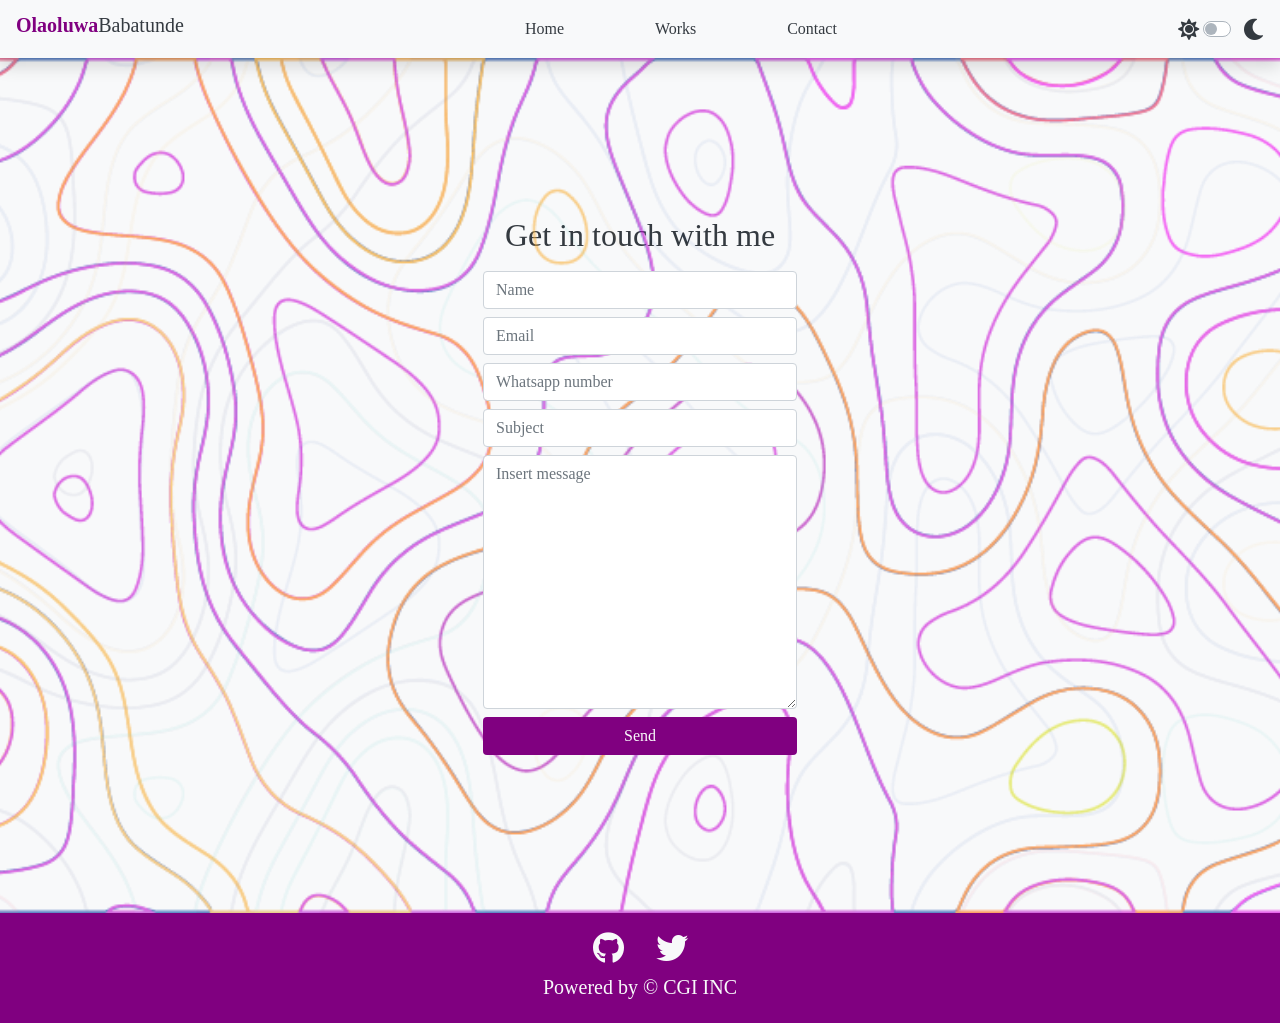
<file: contact.html>
<!DOCTYPE html><html><head><meta charSet="utf-8"/><meta name="viewport" content="width=device-width"/><meta name="next-head-count" content="2"/><link rel="preload" href="/_next/static/css/4a71f16d27917c3a.css" as="style"/><link rel="stylesheet" href="/_next/static/css/4a71f16d27917c3a.css" data-n-g=""/><noscript data-n-css=""></noscript><script defer="" nomodule="" src="/_next/static/chunks/polyfills-0d1b80a048d4787e.js"></script><script src="/_next/static/chunks/webpack-c05cae0106bff599.js" defer=""></script><script src="/_next/static/chunks/framework-ae4f43955bfa5ddc.js" defer=""></script><script src="/_next/static/chunks/main-91e872020ba9c64e.js" defer=""></script><script src="/_next/static/chunks/pages/_app-c96f0dad3185f6f6.js" defer=""></script><script src="/_next/static/chunks/245-9ee39dea4f0c6b76.js" defer=""></script><script src="/_next/static/chunks/pages/contact-4861980800c3645c.js" defer=""></script><script src="/_next/static/WVGesrZE0nFf8_jXDSQ2d/_buildManifest.js" defer=""></script><script src="/_next/static/WVGesrZE0nFf8_jXDSQ2d/_ssgManifest.js" defer=""></script></head><body><div id="__next"><div class="navbar d-flex align-items-center justify-content-evenly shadow text-dark bg-light" style="transform:translateY(-200px) translateZ(0)"><div class="hamburger"><div class="hamburger-icon bg-purple"></div><div class="hamburger-icon bg-purple"></div><div class="hamburger-icon bg-purple"></div></div><div class="navbar-brand d-flex m-0"><h5><strong class="text-purple">Olaoluwa</strong></h5><h5>Babatunde</h5></div><div class="nav-links w-25"><ul class="navbar-nav d-flex flex-row align-items-center justify-content-between"><li class="pointer text-hover-purple">Home</li><li class="pointer text-hover-purple">Works</li><li class="pointer text-hover-purple">Contact</li></ul></div><div class="theme-mode d-flex align-items-center justify-content-between"><i class="fa fa-lg fa-sun"></i><div class="custom-control custom-switch mx-1"><input type="checkbox" class="custom-control-input" id="customSwitches"/><label class="custom-control-label" for="customSwitches"></label></div><i class="fa fa-lg fa-moon"></i></div></div><div class="sm-nav container d-flex align-items-center justify-content-center flex-column shadow bg-light text-dark"><h4 class="pointer text-hover-purple">Home</h4><h4 class="pointer text-hover-purple">Works</h4><h4 class="pointer text-hover-purple">Contact</h4></div><div class="d-flex flex-column align-items-center justify-content-center bg-light" style="height:95vh;position:relative"><div class="pattern-bg-hero w-100 h-100" style="background-image:url(./assets/background.png)"></div><h2 class="text-dark">Get in touch with me</h2><form class="w-80" style="z-index:3" action="https://formspree.io/f/mdobqedv" method="post"><input class="form-control my-2" type="text" name="name" placeholder="Name" required=""/><input class="form-control my-2" type="text" name="email" placeholder="Email" required=""/><input class="form-control my-2" type="text" name="number" placeholder="Whatsapp number"/><input class="form-control my-2" type="text" name="subject" placeholder="Subject"/><textarea name="message" placeholder="Insert message" class="form-control my-2" cols="30" rows="10"></textarea><button class="btn btn-md col-12 text-light btn-purple">Send</button></form></div><footer class="bg-purple py-3 d-flex flex-column align-items-center justify-content-center"><div><a href="https://twitter.com/newheavenstudi1" target="_blank" class="fab fa-github text-light h2 mx-3"></a><a href="https://github.com/olaoluwanhs" target="_blank" class="fab fa-twitter text-light h2 mx-3"></a></div><h5 class="text-light text-center">Powered by © CGI INC</h5></footer></div><script id="__NEXT_DATA__" type="application/json">{"props":{"pageProps":{}},"page":"/contact","query":{},"buildId":"WVGesrZE0nFf8_jXDSQ2d","nextExport":true,"autoExport":true,"isFallback":false,"scriptLoader":[]}</script></body></html>
</file>
<file: _next/static/css/4a71f16d27917c3a.css>
@import url("https://fonts.googleapis.com/css2?family=Edu+SA+Beginner:wght@400;600;700&display=swap");.navbar{position:-webkit-sticky;position:sticky;top:0;left:0;z-index:10}.navbar-brand{cursor:pointer}@media (max-width:768px){.nav-links{display:none}}.hamburger{width:40px;height:40px;display:flex;flex-direction:column;align-items:center;justify-content:space-between;overflow:hidden;position:relative}@media (min-width:769px){.hamburger{display:none}}.hamburger .hamburger-icon{height:8px;width:100%;border-radius:2px;transition:.5s}.clicked-hamburger-icon{position:absolute}.clicked-hamburger-icon:first-child{top:50%;transform:rotate(45deg)}.clicked-hamburger-icon:nth-child(2){display:none}.clicked-hamburger-icon:nth-child(3){top:50%;transform:rotate(-45deg)}.sm-nav{width:100vw;height:80vh;position:fixed;top:-100%;left:0;z-index:5;transition:.5s}.sm-nav .nav-list{height:100%}.about-section,.about-section .content{width:100vw;height:100vh;display:flex;align-items:center;justify-content:center}.about-section .content{width:90vw;height:90vh;align-items:center;justify-content:center}.custom-control-input:focus~.custom-control-label:before{border-color:orange!important;box-shadow:0 0 0 .2rem rgba(255,145,0,.25)!important}.custom-control-input:active~.custom-control-label:before,.custom-control-input:checked~.custom-control-label:before{border-color:orange!important;background-color:orange!important}.custom-control-input:focus:not(:checked)~.custom-control-label:before{border-color:orange!important}.custom-control-input-green:not(:disabled):active~.custom-control-label:before{background-color:orange!important;border-color:orange!important}*{font-family:cursive}.bg-dark{background-color:#3a3a3a!important}.bg-purple{background-color:purple!important}.bg-orange{background-color:orange!important}.pattern-bg,.pattern-bg-hero{background-size:cover;background-position:50%;background-repeat:no-repeat}.pattern-bg-hero{height:100%;position:absolute;opacity:.6;z-index:1}.hero-content{z-index:3;position:absolute;height:100%;width:100vw;display:flex;align-items:center;justify-content:center}@media (max-width:768px){.hero-content{flex-direction:column-reverse}}.hero-content .container{width:50%;height:100%;display:flex;flex-direction:column;align-items:center;justify-content:center}.hero-content .container h5{font-size:30px}.hero-content .container h2{font-size:70px}@media (max-width:768px){.hero-content .container{width:100%;height:50%}.hero-content .container:first-child{justify-content:flex-start}.hero-content .container:nth-child(2){justify-content:flex-end}}.image-container{width:50%;height:50%;box-sizing:content-box;border-radius:15px;margin-bottom:1rem}.image-container img{width:100%;height:100%;-o-object-fit:contain;object-fit:contain}.shadow-dark{box-shadow:2px 2px 7px 4px #202020}.pointer{cursor:pointer}.text-purple{color:purple}.text-orange{color:orange}.text-hover-purple:hover{color:purple}.text-hover-orange:hover{color:orange}.project{width:30rem;font-size:larger}@media (max-width:768px){.project{width:20rem}}.btn-purple{background-color:purple!important}.btn-orange{background-color:orange!important}.reviews{width:90vw;-o-object-fit:contain;object-fit:contain}
/*!
 * Font Awesome Free 5.15.1 by @fontawesome - https://fontawesome.com
 * License - https://fontawesome.com/license/free (Icons: CC BY 4.0, Fonts: SIL OFL 1.1, Code: MIT License)
 */.fa,.fab,.fad,.fal,.far,.fas{-moz-osx-font-smoothing:grayscale;-webkit-font-smoothing:antialiased;display:inline-block;font-style:normal;font-feature-settings:normal;font-variant:normal;text-rendering:auto;line-height:1}.fa-lg{font-size:1.33333em;line-height:.75em;vertical-align:-.0667em}.fa-xs{font-size:.75em}.fa-sm{font-size:.875em}.fa-1x{font-size:1em}.fa-2x{font-size:2em}.fa-3x{font-size:3em}.fa-4x{font-size:4em}.fa-5x{font-size:5em}.fa-6x{font-size:6em}.fa-7x{font-size:7em}.fa-8x{font-size:8em}.fa-9x{font-size:9em}.fa-10x{font-size:10em}.fa-fw{text-align:center;width:1.25em}.fa-ul{list-style-type:none;margin-left:2.5em;padding-left:0}.fa-ul>li{position:relative}.fa-li{left:-2em;position:absolute;text-align:center;width:2em;line-height:inherit}.fa-border{border:.08em solid #eee;border-radius:.1em;padding:.2em .25em .15em}.fa-pull-left{float:left}.fa-pull-right{float:right}.fa.fa-pull-left,.fab.fa-pull-left,.fal.fa-pull-left,.far.fa-pull-left,.fas.fa-pull-left{margin-right:.3em}.fa.fa-pull-right,.fab.fa-pull-right,.fal.fa-pull-right,.far.fa-pull-right,.fas.fa-pull-right{margin-left:.3em}.fa-spin{-webkit-animation:fa-spin 2s linear infinite;animation:fa-spin 2s linear infinite}.fa-pulse{-webkit-animation:fa-spin 1s steps(8) infinite;animation:fa-spin 1s steps(8) infinite}@-webkit-keyframes fa-spin{0%{transform:rotate(0deg)}to{transform:rotate(1turn)}}@keyframes fa-spin{0%{transform:rotate(0deg)}to{transform:rotate(1turn)}}.fa-rotate-90{-ms-filter:"progid:DXImageTransform.Microsoft.BasicImage(rotation=1)";transform:rotate(90deg)}.fa-rotate-180{-ms-filter:"progid:DXImageTransform.Microsoft.BasicImage(rotation=2)";transform:rotate(180deg)}.fa-rotate-270{-ms-filter:"progid:DXImageTransform.Microsoft.BasicImage(rotation=3)";transform:rotate(270deg)}.fa-flip-horizontal{-ms-filter:"progid:DXImageTransform.Microsoft.BasicImage(rotation=0, mirror=1)";transform:scaleX(-1)}.fa-flip-vertical{transform:scaleY(-1)}.fa-flip-both,.fa-flip-horizontal.fa-flip-vertical,.fa-flip-vertical{-ms-filter:"progid:DXImageTransform.Microsoft.BasicImage(rotation=2, mirror=1)"}.fa-flip-both,.fa-flip-horizontal.fa-flip-vertical{transform:scale(-1)}:root .fa-flip-both,:root .fa-flip-horizontal,:root .fa-flip-vertical,:root .fa-rotate-180,:root .fa-rotate-270,:root .fa-rotate-90{filter:none}.fa-stack{display:inline-block;height:2em;line-height:2em;position:relative;vertical-align:middle;width:2.5em}.fa-stack-1x,.fa-stack-2x{left:0;position:absolute;text-align:center;width:100%}.fa-stack-1x{line-height:inherit}.fa-stack-2x{font-size:2em}.fa-inverse{color:#fff}.fa-500px:before{content:"\f26e"}.fa-accessible-icon:before{content:"\f368"}.fa-accusoft:before{content:"\f369"}.fa-acquisitions-incorporated:before{content:"\f6af"}.fa-ad:before{content:"\f641"}.fa-address-book:before{content:"\f2b9"}.fa-address-card:before{content:"\f2bb"}.fa-adjust:before{content:"\f042"}.fa-adn:before{content:"\f170"}.fa-adversal:before{content:"\f36a"}.fa-affiliatetheme:before{content:"\f36b"}.fa-air-freshener:before{content:"\f5d0"}.fa-airbnb:before{content:"\f834"}.fa-algolia:before{content:"\f36c"}.fa-align-center:before{content:"\f037"}.fa-align-justify:before{content:"\f039"}.fa-align-left:before{content:"\f036"}.fa-align-right:before{content:"\f038"}.fa-alipay:before{content:"\f642"}.fa-allergies:before{content:"\f461"}.fa-amazon:before{content:"\f270"}.fa-amazon-pay:before{content:"\f42c"}.fa-ambulance:before{content:"\f0f9"}.fa-american-sign-language-interpreting:before{content:"\f2a3"}.fa-amilia:before{content:"\f36d"}.fa-anchor:before{content:"\f13d"}.fa-android:before{content:"\f17b"}.fa-angellist:before{content:"\f209"}.fa-angle-double-down:before{content:"\f103"}.fa-angle-double-left:before{content:"\f100"}.fa-angle-double-right:before{content:"\f101"}.fa-angle-double-up:before{content:"\f102"}.fa-angle-down:before{content:"\f107"}.fa-angle-left:before{content:"\f104"}.fa-angle-right:before{content:"\f105"}.fa-angle-up:before{content:"\f106"}.fa-angry:before{content:"\f556"}.fa-angrycreative:before{content:"\f36e"}.fa-angular:before{content:"\f420"}.fa-ankh:before{content:"\f644"}.fa-app-store:before{content:"\f36f"}.fa-app-store-ios:before{content:"\f370"}.fa-apper:before{content:"\f371"}.fa-apple:before{content:"\f179"}.fa-apple-alt:before{content:"\f5d1"}.fa-apple-pay:before{content:"\f415"}.fa-archive:before{content:"\f187"}.fa-archway:before{content:"\f557"}.fa-arrow-alt-circle-down:before{content:"\f358"}.fa-arrow-alt-circle-left:before{content:"\f359"}.fa-arrow-alt-circle-right:before{content:"\f35a"}.fa-arrow-alt-circle-up:before{content:"\f35b"}.fa-arrow-circle-down:before{content:"\f0ab"}.fa-arrow-circle-left:before{content:"\f0a8"}.fa-arrow-circle-right:before{content:"\f0a9"}.fa-arrow-circle-up:before{content:"\f0aa"}.fa-arrow-down:before{content:"\f063"}.fa-arrow-left:before{content:"\f060"}.fa-arrow-right:before{content:"\f061"}.fa-arrow-up:before{content:"\f062"}.fa-arrows-alt:before{content:"\f0b2"}.fa-arrows-alt-h:before{content:"\f337"}.fa-arrows-alt-v:before{content:"\f338"}.fa-artstation:before{content:"\f77a"}.fa-assistive-listening-systems:before{content:"\f2a2"}.fa-asterisk:before{content:"\f069"}.fa-asymmetrik:before{content:"\f372"}.fa-at:before{content:"\f1fa"}.fa-atlas:before{content:"\f558"}.fa-atlassian:before{content:"\f77b"}.fa-atom:before{content:"\f5d2"}.fa-audible:before{content:"\f373"}.fa-audio-description:before{content:"\f29e"}.fa-autoprefixer:before{content:"\f41c"}.fa-avianex:before{content:"\f374"}.fa-aviato:before{content:"\f421"}.fa-award:before{content:"\f559"}.fa-aws:before{content:"\f375"}.fa-baby:before{content:"\f77c"}.fa-baby-carriage:before{content:"\f77d"}.fa-backspace:before{content:"\f55a"}.fa-backward:before{content:"\f04a"}.fa-bacon:before{content:"\f7e5"}.fa-bacteria:before{content:"\e059"}.fa-bacterium:before{content:"\e05a"}.fa-bahai:before{content:"\f666"}.fa-balance-scale:before{content:"\f24e"}.fa-balance-scale-left:before{content:"\f515"}.fa-balance-scale-right:before{content:"\f516"}.fa-ban:before{content:"\f05e"}.fa-band-aid:before{content:"\f462"}.fa-bandcamp:before{content:"\f2d5"}.fa-barcode:before{content:"\f02a"}.fa-bars:before{content:"\f0c9"}.fa-baseball-ball:before{content:"\f433"}.fa-basketball-ball:before{content:"\f434"}.fa-bath:before{content:"\f2cd"}.fa-battery-empty:before{content:"\f244"}.fa-battery-full:before{content:"\f240"}.fa-battery-half:before{content:"\f242"}.fa-battery-quarter:before{content:"\f243"}.fa-battery-three-quarters:before{content:"\f241"}.fa-battle-net:before{content:"\f835"}.fa-bed:before{content:"\f236"}.fa-beer:before{content:"\f0fc"}.fa-behance:before{content:"\f1b4"}.fa-behance-square:before{content:"\f1b5"}.fa-bell:before{content:"\f0f3"}.fa-bell-slash:before{content:"\f1f6"}.fa-bezier-curve:before{content:"\f55b"}.fa-bible:before{content:"\f647"}.fa-bicycle:before{content:"\f206"}.fa-biking:before{content:"\f84a"}.fa-bimobject:before{content:"\f378"}.fa-binoculars:before{content:"\f1e5"}.fa-biohazard:before{content:"\f780"}.fa-birthday-cake:before{content:"\f1fd"}.fa-bitbucket:before{content:"\f171"}.fa-bitcoin:before{content:"\f379"}.fa-bity:before{content:"\f37a"}.fa-black-tie:before{content:"\f27e"}.fa-blackberry:before{content:"\f37b"}.fa-blender:before{content:"\f517"}.fa-blender-phone:before{content:"\f6b6"}.fa-blind:before{content:"\f29d"}.fa-blog:before{content:"\f781"}.fa-blogger:before{content:"\f37c"}.fa-blogger-b:before{content:"\f37d"}.fa-bluetooth:before{content:"\f293"}.fa-bluetooth-b:before{content:"\f294"}.fa-bold:before{content:"\f032"}.fa-bolt:before{content:"\f0e7"}.fa-bomb:before{content:"\f1e2"}.fa-bone:before{content:"\f5d7"}.fa-bong:before{content:"\f55c"}.fa-book:before{content:"\f02d"}.fa-book-dead:before{content:"\f6b7"}.fa-book-medical:before{content:"\f7e6"}.fa-book-open:before{content:"\f518"}.fa-book-reader:before{content:"\f5da"}.fa-bookmark:before{content:"\f02e"}.fa-bootstrap:before{content:"\f836"}.fa-border-all:before{content:"\f84c"}.fa-border-none:before{content:"\f850"}.fa-border-style:before{content:"\f853"}.fa-bowling-ball:before{content:"\f436"}.fa-box:before{content:"\f466"}.fa-box-open:before{content:"\f49e"}.fa-box-tissue:before{content:"\e05b"}.fa-boxes:before{content:"\f468"}.fa-braille:before{content:"\f2a1"}.fa-brain:before{content:"\f5dc"}.fa-bread-slice:before{content:"\f7ec"}.fa-briefcase:before{content:"\f0b1"}.fa-briefcase-medical:before{content:"\f469"}.fa-broadcast-tower:before{content:"\f519"}.fa-broom:before{content:"\f51a"}.fa-brush:before{content:"\f55d"}.fa-btc:before{content:"\f15a"}.fa-buffer:before{content:"\f837"}.fa-bug:before{content:"\f188"}.fa-building:before{content:"\f1ad"}.fa-bullhorn:before{content:"\f0a1"}.fa-bullseye:before{content:"\f140"}.fa-burn:before{content:"\f46a"}.fa-buromobelexperte:before{content:"\f37f"}.fa-bus:before{content:"\f207"}.fa-bus-alt:before{content:"\f55e"}.fa-business-time:before{content:"\f64a"}.fa-buy-n-large:before{content:"\f8a6"}.fa-buysellads:before{content:"\f20d"}.fa-calculator:before{content:"\f1ec"}.fa-calendar:before{content:"\f133"}.fa-calendar-alt:before{content:"\f073"}.fa-calendar-check:before{content:"\f274"}.fa-calendar-day:before{content:"\f783"}.fa-calendar-minus:before{content:"\f272"}.fa-calendar-plus:before{content:"\f271"}.fa-calendar-times:before{content:"\f273"}.fa-calendar-week:before{content:"\f784"}.fa-camera:before{content:"\f030"}.fa-camera-retro:before{content:"\f083"}.fa-campground:before{content:"\f6bb"}.fa-canadian-maple-leaf:before{content:"\f785"}.fa-candy-cane:before{content:"\f786"}.fa-cannabis:before{content:"\f55f"}.fa-capsules:before{content:"\f46b"}.fa-car:before{content:"\f1b9"}.fa-car-alt:before{content:"\f5de"}.fa-car-battery:before{content:"\f5df"}.fa-car-crash:before{content:"\f5e1"}.fa-car-side:before{content:"\f5e4"}.fa-caravan:before{content:"\f8ff"}.fa-caret-down:before{content:"\f0d7"}.fa-caret-left:before{content:"\f0d9"}.fa-caret-right:before{content:"\f0da"}.fa-caret-square-down:before{content:"\f150"}.fa-caret-square-left:before{content:"\f191"}.fa-caret-square-right:before{content:"\f152"}.fa-caret-square-up:before{content:"\f151"}.fa-caret-up:before{content:"\f0d8"}.fa-carrot:before{content:"\f787"}.fa-cart-arrow-down:before{content:"\f218"}.fa-cart-plus:before{content:"\f217"}.fa-cash-register:before{content:"\f788"}.fa-cat:before{content:"\f6be"}.fa-cc-amazon-pay:before{content:"\f42d"}.fa-cc-amex:before{content:"\f1f3"}.fa-cc-apple-pay:before{content:"\f416"}.fa-cc-diners-club:before{content:"\f24c"}.fa-cc-discover:before{content:"\f1f2"}.fa-cc-jcb:before{content:"\f24b"}.fa-cc-mastercard:before{content:"\f1f1"}.fa-cc-paypal:before{content:"\f1f4"}.fa-cc-stripe:before{content:"\f1f5"}.fa-cc-visa:before{content:"\f1f0"}.fa-centercode:before{content:"\f380"}.fa-centos:before{content:"\f789"}.fa-certificate:before{content:"\f0a3"}.fa-chair:before{content:"\f6c0"}.fa-chalkboard:before{content:"\f51b"}.fa-chalkboard-teacher:before{content:"\f51c"}.fa-charging-station:before{content:"\f5e7"}.fa-chart-area:before{content:"\f1fe"}.fa-chart-bar:before{content:"\f080"}.fa-chart-line:before{content:"\f201"}.fa-chart-pie:before{content:"\f200"}.fa-check:before{content:"\f00c"}.fa-check-circle:before{content:"\f058"}.fa-check-double:before{content:"\f560"}.fa-check-square:before{content:"\f14a"}.fa-cheese:before{content:"\f7ef"}.fa-chess:before{content:"\f439"}.fa-chess-bishop:before{content:"\f43a"}.fa-chess-board:before{content:"\f43c"}.fa-chess-king:before{content:"\f43f"}.fa-chess-knight:before{content:"\f441"}.fa-chess-pawn:before{content:"\f443"}.fa-chess-queen:before{content:"\f445"}.fa-chess-rook:before{content:"\f447"}.fa-chevron-circle-down:before{content:"\f13a"}.fa-chevron-circle-left:before{content:"\f137"}.fa-chevron-circle-right:before{content:"\f138"}.fa-chevron-circle-up:before{content:"\f139"}.fa-chevron-down:before{content:"\f078"}.fa-chevron-left:before{content:"\f053"}.fa-chevron-right:before{content:"\f054"}.fa-chevron-up:before{content:"\f077"}.fa-child:before{content:"\f1ae"}.fa-chrome:before{content:"\f268"}.fa-chromecast:before{content:"\f838"}.fa-church:before{content:"\f51d"}.fa-circle:before{content:"\f111"}.fa-circle-notch:before{content:"\f1ce"}.fa-city:before{content:"\f64f"}.fa-clinic-medical:before{content:"\f7f2"}.fa-clipboard:before{content:"\f328"}.fa-clipboard-check:before{content:"\f46c"}.fa-clipboard-list:before{content:"\f46d"}.fa-clock:before{content:"\f017"}.fa-clone:before{content:"\f24d"}.fa-closed-captioning:before{content:"\f20a"}.fa-cloud:before{content:"\f0c2"}.fa-cloud-download-alt:before{content:"\f381"}.fa-cloud-meatball:before{content:"\f73b"}.fa-cloud-moon:before{content:"\f6c3"}.fa-cloud-moon-rain:before{content:"\f73c"}.fa-cloud-rain:before{content:"\f73d"}.fa-cloud-showers-heavy:before{content:"\f740"}.fa-cloud-sun:before{content:"\f6c4"}.fa-cloud-sun-rain:before{content:"\f743"}.fa-cloud-upload-alt:before{content:"\f382"}.fa-cloudflare:before{content:"\e07d"}.fa-cloudscale:before{content:"\f383"}.fa-cloudsmith:before{content:"\f384"}.fa-cloudversify:before{content:"\f385"}.fa-cocktail:before{content:"\f561"}.fa-code:before{content:"\f121"}.fa-code-branch:before{content:"\f126"}.fa-codepen:before{content:"\f1cb"}.fa-codiepie:before{content:"\f284"}.fa-coffee:before{content:"\f0f4"}.fa-cog:before{content:"\f013"}.fa-cogs:before{content:"\f085"}.fa-coins:before{content:"\f51e"}.fa-columns:before{content:"\f0db"}.fa-comment:before{content:"\f075"}.fa-comment-alt:before{content:"\f27a"}.fa-comment-dollar:before{content:"\f651"}.fa-comment-dots:before{content:"\f4ad"}.fa-comment-medical:before{content:"\f7f5"}.fa-comment-slash:before{content:"\f4b3"}.fa-comments:before{content:"\f086"}.fa-comments-dollar:before{content:"\f653"}.fa-compact-disc:before{content:"\f51f"}.fa-compass:before{content:"\f14e"}.fa-compress:before{content:"\f066"}.fa-compress-alt:before{content:"\f422"}.fa-compress-arrows-alt:before{content:"\f78c"}.fa-concierge-bell:before{content:"\f562"}.fa-confluence:before{content:"\f78d"}.fa-connectdevelop:before{content:"\f20e"}.fa-contao:before{content:"\f26d"}.fa-cookie:before{content:"\f563"}.fa-cookie-bite:before{content:"\f564"}.fa-copy:before{content:"\f0c5"}.fa-copyright:before{content:"\f1f9"}.fa-cotton-bureau:before{content:"\f89e"}.fa-couch:before{content:"\f4b8"}.fa-cpanel:before{content:"\f388"}.fa-creative-commons:before{content:"\f25e"}.fa-creative-commons-by:before{content:"\f4e7"}.fa-creative-commons-nc:before{content:"\f4e8"}.fa-creative-commons-nc-eu:before{content:"\f4e9"}.fa-creative-commons-nc-jp:before{content:"\f4ea"}.fa-creative-commons-nd:before{content:"\f4eb"}.fa-creative-commons-pd:before{content:"\f4ec"}.fa-creative-commons-pd-alt:before{content:"\f4ed"}.fa-creative-commons-remix:before{content:"\f4ee"}.fa-creative-commons-sa:before{content:"\f4ef"}.fa-creative-commons-sampling:before{content:"\f4f0"}.fa-creative-commons-sampling-plus:before{content:"\f4f1"}.fa-creative-commons-share:before{content:"\f4f2"}.fa-creative-commons-zero:before{content:"\f4f3"}.fa-credit-card:before{content:"\f09d"}.fa-critical-role:before{content:"\f6c9"}.fa-crop:before{content:"\f125"}.fa-crop-alt:before{content:"\f565"}.fa-cross:before{content:"\f654"}.fa-crosshairs:before{content:"\f05b"}.fa-crow:before{content:"\f520"}.fa-crown:before{content:"\f521"}.fa-crutch:before{content:"\f7f7"}.fa-css3:before{content:"\f13c"}.fa-css3-alt:before{content:"\f38b"}.fa-cube:before{content:"\f1b2"}.fa-cubes:before{content:"\f1b3"}.fa-cut:before{content:"\f0c4"}.fa-cuttlefish:before{content:"\f38c"}.fa-d-and-d:before{content:"\f38d"}.fa-d-and-d-beyond:before{content:"\f6ca"}.fa-dailymotion:before{content:"\e052"}.fa-dashcube:before{content:"\f210"}.fa-database:before{content:"\f1c0"}.fa-deaf:before{content:"\f2a4"}.fa-deezer:before{content:"\e077"}.fa-delicious:before{content:"\f1a5"}.fa-democrat:before{content:"\f747"}.fa-deploydog:before{content:"\f38e"}.fa-deskpro:before{content:"\f38f"}.fa-desktop:before{content:"\f108"}.fa-dev:before{content:"\f6cc"}.fa-deviantart:before{content:"\f1bd"}.fa-dharmachakra:before{content:"\f655"}.fa-dhl:before{content:"\f790"}.fa-diagnoses:before{content:"\f470"}.fa-diaspora:before{content:"\f791"}.fa-dice:before{content:"\f522"}.fa-dice-d20:before{content:"\f6cf"}.fa-dice-d6:before{content:"\f6d1"}.fa-dice-five:before{content:"\f523"}.fa-dice-four:before{content:"\f524"}.fa-dice-one:before{content:"\f525"}.fa-dice-six:before{content:"\f526"}.fa-dice-three:before{content:"\f527"}.fa-dice-two:before{content:"\f528"}.fa-digg:before{content:"\f1a6"}.fa-digital-ocean:before{content:"\f391"}.fa-digital-tachograph:before{content:"\f566"}.fa-directions:before{content:"\f5eb"}.fa-discord:before{content:"\f392"}.fa-discourse:before{content:"\f393"}.fa-disease:before{content:"\f7fa"}.fa-divide:before{content:"\f529"}.fa-dizzy:before{content:"\f567"}.fa-dna:before{content:"\f471"}.fa-dochub:before{content:"\f394"}.fa-docker:before{content:"\f395"}.fa-dog:before{content:"\f6d3"}.fa-dollar-sign:before{content:"\f155"}.fa-dolly:before{content:"\f472"}.fa-dolly-flatbed:before{content:"\f474"}.fa-donate:before{content:"\f4b9"}.fa-door-closed:before{content:"\f52a"}.fa-door-open:before{content:"\f52b"}.fa-dot-circle:before{content:"\f192"}.fa-dove:before{content:"\f4ba"}.fa-download:before{content:"\f019"}.fa-draft2digital:before{content:"\f396"}.fa-drafting-compass:before{content:"\f568"}.fa-dragon:before{content:"\f6d5"}.fa-draw-polygon:before{content:"\f5ee"}.fa-dribbble:before{content:"\f17d"}.fa-dribbble-square:before{content:"\f397"}.fa-dropbox:before{content:"\f16b"}.fa-drum:before{content:"\f569"}.fa-drum-steelpan:before{content:"\f56a"}.fa-drumstick-bite:before{content:"\f6d7"}.fa-drupal:before{content:"\f1a9"}.fa-dumbbell:before{content:"\f44b"}.fa-dumpster:before{content:"\f793"}.fa-dumpster-fire:before{content:"\f794"}.fa-dungeon:before{content:"\f6d9"}.fa-dyalog:before{content:"\f399"}.fa-earlybirds:before{content:"\f39a"}.fa-ebay:before{content:"\f4f4"}.fa-edge:before{content:"\f282"}.fa-edge-legacy:before{content:"\e078"}.fa-edit:before{content:"\f044"}.fa-egg:before{content:"\f7fb"}.fa-eject:before{content:"\f052"}.fa-elementor:before{content:"\f430"}.fa-ellipsis-h:before{content:"\f141"}.fa-ellipsis-v:before{content:"\f142"}.fa-ello:before{content:"\f5f1"}.fa-ember:before{content:"\f423"}.fa-empire:before{content:"\f1d1"}.fa-envelope:before{content:"\f0e0"}.fa-envelope-open:before{content:"\f2b6"}.fa-envelope-open-text:before{content:"\f658"}.fa-envelope-square:before{content:"\f199"}.fa-envira:before{content:"\f299"}.fa-equals:before{content:"\f52c"}.fa-eraser:before{content:"\f12d"}.fa-erlang:before{content:"\f39d"}.fa-ethereum:before{content:"\f42e"}.fa-ethernet:before{content:"\f796"}.fa-etsy:before{content:"\f2d7"}.fa-euro-sign:before{content:"\f153"}.fa-evernote:before{content:"\f839"}.fa-exchange-alt:before{content:"\f362"}.fa-exclamation:before{content:"\f12a"}.fa-exclamation-circle:before{content:"\f06a"}.fa-exclamation-triangle:before{content:"\f071"}.fa-expand:before{content:"\f065"}.fa-expand-alt:before{content:"\f424"}.fa-expand-arrows-alt:before{content:"\f31e"}.fa-expeditedssl:before{content:"\f23e"}.fa-external-link-alt:before{content:"\f35d"}.fa-external-link-square-alt:before{content:"\f360"}.fa-eye:before{content:"\f06e"}.fa-eye-dropper:before{content:"\f1fb"}.fa-eye-slash:before{content:"\f070"}.fa-facebook:before{content:"\f09a"}.fa-facebook-f:before{content:"\f39e"}.fa-facebook-messenger:before{content:"\f39f"}.fa-facebook-square:before{content:"\f082"}.fa-fan:before{content:"\f863"}.fa-fantasy-flight-games:before{content:"\f6dc"}.fa-fast-backward:before{content:"\f049"}.fa-fast-forward:before{content:"\f050"}.fa-faucet:before{content:"\e005"}.fa-fax:before{content:"\f1ac"}.fa-feather:before{content:"\f52d"}.fa-feather-alt:before{content:"\f56b"}.fa-fedex:before{content:"\f797"}.fa-fedora:before{content:"\f798"}.fa-female:before{content:"\f182"}.fa-fighter-jet:before{content:"\f0fb"}.fa-figma:before{content:"\f799"}.fa-file:before{content:"\f15b"}.fa-file-alt:before{content:"\f15c"}.fa-file-archive:before{content:"\f1c6"}.fa-file-audio:before{content:"\f1c7"}.fa-file-code:before{content:"\f1c9"}.fa-file-contract:before{content:"\f56c"}.fa-file-csv:before{content:"\f6dd"}.fa-file-download:before{content:"\f56d"}.fa-file-excel:before{content:"\f1c3"}.fa-file-export:before{content:"\f56e"}.fa-file-image:before{content:"\f1c5"}.fa-file-import:before{content:"\f56f"}.fa-file-invoice:before{content:"\f570"}.fa-file-invoice-dollar:before{content:"\f571"}.fa-file-medical:before{content:"\f477"}.fa-file-medical-alt:before{content:"\f478"}.fa-file-pdf:before{content:"\f1c1"}.fa-file-powerpoint:before{content:"\f1c4"}.fa-file-prescription:before{content:"\f572"}.fa-file-signature:before{content:"\f573"}.fa-file-upload:before{content:"\f574"}.fa-file-video:before{content:"\f1c8"}.fa-file-word:before{content:"\f1c2"}.fa-fill:before{content:"\f575"}.fa-fill-drip:before{content:"\f576"}.fa-film:before{content:"\f008"}.fa-filter:before{content:"\f0b0"}.fa-fingerprint:before{content:"\f577"}.fa-fire:before{content:"\f06d"}.fa-fire-alt:before{content:"\f7e4"}.fa-fire-extinguisher:before{content:"\f134"}.fa-firefox:before{content:"\f269"}.fa-firefox-browser:before{content:"\e007"}.fa-first-aid:before{content:"\f479"}.fa-first-order:before{content:"\f2b0"}.fa-first-order-alt:before{content:"\f50a"}.fa-firstdraft:before{content:"\f3a1"}.fa-fish:before{content:"\f578"}.fa-fist-raised:before{content:"\f6de"}.fa-flag:before{content:"\f024"}.fa-flag-checkered:before{content:"\f11e"}.fa-flag-usa:before{content:"\f74d"}.fa-flask:before{content:"\f0c3"}.fa-flickr:before{content:"\f16e"}.fa-flipboard:before{content:"\f44d"}.fa-flushed:before{content:"\f579"}.fa-fly:before{content:"\f417"}.fa-folder:before{content:"\f07b"}.fa-folder-minus:before{content:"\f65d"}.fa-folder-open:before{content:"\f07c"}.fa-folder-plus:before{content:"\f65e"}.fa-font:before{content:"\f031"}.fa-font-awesome:before{content:"\f2b4"}.fa-font-awesome-alt:before{content:"\f35c"}.fa-font-awesome-flag:before{content:"\f425"}.fa-font-awesome-logo-full:before{content:"\f4e6"}.fa-fonticons:before{content:"\f280"}.fa-fonticons-fi:before{content:"\f3a2"}.fa-football-ball:before{content:"\f44e"}.fa-fort-awesome:before{content:"\f286"}.fa-fort-awesome-alt:before{content:"\f3a3"}.fa-forumbee:before{content:"\f211"}.fa-forward:before{content:"\f04e"}.fa-foursquare:before{content:"\f180"}.fa-free-code-camp:before{content:"\f2c5"}.fa-freebsd:before{content:"\f3a4"}.fa-frog:before{content:"\f52e"}.fa-frown:before{content:"\f119"}.fa-frown-open:before{content:"\f57a"}.fa-fulcrum:before{content:"\f50b"}.fa-funnel-dollar:before{content:"\f662"}.fa-futbol:before{content:"\f1e3"}.fa-galactic-republic:before{content:"\f50c"}.fa-galactic-senate:before{content:"\f50d"}.fa-gamepad:before{content:"\f11b"}.fa-gas-pump:before{content:"\f52f"}.fa-gavel:before{content:"\f0e3"}.fa-gem:before{content:"\f3a5"}.fa-genderless:before{content:"\f22d"}.fa-get-pocket:before{content:"\f265"}.fa-gg:before{content:"\f260"}.fa-gg-circle:before{content:"\f261"}.fa-ghost:before{content:"\f6e2"}.fa-gift:before{content:"\f06b"}.fa-gifts:before{content:"\f79c"}.fa-git:before{content:"\f1d3"}.fa-git-alt:before{content:"\f841"}.fa-git-square:before{content:"\f1d2"}.fa-github:before{content:"\f09b"}.fa-github-alt:before{content:"\f113"}.fa-github-square:before{content:"\f092"}.fa-gitkraken:before{content:"\f3a6"}.fa-gitlab:before{content:"\f296"}.fa-gitter:before{content:"\f426"}.fa-glass-cheers:before{content:"\f79f"}.fa-glass-martini:before{content:"\f000"}.fa-glass-martini-alt:before{content:"\f57b"}.fa-glass-whiskey:before{content:"\f7a0"}.fa-glasses:before{content:"\f530"}.fa-glide:before{content:"\f2a5"}.fa-glide-g:before{content:"\f2a6"}.fa-globe:before{content:"\f0ac"}.fa-globe-africa:before{content:"\f57c"}.fa-globe-americas:before{content:"\f57d"}.fa-globe-asia:before{content:"\f57e"}.fa-globe-europe:before{content:"\f7a2"}.fa-gofore:before{content:"\f3a7"}.fa-golf-ball:before{content:"\f450"}.fa-goodreads:before{content:"\f3a8"}.fa-goodreads-g:before{content:"\f3a9"}.fa-google:before{content:"\f1a0"}.fa-google-drive:before{content:"\f3aa"}.fa-google-pay:before{content:"\e079"}.fa-google-play:before{content:"\f3ab"}.fa-google-plus:before{content:"\f2b3"}.fa-google-plus-g:before{content:"\f0d5"}.fa-google-plus-square:before{content:"\f0d4"}.fa-google-wallet:before{content:"\f1ee"}.fa-gopuram:before{content:"\f664"}.fa-graduation-cap:before{content:"\f19d"}.fa-gratipay:before{content:"\f184"}.fa-grav:before{content:"\f2d6"}.fa-greater-than:before{content:"\f531"}.fa-greater-than-equal:before{content:"\f532"}.fa-grimace:before{content:"\f57f"}.fa-grin:before{content:"\f580"}.fa-grin-alt:before{content:"\f581"}.fa-grin-beam:before{content:"\f582"}.fa-grin-beam-sweat:before{content:"\f583"}.fa-grin-hearts:before{content:"\f584"}.fa-grin-squint:before{content:"\f585"}.fa-grin-squint-tears:before{content:"\f586"}.fa-grin-stars:before{content:"\f587"}.fa-grin-tears:before{content:"\f588"}.fa-grin-tongue:before{content:"\f589"}.fa-grin-tongue-squint:before{content:"\f58a"}.fa-grin-tongue-wink:before{content:"\f58b"}.fa-grin-wink:before{content:"\f58c"}.fa-grip-horizontal:before{content:"\f58d"}.fa-grip-lines:before{content:"\f7a4"}.fa-grip-lines-vertical:before{content:"\f7a5"}.fa-grip-vertical:before{content:"\f58e"}.fa-gripfire:before{content:"\f3ac"}.fa-grunt:before{content:"\f3ad"}.fa-guilded:before{content:"\e07e"}.fa-guitar:before{content:"\f7a6"}.fa-gulp:before{content:"\f3ae"}.fa-h-square:before{content:"\f0fd"}.fa-hacker-news:before{content:"\f1d4"}.fa-hacker-news-square:before{content:"\f3af"}.fa-hackerrank:before{content:"\f5f7"}.fa-hamburger:before{content:"\f805"}.fa-hammer:before{content:"\f6e3"}.fa-hamsa:before{content:"\f665"}.fa-hand-holding:before{content:"\f4bd"}.fa-hand-holding-heart:before{content:"\f4be"}.fa-hand-holding-medical:before{content:"\e05c"}.fa-hand-holding-usd:before{content:"\f4c0"}.fa-hand-holding-water:before{content:"\f4c1"}.fa-hand-lizard:before{content:"\f258"}.fa-hand-middle-finger:before{content:"\f806"}.fa-hand-paper:before{content:"\f256"}.fa-hand-peace:before{content:"\f25b"}.fa-hand-point-down:before{content:"\f0a7"}.fa-hand-point-left:before{content:"\f0a5"}.fa-hand-point-right:before{content:"\f0a4"}.fa-hand-point-up:before{content:"\f0a6"}.fa-hand-pointer:before{content:"\f25a"}.fa-hand-rock:before{content:"\f255"}.fa-hand-scissors:before{content:"\f257"}.fa-hand-sparkles:before{content:"\e05d"}.fa-hand-spock:before{content:"\f259"}.fa-hands:before{content:"\f4c2"}.fa-hands-helping:before{content:"\f4c4"}.fa-hands-wash:before{content:"\e05e"}.fa-handshake:before{content:"\f2b5"}.fa-handshake-alt-slash:before{content:"\e05f"}.fa-handshake-slash:before{content:"\e060"}.fa-hanukiah:before{content:"\f6e6"}.fa-hard-hat:before{content:"\f807"}.fa-hashtag:before{content:"\f292"}.fa-hat-cowboy:before{content:"\f8c0"}.fa-hat-cowboy-side:before{content:"\f8c1"}.fa-hat-wizard:before{content:"\f6e8"}.fa-hdd:before{content:"\f0a0"}.fa-head-side-cough:before{content:"\e061"}.fa-head-side-cough-slash:before{content:"\e062"}.fa-head-side-mask:before{content:"\e063"}.fa-head-side-virus:before{content:"\e064"}.fa-heading:before{content:"\f1dc"}.fa-headphones:before{content:"\f025"}.fa-headphones-alt:before{content:"\f58f"}.fa-headset:before{content:"\f590"}.fa-heart:before{content:"\f004"}.fa-heart-broken:before{content:"\f7a9"}.fa-heartbeat:before{content:"\f21e"}.fa-helicopter:before{content:"\f533"}.fa-highlighter:before{content:"\f591"}.fa-hiking:before{content:"\f6ec"}.fa-hippo:before{content:"\f6ed"}.fa-hips:before{content:"\f452"}.fa-hire-a-helper:before{content:"\f3b0"}.fa-history:before{content:"\f1da"}.fa-hive:before{content:"\e07f"}.fa-hockey-puck:before{content:"\f453"}.fa-holly-berry:before{content:"\f7aa"}.fa-home:before{content:"\f015"}.fa-hooli:before{content:"\f427"}.fa-hornbill:before{content:"\f592"}.fa-horse:before{content:"\f6f0"}.fa-horse-head:before{content:"\f7ab"}.fa-hospital:before{content:"\f0f8"}.fa-hospital-alt:before{content:"\f47d"}.fa-hospital-symbol:before{content:"\f47e"}.fa-hospital-user:before{content:"\f80d"}.fa-hot-tub:before{content:"\f593"}.fa-hotdog:before{content:"\f80f"}.fa-hotel:before{content:"\f594"}.fa-hotjar:before{content:"\f3b1"}.fa-hourglass:before{content:"\f254"}.fa-hourglass-end:before{content:"\f253"}.fa-hourglass-half:before{content:"\f252"}.fa-hourglass-start:before{content:"\f251"}.fa-house-damage:before{content:"\f6f1"}.fa-house-user:before{content:"\e065"}.fa-houzz:before{content:"\f27c"}.fa-hryvnia:before{content:"\f6f2"}.fa-html5:before{content:"\f13b"}.fa-hubspot:before{content:"\f3b2"}.fa-i-cursor:before{content:"\f246"}.fa-ice-cream:before{content:"\f810"}.fa-icicles:before{content:"\f7ad"}.fa-icons:before{content:"\f86d"}.fa-id-badge:before{content:"\f2c1"}.fa-id-card:before{content:"\f2c2"}.fa-id-card-alt:before{content:"\f47f"}.fa-ideal:before{content:"\e013"}.fa-igloo:before{content:"\f7ae"}.fa-image:before{content:"\f03e"}.fa-images:before{content:"\f302"}.fa-imdb:before{content:"\f2d8"}.fa-inbox:before{content:"\f01c"}.fa-indent:before{content:"\f03c"}.fa-industry:before{content:"\f275"}.fa-infinity:before{content:"\f534"}.fa-info:before{content:"\f129"}.fa-info-circle:before{content:"\f05a"}.fa-innosoft:before{content:"\e080"}.fa-instagram:before{content:"\f16d"}.fa-instagram-square:before{content:"\e055"}.fa-instalod:before{content:"\e081"}.fa-intercom:before{content:"\f7af"}.fa-internet-explorer:before{content:"\f26b"}.fa-invision:before{content:"\f7b0"}.fa-ioxhost:before{content:"\f208"}.fa-italic:before{content:"\f033"}.fa-itch-io:before{content:"\f83a"}.fa-itunes:before{content:"\f3b4"}.fa-itunes-note:before{content:"\f3b5"}.fa-java:before{content:"\f4e4"}.fa-jedi:before{content:"\f669"}.fa-jedi-order:before{content:"\f50e"}.fa-jenkins:before{content:"\f3b6"}.fa-jira:before{content:"\f7b1"}.fa-joget:before{content:"\f3b7"}.fa-joint:before{content:"\f595"}.fa-joomla:before{content:"\f1aa"}.fa-journal-whills:before{content:"\f66a"}.fa-js:before{content:"\f3b8"}.fa-js-square:before{content:"\f3b9"}.fa-jsfiddle:before{content:"\f1cc"}.fa-kaaba:before{content:"\f66b"}.fa-kaggle:before{content:"\f5fa"}.fa-key:before{content:"\f084"}.fa-keybase:before{content:"\f4f5"}.fa-keyboard:before{content:"\f11c"}.fa-keycdn:before{content:"\f3ba"}.fa-khanda:before{content:"\f66d"}.fa-kickstarter:before{content:"\f3bb"}.fa-kickstarter-k:before{content:"\f3bc"}.fa-kiss:before{content:"\f596"}.fa-kiss-beam:before{content:"\f597"}.fa-kiss-wink-heart:before{content:"\f598"}.fa-kiwi-bird:before{content:"\f535"}.fa-korvue:before{content:"\f42f"}.fa-landmark:before{content:"\f66f"}.fa-language:before{content:"\f1ab"}.fa-laptop:before{content:"\f109"}.fa-laptop-code:before{content:"\f5fc"}.fa-laptop-house:before{content:"\e066"}.fa-laptop-medical:before{content:"\f812"}.fa-laravel:before{content:"\f3bd"}.fa-lastfm:before{content:"\f202"}.fa-lastfm-square:before{content:"\f203"}.fa-laugh:before{content:"\f599"}.fa-laugh-beam:before{content:"\f59a"}.fa-laugh-squint:before{content:"\f59b"}.fa-laugh-wink:before{content:"\f59c"}.fa-layer-group:before{content:"\f5fd"}.fa-leaf:before{content:"\f06c"}.fa-leanpub:before{content:"\f212"}.fa-lemon:before{content:"\f094"}.fa-less:before{content:"\f41d"}.fa-less-than:before{content:"\f536"}.fa-less-than-equal:before{content:"\f537"}.fa-level-down-alt:before{content:"\f3be"}.fa-level-up-alt:before{content:"\f3bf"}.fa-life-ring:before{content:"\f1cd"}.fa-lightbulb:before{content:"\f0eb"}.fa-line:before{content:"\f3c0"}.fa-link:before{content:"\f0c1"}.fa-linkedin:before{content:"\f08c"}.fa-linkedin-in:before{content:"\f0e1"}.fa-linode:before{content:"\f2b8"}.fa-linux:before{content:"\f17c"}.fa-lira-sign:before{content:"\f195"}.fa-list:before{content:"\f03a"}.fa-list-alt:before{content:"\f022"}.fa-list-ol:before{content:"\f0cb"}.fa-list-ul:before{content:"\f0ca"}.fa-location-arrow:before{content:"\f124"}.fa-lock:before{content:"\f023"}.fa-lock-open:before{content:"\f3c1"}.fa-long-arrow-alt-down:before{content:"\f309"}.fa-long-arrow-alt-left:before{content:"\f30a"}.fa-long-arrow-alt-right:before{content:"\f30b"}.fa-long-arrow-alt-up:before{content:"\f30c"}.fa-low-vision:before{content:"\f2a8"}.fa-luggage-cart:before{content:"\f59d"}.fa-lungs:before{content:"\f604"}.fa-lungs-virus:before{content:"\e067"}.fa-lyft:before{content:"\f3c3"}.fa-magento:before{content:"\f3c4"}.fa-magic:before{content:"\f0d0"}.fa-magnet:before{content:"\f076"}.fa-mail-bulk:before{content:"\f674"}.fa-mailchimp:before{content:"\f59e"}.fa-male:before{content:"\f183"}.fa-mandalorian:before{content:"\f50f"}.fa-map:before{content:"\f279"}.fa-map-marked:before{content:"\f59f"}.fa-map-marked-alt:before{content:"\f5a0"}.fa-map-marker:before{content:"\f041"}.fa-map-marker-alt:before{content:"\f3c5"}.fa-map-pin:before{content:"\f276"}.fa-map-signs:before{content:"\f277"}.fa-markdown:before{content:"\f60f"}.fa-marker:before{content:"\f5a1"}.fa-mars:before{content:"\f222"}.fa-mars-double:before{content:"\f227"}.fa-mars-stroke:before{content:"\f229"}.fa-mars-stroke-h:before{content:"\f22b"}.fa-mars-stroke-v:before{content:"\f22a"}.fa-mask:before{content:"\f6fa"}.fa-mastodon:before{content:"\f4f6"}.fa-maxcdn:before{content:"\f136"}.fa-mdb:before{content:"\f8ca"}.fa-medal:before{content:"\f5a2"}.fa-medapps:before{content:"\f3c6"}.fa-medium:before{content:"\f23a"}.fa-medium-m:before{content:"\f3c7"}.fa-medkit:before{content:"\f0fa"}.fa-medrt:before{content:"\f3c8"}.fa-meetup:before{content:"\f2e0"}.fa-megaport:before{content:"\f5a3"}.fa-meh:before{content:"\f11a"}.fa-meh-blank:before{content:"\f5a4"}.fa-meh-rolling-eyes:before{content:"\f5a5"}.fa-memory:before{content:"\f538"}.fa-mendeley:before{content:"\f7b3"}.fa-menorah:before{content:"\f676"}.fa-mercury:before{content:"\f223"}.fa-meteor:before{content:"\f753"}.fa-microblog:before{content:"\e01a"}.fa-microchip:before{content:"\f2db"}.fa-microphone:before{content:"\f130"}.fa-microphone-alt:before{content:"\f3c9"}.fa-microphone-alt-slash:before{content:"\f539"}.fa-microphone-slash:before{content:"\f131"}.fa-microscope:before{content:"\f610"}.fa-microsoft:before{content:"\f3ca"}.fa-minus:before{content:"\f068"}.fa-minus-circle:before{content:"\f056"}.fa-minus-square:before{content:"\f146"}.fa-mitten:before{content:"\f7b5"}.fa-mix:before{content:"\f3cb"}.fa-mixcloud:before{content:"\f289"}.fa-mixer:before{content:"\e056"}.fa-mizuni:before{content:"\f3cc"}.fa-mobile:before{content:"\f10b"}.fa-mobile-alt:before{content:"\f3cd"}.fa-modx:before{content:"\f285"}.fa-monero:before{content:"\f3d0"}.fa-money-bill:before{content:"\f0d6"}.fa-money-bill-alt:before{content:"\f3d1"}.fa-money-bill-wave:before{content:"\f53a"}.fa-money-bill-wave-alt:before{content:"\f53b"}.fa-money-check:before{content:"\f53c"}.fa-money-check-alt:before{content:"\f53d"}.fa-monument:before{content:"\f5a6"}.fa-moon:before{content:"\f186"}.fa-mortar-pestle:before{content:"\f5a7"}.fa-mosque:before{content:"\f678"}.fa-motorcycle:before{content:"\f21c"}.fa-mountain:before{content:"\f6fc"}.fa-mouse:before{content:"\f8cc"}.fa-mouse-pointer:before{content:"\f245"}.fa-mug-hot:before{content:"\f7b6"}.fa-music:before{content:"\f001"}.fa-napster:before{content:"\f3d2"}.fa-neos:before{content:"\f612"}.fa-network-wired:before{content:"\f6ff"}.fa-neuter:before{content:"\f22c"}.fa-newspaper:before{content:"\f1ea"}.fa-nimblr:before{content:"\f5a8"}.fa-node:before{content:"\f419"}.fa-node-js:before{content:"\f3d3"}.fa-not-equal:before{content:"\f53e"}.fa-notes-medical:before{content:"\f481"}.fa-npm:before{content:"\f3d4"}.fa-ns8:before{content:"\f3d5"}.fa-nutritionix:before{content:"\f3d6"}.fa-object-group:before{content:"\f247"}.fa-object-ungroup:before{content:"\f248"}.fa-octopus-deploy:before{content:"\e082"}.fa-odnoklassniki:before{content:"\f263"}.fa-odnoklassniki-square:before{content:"\f264"}.fa-oil-can:before{content:"\f613"}.fa-old-republic:before{content:"\f510"}.fa-om:before{content:"\f679"}.fa-opencart:before{content:"\f23d"}.fa-openid:before{content:"\f19b"}.fa-opera:before{content:"\f26a"}.fa-optin-monster:before{content:"\f23c"}.fa-orcid:before{content:"\f8d2"}.fa-osi:before{content:"\f41a"}.fa-otter:before{content:"\f700"}.fa-outdent:before{content:"\f03b"}.fa-page4:before{content:"\f3d7"}.fa-pagelines:before{content:"\f18c"}.fa-pager:before{content:"\f815"}.fa-paint-brush:before{content:"\f1fc"}.fa-paint-roller:before{content:"\f5aa"}.fa-palette:before{content:"\f53f"}.fa-palfed:before{content:"\f3d8"}.fa-pallet:before{content:"\f482"}.fa-paper-plane:before{content:"\f1d8"}.fa-paperclip:before{content:"\f0c6"}.fa-parachute-box:before{content:"\f4cd"}.fa-paragraph:before{content:"\f1dd"}.fa-parking:before{content:"\f540"}.fa-passport:before{content:"\f5ab"}.fa-pastafarianism:before{content:"\f67b"}.fa-paste:before{content:"\f0ea"}.fa-patreon:before{content:"\f3d9"}.fa-pause:before{content:"\f04c"}.fa-pause-circle:before{content:"\f28b"}.fa-paw:before{content:"\f1b0"}.fa-paypal:before{content:"\f1ed"}.fa-peace:before{content:"\f67c"}.fa-pen:before{content:"\f304"}.fa-pen-alt:before{content:"\f305"}.fa-pen-fancy:before{content:"\f5ac"}.fa-pen-nib:before{content:"\f5ad"}.fa-pen-square:before{content:"\f14b"}.fa-pencil-alt:before{content:"\f303"}.fa-pencil-ruler:before{content:"\f5ae"}.fa-penny-arcade:before{content:"\f704"}.fa-people-arrows:before{content:"\e068"}.fa-people-carry:before{content:"\f4ce"}.fa-pepper-hot:before{content:"\f816"}.fa-perbyte:before{content:"\e083"}.fa-percent:before{content:"\f295"}.fa-percentage:before{content:"\f541"}.fa-periscope:before{content:"\f3da"}.fa-person-booth:before{content:"\f756"}.fa-phabricator:before{content:"\f3db"}.fa-phoenix-framework:before{content:"\f3dc"}.fa-phoenix-squadron:before{content:"\f511"}.fa-phone:before{content:"\f095"}.fa-phone-alt:before{content:"\f879"}.fa-phone-slash:before{content:"\f3dd"}.fa-phone-square:before{content:"\f098"}.fa-phone-square-alt:before{content:"\f87b"}.fa-phone-volume:before{content:"\f2a0"}.fa-photo-video:before{content:"\f87c"}.fa-php:before{content:"\f457"}.fa-pied-piper:before{content:"\f2ae"}.fa-pied-piper-alt:before{content:"\f1a8"}.fa-pied-piper-hat:before{content:"\f4e5"}.fa-pied-piper-pp:before{content:"\f1a7"}.fa-pied-piper-square:before{content:"\e01e"}.fa-piggy-bank:before{content:"\f4d3"}.fa-pills:before{content:"\f484"}.fa-pinterest:before{content:"\f0d2"}.fa-pinterest-p:before{content:"\f231"}.fa-pinterest-square:before{content:"\f0d3"}.fa-pizza-slice:before{content:"\f818"}.fa-place-of-worship:before{content:"\f67f"}.fa-plane:before{content:"\f072"}.fa-plane-arrival:before{content:"\f5af"}.fa-plane-departure:before{content:"\f5b0"}.fa-plane-slash:before{content:"\e069"}.fa-play:before{content:"\f04b"}.fa-play-circle:before{content:"\f144"}.fa-playstation:before{content:"\f3df"}.fa-plug:before{content:"\f1e6"}.fa-plus:before{content:"\f067"}.fa-plus-circle:before{content:"\f055"}.fa-plus-square:before{content:"\f0fe"}.fa-podcast:before{content:"\f2ce"}.fa-poll:before{content:"\f681"}.fa-poll-h:before{content:"\f682"}.fa-poo:before{content:"\f2fe"}.fa-poo-storm:before{content:"\f75a"}.fa-poop:before{content:"\f619"}.fa-portrait:before{content:"\f3e0"}.fa-pound-sign:before{content:"\f154"}.fa-power-off:before{content:"\f011"}.fa-pray:before{content:"\f683"}.fa-praying-hands:before{content:"\f684"}.fa-prescription:before{content:"\f5b1"}.fa-prescription-bottle:before{content:"\f485"}.fa-prescription-bottle-alt:before{content:"\f486"}.fa-print:before{content:"\f02f"}.fa-procedures:before{content:"\f487"}.fa-product-hunt:before{content:"\f288"}.fa-project-diagram:before{content:"\f542"}.fa-pump-medical:before{content:"\e06a"}.fa-pump-soap:before{content:"\e06b"}.fa-pushed:before{content:"\f3e1"}.fa-puzzle-piece:before{content:"\f12e"}.fa-python:before{content:"\f3e2"}.fa-qq:before{content:"\f1d6"}.fa-qrcode:before{content:"\f029"}.fa-question:before{content:"\f128"}.fa-question-circle:before{content:"\f059"}.fa-quidditch:before{content:"\f458"}.fa-quinscape:before{content:"\f459"}.fa-quora:before{content:"\f2c4"}.fa-quote-left:before{content:"\f10d"}.fa-quote-right:before{content:"\f10e"}.fa-quran:before{content:"\f687"}.fa-r-project:before{content:"\f4f7"}.fa-radiation:before{content:"\f7b9"}.fa-radiation-alt:before{content:"\f7ba"}.fa-rainbow:before{content:"\f75b"}.fa-random:before{content:"\f074"}.fa-raspberry-pi:before{content:"\f7bb"}.fa-ravelry:before{content:"\f2d9"}.fa-react:before{content:"\f41b"}.fa-reacteurope:before{content:"\f75d"}.fa-readme:before{content:"\f4d5"}.fa-rebel:before{content:"\f1d0"}.fa-receipt:before{content:"\f543"}.fa-record-vinyl:before{content:"\f8d9"}.fa-recycle:before{content:"\f1b8"}.fa-red-river:before{content:"\f3e3"}.fa-reddit:before{content:"\f1a1"}.fa-reddit-alien:before{content:"\f281"}.fa-reddit-square:before{content:"\f1a2"}.fa-redhat:before{content:"\f7bc"}.fa-redo:before{content:"\f01e"}.fa-redo-alt:before{content:"\f2f9"}.fa-registered:before{content:"\f25d"}.fa-remove-format:before{content:"\f87d"}.fa-renren:before{content:"\f18b"}.fa-reply:before{content:"\f3e5"}.fa-reply-all:before{content:"\f122"}.fa-replyd:before{content:"\f3e6"}.fa-republican:before{content:"\f75e"}.fa-researchgate:before{content:"\f4f8"}.fa-resolving:before{content:"\f3e7"}.fa-restroom:before{content:"\f7bd"}.fa-retweet:before{content:"\f079"}.fa-rev:before{content:"\f5b2"}.fa-ribbon:before{content:"\f4d6"}.fa-ring:before{content:"\f70b"}.fa-road:before{content:"\f018"}.fa-robot:before{content:"\f544"}.fa-rocket:before{content:"\f135"}.fa-rocketchat:before{content:"\f3e8"}.fa-rockrms:before{content:"\f3e9"}.fa-route:before{content:"\f4d7"}.fa-rss:before{content:"\f09e"}.fa-rss-square:before{content:"\f143"}.fa-ruble-sign:before{content:"\f158"}.fa-ruler:before{content:"\f545"}.fa-ruler-combined:before{content:"\f546"}.fa-ruler-horizontal:before{content:"\f547"}.fa-ruler-vertical:before{content:"\f548"}.fa-running:before{content:"\f70c"}.fa-rupee-sign:before{content:"\f156"}.fa-rust:before{content:"\e07a"}.fa-sad-cry:before{content:"\f5b3"}.fa-sad-tear:before{content:"\f5b4"}.fa-safari:before{content:"\f267"}.fa-salesforce:before{content:"\f83b"}.fa-sass:before{content:"\f41e"}.fa-satellite:before{content:"\f7bf"}.fa-satellite-dish:before{content:"\f7c0"}.fa-save:before{content:"\f0c7"}.fa-schlix:before{content:"\f3ea"}.fa-school:before{content:"\f549"}.fa-screwdriver:before{content:"\f54a"}.fa-scribd:before{content:"\f28a"}.fa-scroll:before{content:"\f70e"}.fa-sd-card:before{content:"\f7c2"}.fa-search:before{content:"\f002"}.fa-search-dollar:before{content:"\f688"}.fa-search-location:before{content:"\f689"}.fa-search-minus:before{content:"\f010"}.fa-search-plus:before{content:"\f00e"}.fa-searchengin:before{content:"\f3eb"}.fa-seedling:before{content:"\f4d8"}.fa-sellcast:before{content:"\f2da"}.fa-sellsy:before{content:"\f213"}.fa-server:before{content:"\f233"}.fa-servicestack:before{content:"\f3ec"}.fa-shapes:before{content:"\f61f"}.fa-share:before{content:"\f064"}.fa-share-alt:before{content:"\f1e0"}.fa-share-alt-square:before{content:"\f1e1"}.fa-share-square:before{content:"\f14d"}.fa-shekel-sign:before{content:"\f20b"}.fa-shield-alt:before{content:"\f3ed"}.fa-shield-virus:before{content:"\e06c"}.fa-ship:before{content:"\f21a"}.fa-shipping-fast:before{content:"\f48b"}.fa-shirtsinbulk:before{content:"\f214"}.fa-shoe-prints:before{content:"\f54b"}.fa-shopify:before{content:"\e057"}.fa-shopping-bag:before{content:"\f290"}.fa-shopping-basket:before{content:"\f291"}.fa-shopping-cart:before{content:"\f07a"}.fa-shopware:before{content:"\f5b5"}.fa-shower:before{content:"\f2cc"}.fa-shuttle-van:before{content:"\f5b6"}.fa-sign:before{content:"\f4d9"}.fa-sign-in-alt:before{content:"\f2f6"}.fa-sign-language:before{content:"\f2a7"}.fa-sign-out-alt:before{content:"\f2f5"}.fa-signal:before{content:"\f012"}.fa-signature:before{content:"\f5b7"}.fa-sim-card:before{content:"\f7c4"}.fa-simplybuilt:before{content:"\f215"}.fa-sink:before{content:"\e06d"}.fa-sistrix:before{content:"\f3ee"}.fa-sitemap:before{content:"\f0e8"}.fa-sith:before{content:"\f512"}.fa-skating:before{content:"\f7c5"}.fa-sketch:before{content:"\f7c6"}.fa-skiing:before{content:"\f7c9"}.fa-skiing-nordic:before{content:"\f7ca"}.fa-skull:before{content:"\f54c"}.fa-skull-crossbones:before{content:"\f714"}.fa-skyatlas:before{content:"\f216"}.fa-skype:before{content:"\f17e"}.fa-slack:before{content:"\f198"}.fa-slack-hash:before{content:"\f3ef"}.fa-slash:before{content:"\f715"}.fa-sleigh:before{content:"\f7cc"}.fa-sliders-h:before{content:"\f1de"}.fa-slideshare:before{content:"\f1e7"}.fa-smile:before{content:"\f118"}.fa-smile-beam:before{content:"\f5b8"}.fa-smile-wink:before{content:"\f4da"}.fa-smog:before{content:"\f75f"}.fa-smoking:before{content:"\f48d"}.fa-smoking-ban:before{content:"\f54d"}.fa-sms:before{content:"\f7cd"}.fa-snapchat:before{content:"\f2ab"}.fa-snapchat-ghost:before{content:"\f2ac"}.fa-snapchat-square:before{content:"\f2ad"}.fa-snowboarding:before{content:"\f7ce"}.fa-snowflake:before{content:"\f2dc"}.fa-snowman:before{content:"\f7d0"}.fa-snowplow:before{content:"\f7d2"}.fa-soap:before{content:"\e06e"}.fa-socks:before{content:"\f696"}.fa-solar-panel:before{content:"\f5ba"}.fa-sort:before{content:"\f0dc"}.fa-sort-alpha-down:before{content:"\f15d"}.fa-sort-alpha-down-alt:before{content:"\f881"}.fa-sort-alpha-up:before{content:"\f15e"}.fa-sort-alpha-up-alt:before{content:"\f882"}.fa-sort-amount-down:before{content:"\f160"}.fa-sort-amount-down-alt:before{content:"\f884"}.fa-sort-amount-up:before{content:"\f161"}.fa-sort-amount-up-alt:before{content:"\f885"}.fa-sort-down:before{content:"\f0dd"}.fa-sort-numeric-down:before{content:"\f162"}.fa-sort-numeric-down-alt:before{content:"\f886"}.fa-sort-numeric-up:before{content:"\f163"}.fa-sort-numeric-up-alt:before{content:"\f887"}.fa-sort-up:before{content:"\f0de"}.fa-soundcloud:before{content:"\f1be"}.fa-sourcetree:before{content:"\f7d3"}.fa-spa:before{content:"\f5bb"}.fa-space-shuttle:before{content:"\f197"}.fa-speakap:before{content:"\f3f3"}.fa-speaker-deck:before{content:"\f83c"}.fa-spell-check:before{content:"\f891"}.fa-spider:before{content:"\f717"}.fa-spinner:before{content:"\f110"}.fa-splotch:before{content:"\f5bc"}.fa-spotify:before{content:"\f1bc"}.fa-spray-can:before{content:"\f5bd"}.fa-square:before{content:"\f0c8"}.fa-square-full:before{content:"\f45c"}.fa-square-root-alt:before{content:"\f698"}.fa-squarespace:before{content:"\f5be"}.fa-stack-exchange:before{content:"\f18d"}.fa-stack-overflow:before{content:"\f16c"}.fa-stackpath:before{content:"\f842"}.fa-stamp:before{content:"\f5bf"}.fa-star:before{content:"\f005"}.fa-star-and-crescent:before{content:"\f699"}.fa-star-half:before{content:"\f089"}.fa-star-half-alt:before{content:"\f5c0"}.fa-star-of-david:before{content:"\f69a"}.fa-star-of-life:before{content:"\f621"}.fa-staylinked:before{content:"\f3f5"}.fa-steam:before{content:"\f1b6"}.fa-steam-square:before{content:"\f1b7"}.fa-steam-symbol:before{content:"\f3f6"}.fa-step-backward:before{content:"\f048"}.fa-step-forward:before{content:"\f051"}.fa-stethoscope:before{content:"\f0f1"}.fa-sticker-mule:before{content:"\f3f7"}.fa-sticky-note:before{content:"\f249"}.fa-stop:before{content:"\f04d"}.fa-stop-circle:before{content:"\f28d"}.fa-stopwatch:before{content:"\f2f2"}.fa-stopwatch-20:before{content:"\e06f"}.fa-store:before{content:"\f54e"}.fa-store-alt:before{content:"\f54f"}.fa-store-alt-slash:before{content:"\e070"}.fa-store-slash:before{content:"\e071"}.fa-strava:before{content:"\f428"}.fa-stream:before{content:"\f550"}.fa-street-view:before{content:"\f21d"}.fa-strikethrough:before{content:"\f0cc"}.fa-stripe:before{content:"\f429"}.fa-stripe-s:before{content:"\f42a"}.fa-stroopwafel:before{content:"\f551"}.fa-studiovinari:before{content:"\f3f8"}.fa-stumbleupon:before{content:"\f1a4"}.fa-stumbleupon-circle:before{content:"\f1a3"}.fa-subscript:before{content:"\f12c"}.fa-subway:before{content:"\f239"}.fa-suitcase:before{content:"\f0f2"}.fa-suitcase-rolling:before{content:"\f5c1"}.fa-sun:before{content:"\f185"}.fa-superpowers:before{content:"\f2dd"}.fa-superscript:before{content:"\f12b"}.fa-supple:before{content:"\f3f9"}.fa-surprise:before{content:"\f5c2"}.fa-suse:before{content:"\f7d6"}.fa-swatchbook:before{content:"\f5c3"}.fa-swift:before{content:"\f8e1"}.fa-swimmer:before{content:"\f5c4"}.fa-swimming-pool:before{content:"\f5c5"}.fa-symfony:before{content:"\f83d"}.fa-synagogue:before{content:"\f69b"}.fa-sync:before{content:"\f021"}.fa-sync-alt:before{content:"\f2f1"}.fa-syringe:before{content:"\f48e"}.fa-table:before{content:"\f0ce"}.fa-table-tennis:before{content:"\f45d"}.fa-tablet:before{content:"\f10a"}.fa-tablet-alt:before{content:"\f3fa"}.fa-tablets:before{content:"\f490"}.fa-tachometer-alt:before{content:"\f3fd"}.fa-tag:before{content:"\f02b"}.fa-tags:before{content:"\f02c"}.fa-tape:before{content:"\f4db"}.fa-tasks:before{content:"\f0ae"}.fa-taxi:before{content:"\f1ba"}.fa-teamspeak:before{content:"\f4f9"}.fa-teeth:before{content:"\f62e"}.fa-teeth-open:before{content:"\f62f"}.fa-telegram:before{content:"\f2c6"}.fa-telegram-plane:before{content:"\f3fe"}.fa-temperature-high:before{content:"\f769"}.fa-temperature-low:before{content:"\f76b"}.fa-tencent-weibo:before{content:"\f1d5"}.fa-tenge:before{content:"\f7d7"}.fa-terminal:before{content:"\f120"}.fa-text-height:before{content:"\f034"}.fa-text-width:before{content:"\f035"}.fa-th:before{content:"\f00a"}.fa-th-large:before{content:"\f009"}.fa-th-list:before{content:"\f00b"}.fa-the-red-yeti:before{content:"\f69d"}.fa-theater-masks:before{content:"\f630"}.fa-themeco:before{content:"\f5c6"}.fa-themeisle:before{content:"\f2b2"}.fa-thermometer:before{content:"\f491"}.fa-thermometer-empty:before{content:"\f2cb"}.fa-thermometer-full:before{content:"\f2c7"}.fa-thermometer-half:before{content:"\f2c9"}.fa-thermometer-quarter:before{content:"\f2ca"}.fa-thermometer-three-quarters:before{content:"\f2c8"}.fa-think-peaks:before{content:"\f731"}.fa-thumbs-down:before{content:"\f165"}.fa-thumbs-up:before{content:"\f164"}.fa-thumbtack:before{content:"\f08d"}.fa-ticket-alt:before{content:"\f3ff"}.fa-tiktok:before{content:"\e07b"}.fa-times:before{content:"\f00d"}.fa-times-circle:before{content:"\f057"}.fa-tint:before{content:"\f043"}.fa-tint-slash:before{content:"\f5c7"}.fa-tired:before{content:"\f5c8"}.fa-toggle-off:before{content:"\f204"}.fa-toggle-on:before{content:"\f205"}.fa-toilet:before{content:"\f7d8"}.fa-toilet-paper:before{content:"\f71e"}.fa-toilet-paper-slash:before{content:"\e072"}.fa-toolbox:before{content:"\f552"}.fa-tools:before{content:"\f7d9"}.fa-tooth:before{content:"\f5c9"}.fa-torah:before{content:"\f6a0"}.fa-torii-gate:before{content:"\f6a1"}.fa-tractor:before{content:"\f722"}.fa-trade-federation:before{content:"\f513"}.fa-trademark:before{content:"\f25c"}.fa-traffic-light:before{content:"\f637"}.fa-trailer:before{content:"\e041"}.fa-train:before{content:"\f238"}.fa-tram:before{content:"\f7da"}.fa-transgender:before{content:"\f224"}.fa-transgender-alt:before{content:"\f225"}.fa-trash:before{content:"\f1f8"}.fa-trash-alt:before{content:"\f2ed"}.fa-trash-restore:before{content:"\f829"}.fa-trash-restore-alt:before{content:"\f82a"}.fa-tree:before{content:"\f1bb"}.fa-trello:before{content:"\f181"}.fa-tripadvisor:before{content:"\f262"}.fa-trophy:before{content:"\f091"}.fa-truck:before{content:"\f0d1"}.fa-truck-loading:before{content:"\f4de"}.fa-truck-monster:before{content:"\f63b"}.fa-truck-moving:before{content:"\f4df"}.fa-truck-pickup:before{content:"\f63c"}.fa-tshirt:before{content:"\f553"}.fa-tty:before{content:"\f1e4"}.fa-tumblr:before{content:"\f173"}.fa-tumblr-square:before{content:"\f174"}.fa-tv:before{content:"\f26c"}.fa-twitch:before{content:"\f1e8"}.fa-twitter:before{content:"\f099"}.fa-twitter-square:before{content:"\f081"}.fa-typo3:before{content:"\f42b"}.fa-uber:before{content:"\f402"}.fa-ubuntu:before{content:"\f7df"}.fa-uikit:before{content:"\f403"}.fa-umbraco:before{content:"\f8e8"}.fa-umbrella:before{content:"\f0e9"}.fa-umbrella-beach:before{content:"\f5ca"}.fa-uncharted:before{content:"\e084"}.fa-underline:before{content:"\f0cd"}.fa-undo:before{content:"\f0e2"}.fa-undo-alt:before{content:"\f2ea"}.fa-uniregistry:before{content:"\f404"}.fa-unity:before{content:"\e049"}.fa-universal-access:before{content:"\f29a"}.fa-university:before{content:"\f19c"}.fa-unlink:before{content:"\f127"}.fa-unlock:before{content:"\f09c"}.fa-unlock-alt:before{content:"\f13e"}.fa-unsplash:before{content:"\e07c"}.fa-untappd:before{content:"\f405"}.fa-upload:before{content:"\f093"}.fa-ups:before{content:"\f7e0"}.fa-usb:before{content:"\f287"}.fa-user:before{content:"\f007"}.fa-user-alt:before{content:"\f406"}.fa-user-alt-slash:before{content:"\f4fa"}.fa-user-astronaut:before{content:"\f4fb"}.fa-user-check:before{content:"\f4fc"}.fa-user-circle:before{content:"\f2bd"}.fa-user-clock:before{content:"\f4fd"}.fa-user-cog:before{content:"\f4fe"}.fa-user-edit:before{content:"\f4ff"}.fa-user-friends:before{content:"\f500"}.fa-user-graduate:before{content:"\f501"}.fa-user-injured:before{content:"\f728"}.fa-user-lock:before{content:"\f502"}.fa-user-md:before{content:"\f0f0"}.fa-user-minus:before{content:"\f503"}.fa-user-ninja:before{content:"\f504"}.fa-user-nurse:before{content:"\f82f"}.fa-user-plus:before{content:"\f234"}.fa-user-secret:before{content:"\f21b"}.fa-user-shield:before{content:"\f505"}.fa-user-slash:before{content:"\f506"}.fa-user-tag:before{content:"\f507"}.fa-user-tie:before{content:"\f508"}.fa-user-times:before{content:"\f235"}.fa-users:before{content:"\f0c0"}.fa-users-cog:before{content:"\f509"}.fa-users-slash:before{content:"\e073"}.fa-usps:before{content:"\f7e1"}.fa-ussunnah:before{content:"\f407"}.fa-utensil-spoon:before{content:"\f2e5"}.fa-utensils:before{content:"\f2e7"}.fa-vaadin:before{content:"\f408"}.fa-vector-square:before{content:"\f5cb"}.fa-venus:before{content:"\f221"}.fa-venus-double:before{content:"\f226"}.fa-venus-mars:before{content:"\f228"}.fa-vest:before{content:"\e085"}.fa-vest-patches:before{content:"\e086"}.fa-viacoin:before{content:"\f237"}.fa-viadeo:before{content:"\f2a9"}.fa-viadeo-square:before{content:"\f2aa"}.fa-vial:before{content:"\f492"}.fa-vials:before{content:"\f493"}.fa-viber:before{content:"\f409"}.fa-video:before{content:"\f03d"}.fa-video-slash:before{content:"\f4e2"}.fa-vihara:before{content:"\f6a7"}.fa-vimeo:before{content:"\f40a"}.fa-vimeo-square:before{content:"\f194"}.fa-vimeo-v:before{content:"\f27d"}.fa-vine:before{content:"\f1ca"}.fa-virus:before{content:"\e074"}.fa-virus-slash:before{content:"\e075"}.fa-viruses:before{content:"\e076"}.fa-vk:before{content:"\f189"}.fa-vnv:before{content:"\f40b"}.fa-voicemail:before{content:"\f897"}.fa-volleyball-ball:before{content:"\f45f"}.fa-volume-down:before{content:"\f027"}.fa-volume-mute:before{content:"\f6a9"}.fa-volume-off:before{content:"\f026"}.fa-volume-up:before{content:"\f028"}.fa-vote-yea:before{content:"\f772"}.fa-vr-cardboard:before{content:"\f729"}.fa-vuejs:before{content:"\f41f"}.fa-walking:before{content:"\f554"}.fa-wallet:before{content:"\f555"}.fa-warehouse:before{content:"\f494"}.fa-watchman-monitoring:before{content:"\e087"}.fa-water:before{content:"\f773"}.fa-wave-square:before{content:"\f83e"}.fa-waze:before{content:"\f83f"}.fa-weebly:before{content:"\f5cc"}.fa-weibo:before{content:"\f18a"}.fa-weight:before{content:"\f496"}.fa-weight-hanging:before{content:"\f5cd"}.fa-weixin:before{content:"\f1d7"}.fa-whatsapp:before{content:"\f232"}.fa-whatsapp-square:before{content:"\f40c"}.fa-wheelchair:before{content:"\f193"}.fa-whmcs:before{content:"\f40d"}.fa-wifi:before{content:"\f1eb"}.fa-wikipedia-w:before{content:"\f266"}.fa-wind:before{content:"\f72e"}.fa-window-close:before{content:"\f410"}.fa-window-maximize:before{content:"\f2d0"}.fa-window-minimize:before{content:"\f2d1"}.fa-window-restore:before{content:"\f2d2"}.fa-windows:before{content:"\f17a"}.fa-wine-bottle:before{content:"\f72f"}.fa-wine-glass:before{content:"\f4e3"}.fa-wine-glass-alt:before{content:"\f5ce"}.fa-wix:before{content:"\f5cf"}.fa-wizards-of-the-coast:before{content:"\f730"}.fa-wodu:before{content:"\e088"}.fa-wolf-pack-battalion:before{content:"\f514"}.fa-won-sign:before{content:"\f159"}.fa-wordpress:before{content:"\f19a"}.fa-wordpress-simple:before{content:"\f411"}.fa-wpbeginner:before{content:"\f297"}.fa-wpexplorer:before{content:"\f2de"}.fa-wpforms:before{content:"\f298"}.fa-wpressr:before{content:"\f3e4"}.fa-wrench:before{content:"\f0ad"}.fa-x-ray:before{content:"\f497"}.fa-xbox:before{content:"\f412"}.fa-xing:before{content:"\f168"}.fa-xing-square:before{content:"\f169"}.fa-y-combinator:before{content:"\f23b"}.fa-yahoo:before{content:"\f19e"}.fa-yammer:before{content:"\f840"}.fa-yandex:before{content:"\f413"}.fa-yandex-international:before{content:"\f414"}.fa-yarn:before{content:"\f7e3"}.fa-yelp:before{content:"\f1e9"}.fa-yen-sign:before{content:"\f157"}.fa-yin-yang:before{content:"\f6ad"}.fa-yoast:before{content:"\f2b1"}.fa-youtube:before{content:"\f167"}.fa-youtube-square:before{content:"\f431"}.fa-zhihu:before{content:"\f63f"}.sr-only-focusable:active,.sr-only-focusable:focus{margin:0}@font-face{font-family:Font Awesome\ 5 Brands;font-style:normal;font-weight:400;font-display:block;src:url(/_next/static/media/fa-brands-400.542b8394.eot);src:url(/_next/static/media/fa-brands-400.542b8394.eot?#iefix) format("embedded-opentype"),url(/_next/static/media/fa-brands-400.18993be8.woff2) format("woff2"),url(/_next/static/media/fa-brands-400.6f0371bc.woff) format("woff"),url(/_next/static/media/fa-brands-400.04d56fe8.ttf) format("truetype"),url(/_next/static/media/fa-brands-400.5676084d.svg#fontawesome) format("svg")}.fab{font-family:Font Awesome\ 5 Brands}@font-face{font-family:Font Awesome\ 5 Free;font-style:normal;font-weight:400;font-display:block;src:url(/_next/static/media/fa-regular-400.15524754.eot);src:url(/_next/static/media/fa-regular-400.15524754.eot?#iefix) format("embedded-opentype"),url(/_next/static/media/fa-regular-400.e45bb696.woff2) format("woff2"),url(/_next/static/media/fa-regular-400.9a8db673.woff) format("woff"),url(/_next/static/media/fa-regular-400.6b314a37.ttf) format("truetype"),url(/_next/static/media/fa-regular-400.41dc5fca.svg#fontawesome) format("svg")}.fab,.far{font-weight:400}@font-face{font-family:Font Awesome\ 5 Free;font-style:normal;font-weight:900;font-display:block;src:url(/_next/static/media/fa-solid-900.c2cee444.eot);src:url(/_next/static/media/fa-solid-900.c2cee444.eot?#iefix) format("embedded-opentype"),url(/_next/static/media/fa-solid-900.16e3d2f0.woff2) format("woff2"),url(/_next/static/media/fa-solid-900.efdd46db.woff) format("woff"),url(/_next/static/media/fa-solid-900.bf8656b1.ttf) format("truetype"),url(/_next/static/media/fa-solid-900.6bdf7530.svg#fontawesome) format("svg")}.fa,.far,.fas{font-family:Font Awesome\ 5 Free}.fa,.fas{font-weight:900}
/*!
 * Bootstrap v4.5.2 (https://getbootstrap.com/)
 * Copyright 2011-2020 The Bootstrap Authors
 * Copyright 2011-2020 Twitter, Inc.
 * Licensed under MIT (https://github.com/twbs/bootstrap/blob/main/LICENSE)
 */:root{--blue:#007bff;--indigo:#6610f2;--purple:#6f42c1;--pink:#e83e8c;--red:#dc3545;--orange:#fd7e14;--yellow:#ffc107;--green:#28a745;--teal:#20c997;--cyan:#17a2b8;--white:#fff;--gray:#6c757d;--gray-dark:#343a40;--primary:#007bff;--secondary:#6c757d;--success:#28a745;--info:#17a2b8;--warning:#ffc107;--danger:#dc3545;--light:#f8f9fa;--dark:#343a40;--breakpoint-xs:0;--breakpoint-sm:576px;--breakpoint-md:768px;--breakpoint-lg:992px;--breakpoint-xl:1200px;--font-family-sans-serif:-apple-system,BlinkMacSystemFont,"Segoe UI",Roboto,"Helvetica Neue",Arial,"Noto Sans",sans-serif,"Apple Color Emoji","Segoe UI Emoji","Segoe UI Symbol","Noto Color Emoji";--font-family-monospace:SFMono-Regular,Menlo,Monaco,Consolas,"Liberation Mono","Courier New",monospace}*,:after,:before{box-sizing:border-box}html{font-family:sans-serif;line-height:1.15;-webkit-text-size-adjust:100%;-webkit-tap-highlight-color:transparent}article,aside,figcaption,figure,footer,header,hgroup,main,nav,section{display:block}body{margin:0;font-family:-apple-system,BlinkMacSystemFont,Segoe UI,Roboto,Helvetica Neue,Arial,Noto Sans,sans-serif,Apple Color Emoji,Segoe UI Emoji,Segoe UI Symbol,Noto Color Emoji;font-size:1rem;font-weight:400;line-height:1.5;color:#212529;text-align:left;background-color:#fff}[tabindex="-1"]:focus:not(:focus-visible){outline:0!important}hr{box-sizing:content-box;height:0;overflow:visible}h1,h2,h3,h4,h5,h6{margin-top:0;margin-bottom:.5rem}p{margin-top:0;margin-bottom:1rem}abbr[data-original-title],abbr[title]{text-decoration:underline;-webkit-text-decoration:underline dotted;text-decoration:underline dotted;cursor:help;border-bottom:0;-webkit-text-decoration-skip-ink:none;text-decoration-skip-ink:none}address{font-style:normal;line-height:inherit}address,dl,ol,ul{margin-bottom:1rem}dl,ol,ul{margin-top:0}ol ol,ol ul,ul ol,ul ul{margin-bottom:0}dt{font-weight:700}dd{margin-bottom:.5rem;margin-left:0}blockquote{margin:0 0 1rem}b,strong{font-weight:bolder}small{font-size:80%}sub,sup{position:relative;font-size:75%;line-height:0;vertical-align:baseline}sub{bottom:-.25em}sup{top:-.5em}a{color:#007bff;text-decoration:none;background-color:transparent}a:hover{color:#0056b3;text-decoration:underline}a:not([href]):not([class]),a:not([href]):not([class]):hover{color:inherit;text-decoration:none}code,kbd,pre,samp{font-family:SFMono-Regular,Menlo,Monaco,Consolas,Liberation Mono,Courier New,monospace;font-size:1em}pre{margin-top:0;margin-bottom:1rem;overflow:auto;-ms-overflow-style:scrollbar}figure{margin:0 0 1rem}img{border-style:none}img,svg{vertical-align:middle}svg{overflow:hidden}table{border-collapse:collapse}caption{padding-top:.75rem;padding-bottom:.75rem;color:#6c757d;text-align:left;caption-side:bottom}th{text-align:inherit}label{display:inline-block;margin-bottom:.5rem}button{border-radius:0}button:focus{outline:1px dotted;outline:5px auto -webkit-focus-ring-color}button,input,optgroup,select,textarea{margin:0;font-family:inherit;font-size:inherit;line-height:inherit}button,input{overflow:visible}button,select{text-transform:none}[role=button]{cursor:pointer}select{word-wrap:normal}[type=button],[type=reset],[type=submit],button{-webkit-appearance:button}[type=button]:not(:disabled),[type=reset]:not(:disabled),[type=submit]:not(:disabled),button:not(:disabled){cursor:pointer}[type=button]::-moz-focus-inner,[type=reset]::-moz-focus-inner,[type=submit]::-moz-focus-inner,button::-moz-focus-inner{padding:0;border-style:none}input[type=checkbox],input[type=radio]{box-sizing:border-box;padding:0}textarea{overflow:auto;resize:vertical}fieldset{min-width:0;padding:0;margin:0;border:0}legend{display:block;width:100%;max-width:100%;padding:0;margin-bottom:.5rem;font-size:1.5rem;line-height:inherit;color:inherit;white-space:normal}progress{vertical-align:baseline}[type=number]::-webkit-inner-spin-button,[type=number]::-webkit-outer-spin-button{height:auto}[type=search]{outline-offset:-2px;-webkit-appearance:none}[type=search]::-webkit-search-decoration{-webkit-appearance:none}::-webkit-file-upload-button{font:inherit;-webkit-appearance:button}output{display:inline-block}summary{display:list-item;cursor:pointer}template{display:none}[hidden]{display:none!important}.h1,.h2,.h3,.h4,.h5,.h6,h1,h2,h3,h4,h5,h6{margin-bottom:.5rem;font-weight:500;line-height:1.2}.h1,h1{font-size:2.5rem}.h2,h2{font-size:2rem}.h3,h3{font-size:1.75rem}.h4,h4{font-size:1.5rem}.h5,h5{font-size:1.25rem}.h6,h6{font-size:1rem}.lead{font-size:1.25rem;font-weight:300}.display-1{font-size:6rem}.display-1,.display-2{font-weight:300;line-height:1.2}.display-2{font-size:5.5rem}.display-3{font-size:4.5rem}.display-3,.display-4{font-weight:300;line-height:1.2}.display-4{font-size:3.5rem}hr{margin-top:1rem;margin-bottom:1rem;border:0;border-top:1px solid rgba(0,0,0,.1)}.small,small{font-size:80%;font-weight:400}.mark,mark{padding:.2em;background-color:#fcf8e3}.list-inline,.list-unstyled{padding-left:0;list-style:none}.list-inline-item{display:inline-block}.list-inline-item:not(:last-child){margin-right:.5rem}.initialism{font-size:90%;text-transform:uppercase}.blockquote{margin-bottom:1rem;font-size:1.25rem}.blockquote-footer{display:block;font-size:80%;color:#6c757d}.blockquote-footer:before{content:"\2014\00A0"}.img-fluid,.img-thumbnail{max-width:100%;height:auto}.img-thumbnail{padding:.25rem;background-color:#fff;border:1px solid #dee2e6;border-radius:.25rem}.figure{display:inline-block}.figure-img{margin-bottom:.5rem;line-height:1}.figure-caption{font-size:90%;color:#6c757d}code{font-size:87.5%;color:#e83e8c;word-wrap:break-word}a>code{color:inherit}kbd{padding:.2rem .4rem;font-size:87.5%;color:#fff;background-color:#212529;border-radius:.2rem}kbd kbd{padding:0;font-size:100%;font-weight:700}pre{display:block;font-size:87.5%;color:#212529}pre code{font-size:inherit;color:inherit;word-break:normal}.pre-scrollable{max-height:340px;overflow-y:scroll}.container,.container-fluid,.container-lg,.container-md,.container-sm,.container-xl{width:100%;padding-right:15px;padding-left:15px;margin-right:auto;margin-left:auto}@media (min-width:576px){.container,.container-sm{max-width:540px}}@media (min-width:768px){.container,.container-md,.container-sm{max-width:720px}}@media (min-width:992px){.container,.container-lg,.container-md,.container-sm{max-width:960px}}@media (min-width:1200px){.container,.container-lg,.container-md,.container-sm,.container-xl{max-width:1140px}}.row{display:flex;flex-wrap:wrap;margin-right:-15px;margin-left:-15px}.no-gutters{margin-right:0;margin-left:0}.no-gutters>.col,.no-gutters>[class*=col-]{padding-right:0;padding-left:0}.col,.col-1,.col-10,.col-11,.col-12,.col-2,.col-3,.col-4,.col-5,.col-6,.col-7,.col-8,.col-9,.col-auto,.col-lg,.col-lg-1,.col-lg-10,.col-lg-11,.col-lg-12,.col-lg-2,.col-lg-3,.col-lg-4,.col-lg-5,.col-lg-6,.col-lg-7,.col-lg-8,.col-lg-9,.col-lg-auto,.col-md,.col-md-1,.col-md-10,.col-md-11,.col-md-12,.col-md-2,.col-md-3,.col-md-4,.col-md-5,.col-md-6,.col-md-7,.col-md-8,.col-md-9,.col-md-auto,.col-sm,.col-sm-1,.col-sm-10,.col-sm-11,.col-sm-12,.col-sm-2,.col-sm-3,.col-sm-4,.col-sm-5,.col-sm-6,.col-sm-7,.col-sm-8,.col-sm-9,.col-sm-auto,.col-xl,.col-xl-1,.col-xl-10,.col-xl-11,.col-xl-12,.col-xl-2,.col-xl-3,.col-xl-4,.col-xl-5,.col-xl-6,.col-xl-7,.col-xl-8,.col-xl-9,.col-xl-auto{position:relative;width:100%;padding-right:15px;padding-left:15px}.col{flex-basis:0;flex-grow:1;max-width:100%}.row-cols-1>*{flex:0 0 100%;max-width:100%}.row-cols-2>*{flex:0 0 50%;max-width:50%}.row-cols-3>*{flex:0 0 33.333333%;max-width:33.333333%}.row-cols-4>*{flex:0 0 25%;max-width:25%}.row-cols-5>*{flex:0 0 20%;max-width:20%}.row-cols-6>*{flex:0 0 16.666667%;max-width:16.666667%}.col-auto{flex:0 0 auto;width:auto;max-width:100%}.col-1{flex:0 0 8.333333%;max-width:8.333333%}.col-2{flex:0 0 16.666667%;max-width:16.666667%}.col-3{flex:0 0 25%;max-width:25%}.col-4{flex:0 0 33.333333%;max-width:33.333333%}.col-5{flex:0 0 41.666667%;max-width:41.666667%}.col-6{flex:0 0 50%;max-width:50%}.col-7{flex:0 0 58.333333%;max-width:58.333333%}.col-8{flex:0 0 66.666667%;max-width:66.666667%}.col-9{flex:0 0 75%;max-width:75%}.col-10{flex:0 0 83.333333%;max-width:83.333333%}.col-11{flex:0 0 91.666667%;max-width:91.666667%}.col-12{flex:0 0 100%;max-width:100%}.order-first{order:-1}.order-last{order:13}.order-0{order:0}.order-1{order:1}.order-2{order:2}.order-3{order:3}.order-4{order:4}.order-5{order:5}.order-6{order:6}.order-7{order:7}.order-8{order:8}.order-9{order:9}.order-10{order:10}.order-11{order:11}.order-12{order:12}.offset-1{margin-left:8.333333%}.offset-2{margin-left:16.666667%}.offset-3{margin-left:25%}.offset-4{margin-left:33.333333%}.offset-5{margin-left:41.666667%}.offset-6{margin-left:50%}.offset-7{margin-left:58.333333%}.offset-8{margin-left:66.666667%}.offset-9{margin-left:75%}.offset-10{margin-left:83.333333%}.offset-11{margin-left:91.666667%}@media (min-width:576px){.col-sm{flex-basis:0;flex-grow:1;max-width:100%}.row-cols-sm-1>*{flex:0 0 100%;max-width:100%}.row-cols-sm-2>*{flex:0 0 50%;max-width:50%}.row-cols-sm-3>*{flex:0 0 33.333333%;max-width:33.333333%}.row-cols-sm-4>*{flex:0 0 25%;max-width:25%}.row-cols-sm-5>*{flex:0 0 20%;max-width:20%}.row-cols-sm-6>*{flex:0 0 16.666667%;max-width:16.666667%}.col-sm-auto{flex:0 0 auto;width:auto;max-width:100%}.col-sm-1{flex:0 0 8.333333%;max-width:8.333333%}.col-sm-2{flex:0 0 16.666667%;max-width:16.666667%}.col-sm-3{flex:0 0 25%;max-width:25%}.col-sm-4{flex:0 0 33.333333%;max-width:33.333333%}.col-sm-5{flex:0 0 41.666667%;max-width:41.666667%}.col-sm-6{flex:0 0 50%;max-width:50%}.col-sm-7{flex:0 0 58.333333%;max-width:58.333333%}.col-sm-8{flex:0 0 66.666667%;max-width:66.666667%}.col-sm-9{flex:0 0 75%;max-width:75%}.col-sm-10{flex:0 0 83.333333%;max-width:83.333333%}.col-sm-11{flex:0 0 91.666667%;max-width:91.666667%}.col-sm-12{flex:0 0 100%;max-width:100%}.order-sm-first{order:-1}.order-sm-last{order:13}.order-sm-0{order:0}.order-sm-1{order:1}.order-sm-2{order:2}.order-sm-3{order:3}.order-sm-4{order:4}.order-sm-5{order:5}.order-sm-6{order:6}.order-sm-7{order:7}.order-sm-8{order:8}.order-sm-9{order:9}.order-sm-10{order:10}.order-sm-11{order:11}.order-sm-12{order:12}.offset-sm-0{margin-left:0}.offset-sm-1{margin-left:8.333333%}.offset-sm-2{margin-left:16.666667%}.offset-sm-3{margin-left:25%}.offset-sm-4{margin-left:33.333333%}.offset-sm-5{margin-left:41.666667%}.offset-sm-6{margin-left:50%}.offset-sm-7{margin-left:58.333333%}.offset-sm-8{margin-left:66.666667%}.offset-sm-9{margin-left:75%}.offset-sm-10{margin-left:83.333333%}.offset-sm-11{margin-left:91.666667%}}@media (min-width:768px){.col-md{flex-basis:0;flex-grow:1;max-width:100%}.row-cols-md-1>*{flex:0 0 100%;max-width:100%}.row-cols-md-2>*{flex:0 0 50%;max-width:50%}.row-cols-md-3>*{flex:0 0 33.333333%;max-width:33.333333%}.row-cols-md-4>*{flex:0 0 25%;max-width:25%}.row-cols-md-5>*{flex:0 0 20%;max-width:20%}.row-cols-md-6>*{flex:0 0 16.666667%;max-width:16.666667%}.col-md-auto{flex:0 0 auto;width:auto;max-width:100%}.col-md-1{flex:0 0 8.333333%;max-width:8.333333%}.col-md-2{flex:0 0 16.666667%;max-width:16.666667%}.col-md-3{flex:0 0 25%;max-width:25%}.col-md-4{flex:0 0 33.333333%;max-width:33.333333%}.col-md-5{flex:0 0 41.666667%;max-width:41.666667%}.col-md-6{flex:0 0 50%;max-width:50%}.col-md-7{flex:0 0 58.333333%;max-width:58.333333%}.col-md-8{flex:0 0 66.666667%;max-width:66.666667%}.col-md-9{flex:0 0 75%;max-width:75%}.col-md-10{flex:0 0 83.333333%;max-width:83.333333%}.col-md-11{flex:0 0 91.666667%;max-width:91.666667%}.col-md-12{flex:0 0 100%;max-width:100%}.order-md-first{order:-1}.order-md-last{order:13}.order-md-0{order:0}.order-md-1{order:1}.order-md-2{order:2}.order-md-3{order:3}.order-md-4{order:4}.order-md-5{order:5}.order-md-6{order:6}.order-md-7{order:7}.order-md-8{order:8}.order-md-9{order:9}.order-md-10{order:10}.order-md-11{order:11}.order-md-12{order:12}.offset-md-0{margin-left:0}.offset-md-1{margin-left:8.333333%}.offset-md-2{margin-left:16.666667%}.offset-md-3{margin-left:25%}.offset-md-4{margin-left:33.333333%}.offset-md-5{margin-left:41.666667%}.offset-md-6{margin-left:50%}.offset-md-7{margin-left:58.333333%}.offset-md-8{margin-left:66.666667%}.offset-md-9{margin-left:75%}.offset-md-10{margin-left:83.333333%}.offset-md-11{margin-left:91.666667%}}@media (min-width:992px){.col-lg{flex-basis:0;flex-grow:1;max-width:100%}.row-cols-lg-1>*{flex:0 0 100%;max-width:100%}.row-cols-lg-2>*{flex:0 0 50%;max-width:50%}.row-cols-lg-3>*{flex:0 0 33.333333%;max-width:33.333333%}.row-cols-lg-4>*{flex:0 0 25%;max-width:25%}.row-cols-lg-5>*{flex:0 0 20%;max-width:20%}.row-cols-lg-6>*{flex:0 0 16.666667%;max-width:16.666667%}.col-lg-auto{flex:0 0 auto;width:auto;max-width:100%}.col-lg-1{flex:0 0 8.333333%;max-width:8.333333%}.col-lg-2{flex:0 0 16.666667%;max-width:16.666667%}.col-lg-3{flex:0 0 25%;max-width:25%}.col-lg-4{flex:0 0 33.333333%;max-width:33.333333%}.col-lg-5{flex:0 0 41.666667%;max-width:41.666667%}.col-lg-6{flex:0 0 50%;max-width:50%}.col-lg-7{flex:0 0 58.333333%;max-width:58.333333%}.col-lg-8{flex:0 0 66.666667%;max-width:66.666667%}.col-lg-9{flex:0 0 75%;max-width:75%}.col-lg-10{flex:0 0 83.333333%;max-width:83.333333%}.col-lg-11{flex:0 0 91.666667%;max-width:91.666667%}.col-lg-12{flex:0 0 100%;max-width:100%}.order-lg-first{order:-1}.order-lg-last{order:13}.order-lg-0{order:0}.order-lg-1{order:1}.order-lg-2{order:2}.order-lg-3{order:3}.order-lg-4{order:4}.order-lg-5{order:5}.order-lg-6{order:6}.order-lg-7{order:7}.order-lg-8{order:8}.order-lg-9{order:9}.order-lg-10{order:10}.order-lg-11{order:11}.order-lg-12{order:12}.offset-lg-0{margin-left:0}.offset-lg-1{margin-left:8.333333%}.offset-lg-2{margin-left:16.666667%}.offset-lg-3{margin-left:25%}.offset-lg-4{margin-left:33.333333%}.offset-lg-5{margin-left:41.666667%}.offset-lg-6{margin-left:50%}.offset-lg-7{margin-left:58.333333%}.offset-lg-8{margin-left:66.666667%}.offset-lg-9{margin-left:75%}.offset-lg-10{margin-left:83.333333%}.offset-lg-11{margin-left:91.666667%}}@media (min-width:1200px){.col-xl{flex-basis:0;flex-grow:1;max-width:100%}.row-cols-xl-1>*{flex:0 0 100%;max-width:100%}.row-cols-xl-2>*{flex:0 0 50%;max-width:50%}.row-cols-xl-3>*{flex:0 0 33.333333%;max-width:33.333333%}.row-cols-xl-4>*{flex:0 0 25%;max-width:25%}.row-cols-xl-5>*{flex:0 0 20%;max-width:20%}.row-cols-xl-6>*{flex:0 0 16.666667%;max-width:16.666667%}.col-xl-auto{flex:0 0 auto;width:auto;max-width:100%}.col-xl-1{flex:0 0 8.333333%;max-width:8.333333%}.col-xl-2{flex:0 0 16.666667%;max-width:16.666667%}.col-xl-3{flex:0 0 25%;max-width:25%}.col-xl-4{flex:0 0 33.333333%;max-width:33.333333%}.col-xl-5{flex:0 0 41.666667%;max-width:41.666667%}.col-xl-6{flex:0 0 50%;max-width:50%}.col-xl-7{flex:0 0 58.333333%;max-width:58.333333%}.col-xl-8{flex:0 0 66.666667%;max-width:66.666667%}.col-xl-9{flex:0 0 75%;max-width:75%}.col-xl-10{flex:0 0 83.333333%;max-width:83.333333%}.col-xl-11{flex:0 0 91.666667%;max-width:91.666667%}.col-xl-12{flex:0 0 100%;max-width:100%}.order-xl-first{order:-1}.order-xl-last{order:13}.order-xl-0{order:0}.order-xl-1{order:1}.order-xl-2{order:2}.order-xl-3{order:3}.order-xl-4{order:4}.order-xl-5{order:5}.order-xl-6{order:6}.order-xl-7{order:7}.order-xl-8{order:8}.order-xl-9{order:9}.order-xl-10{order:10}.order-xl-11{order:11}.order-xl-12{order:12}.offset-xl-0{margin-left:0}.offset-xl-1{margin-left:8.333333%}.offset-xl-2{margin-left:16.666667%}.offset-xl-3{margin-left:25%}.offset-xl-4{margin-left:33.333333%}.offset-xl-5{margin-left:41.666667%}.offset-xl-6{margin-left:50%}.offset-xl-7{margin-left:58.333333%}.offset-xl-8{margin-left:66.666667%}.offset-xl-9{margin-left:75%}.offset-xl-10{margin-left:83.333333%}.offset-xl-11{margin-left:91.666667%}}.table{width:100%;margin-bottom:1rem;color:#212529}.table td,.table th{padding:.75rem;vertical-align:top;border-top:1px solid #dee2e6}.table thead th{vertical-align:bottom;border-bottom:2px solid #dee2e6}.table tbody+tbody{border-top:2px solid #dee2e6}.table-sm td,.table-sm th{padding:.3rem}.table-bordered,.table-bordered td,.table-bordered th{border:1px solid #dee2e6}.table-bordered thead td,.table-bordered thead th{border-bottom-width:2px}.table-borderless tbody+tbody,.table-borderless td,.table-borderless th,.table-borderless thead th{border:0}.table-striped tbody tr:nth-of-type(odd){background-color:rgba(0,0,0,.05)}.table-hover tbody tr:hover{color:#212529;background-color:rgba(0,0,0,.075)}.table-primary,.table-primary>td,.table-primary>th{background-color:#b8daff}.table-primary tbody+tbody,.table-primary td,.table-primary th,.table-primary thead th{border-color:#7abaff}.table-hover .table-primary:hover,.table-hover .table-primary:hover>td,.table-hover .table-primary:hover>th{background-color:#9fcdff}.table-secondary,.table-secondary>td,.table-secondary>th{background-color:#d6d8db}.table-secondary tbody+tbody,.table-secondary td,.table-secondary th,.table-secondary thead th{border-color:#b3b7bb}.table-hover .table-secondary:hover,.table-hover .table-secondary:hover>td,.table-hover .table-secondary:hover>th{background-color:#c8cbcf}.table-success,.table-success>td,.table-success>th{background-color:#c3e6cb}.table-success tbody+tbody,.table-success td,.table-success th,.table-success thead th{border-color:#8fd19e}.table-hover .table-success:hover,.table-hover .table-success:hover>td,.table-hover .table-success:hover>th{background-color:#b1dfbb}.table-info,.table-info>td,.table-info>th{background-color:#bee5eb}.table-info tbody+tbody,.table-info td,.table-info th,.table-info thead th{border-color:#86cfda}.table-hover .table-info:hover,.table-hover .table-info:hover>td,.table-hover .table-info:hover>th{background-color:#abdde5}.table-warning,.table-warning>td,.table-warning>th{background-color:#ffeeba}.table-warning tbody+tbody,.table-warning td,.table-warning th,.table-warning thead th{border-color:#ffdf7e}.table-hover .table-warning:hover,.table-hover .table-warning:hover>td,.table-hover .table-warning:hover>th{background-color:#ffe8a1}.table-danger,.table-danger>td,.table-danger>th{background-color:#f5c6cb}.table-danger tbody+tbody,.table-danger td,.table-danger th,.table-danger thead th{border-color:#ed969e}.table-hover .table-danger:hover,.table-hover .table-danger:hover>td,.table-hover .table-danger:hover>th{background-color:#f1b0b7}.table-light,.table-light>td,.table-light>th{background-color:#fdfdfe}.table-light tbody+tbody,.table-light td,.table-light th,.table-light thead th{border-color:#fbfcfc}.table-hover .table-light:hover,.table-hover .table-light:hover>td,.table-hover .table-light:hover>th{background-color:#ececf6}.table-dark,.table-dark>td,.table-dark>th{background-color:#c6c8ca}.table-dark tbody+tbody,.table-dark td,.table-dark th,.table-dark thead th{border-color:#95999c}.table-hover .table-dark:hover,.table-hover .table-dark:hover>td,.table-hover .table-dark:hover>th{background-color:#b9bbbe}.table-active,.table-active>td,.table-active>th,.table-hover .table-active:hover,.table-hover .table-active:hover>td,.table-hover .table-active:hover>th{background-color:rgba(0,0,0,.075)}.table .thead-dark th{color:#fff;background-color:#343a40;border-color:#454d55}.table .thead-light th{color:#495057;background-color:#e9ecef;border-color:#dee2e6}.table-dark{color:#fff;background-color:#343a40}.table-dark td,.table-dark th,.table-dark thead th{border-color:#454d55}.table-dark.table-bordered{border:0}.table-dark.table-striped tbody tr:nth-of-type(odd){background-color:hsla(0,0%,100%,.05)}.table-dark.table-hover tbody tr:hover{color:#fff;background-color:hsla(0,0%,100%,.075)}@media (max-width:575.98px){.table-responsive-sm{display:block;width:100%;overflow-x:auto;-webkit-overflow-scrolling:touch}.table-responsive-sm>.table-bordered{border:0}}@media (max-width:767.98px){.table-responsive-md{display:block;width:100%;overflow-x:auto;-webkit-overflow-scrolling:touch}.table-responsive-md>.table-bordered{border:0}}@media (max-width:991.98px){.table-responsive-lg{display:block;width:100%;overflow-x:auto;-webkit-overflow-scrolling:touch}.table-responsive-lg>.table-bordered{border:0}}@media (max-width:1199.98px){.table-responsive-xl{display:block;width:100%;overflow-x:auto;-webkit-overflow-scrolling:touch}.table-responsive-xl>.table-bordered{border:0}}.table-responsive{display:block;width:100%;overflow-x:auto;-webkit-overflow-scrolling:touch}.table-responsive>.table-bordered{border:0}.form-control{display:block;width:100%;height:calc(1.5em + .75rem + 2px);padding:.375rem .75rem;font-size:1rem;font-weight:400;line-height:1.5;color:#495057;background-color:#fff;background-clip:padding-box;border:1px solid #ced4da;border-radius:.25rem;transition:border-color .15s ease-in-out,box-shadow .15s ease-in-out}@media (prefers-reduced-motion:reduce){.form-control{transition:none}}.form-control::-ms-expand{background-color:transparent;border:0}.form-control:-moz-focusring{color:transparent;text-shadow:0 0 0 #495057}.form-control:focus{color:#495057;background-color:#fff;border-color:#80bdff;outline:0;box-shadow:0 0 0 .2rem rgba(0,123,255,.25)}.form-control::-moz-placeholder{color:#6c757d;opacity:1}.form-control:-ms-input-placeholder{color:#6c757d;opacity:1}.form-control::placeholder{color:#6c757d;opacity:1}.form-control:disabled,.form-control[readonly]{background-color:#e9ecef;opacity:1}input[type=date].form-control,input[type=datetime-local].form-control,input[type=month].form-control,input[type=time].form-control{-webkit-appearance:none;-moz-appearance:none;appearance:none}select.form-control:focus::-ms-value{color:#495057;background-color:#fff}.form-control-file,.form-control-range{display:block;width:100%}.col-form-label{padding-top:calc(.375rem + 1px);padding-bottom:calc(.375rem + 1px);margin-bottom:0;font-size:inherit;line-height:1.5}.col-form-label-lg{padding-top:calc(.5rem + 1px);padding-bottom:calc(.5rem + 1px);font-size:1.25rem;line-height:1.5}.col-form-label-sm{padding-top:calc(.25rem + 1px);padding-bottom:calc(.25rem + 1px);font-size:.875rem;line-height:1.5}.form-control-plaintext{display:block;width:100%;padding:.375rem 0;margin-bottom:0;font-size:1rem;line-height:1.5;color:#212529;background-color:transparent;border:solid transparent;border-width:1px 0}.form-control-plaintext.form-control-lg,.form-control-plaintext.form-control-sm{padding-right:0;padding-left:0}.form-control-sm{height:calc(1.5em + .5rem + 2px);padding:.25rem .5rem;font-size:.875rem;line-height:1.5;border-radius:.2rem}.form-control-lg{height:calc(1.5em + 1rem + 2px);padding:.5rem 1rem;font-size:1.25rem;line-height:1.5;border-radius:.3rem}select.form-control[multiple],select.form-control[size],textarea.form-control{height:auto}.form-group{margin-bottom:1rem}.form-text{display:block;margin-top:.25rem}.form-row{display:flex;flex-wrap:wrap;margin-right:-5px;margin-left:-5px}.form-row>.col,.form-row>[class*=col-]{padding-right:5px;padding-left:5px}.form-check{position:relative;display:block;padding-left:1.25rem}.form-check-input{position:absolute;margin-top:.3rem;margin-left:-1.25rem}.form-check-input:disabled~.form-check-label,.form-check-input[disabled]~.form-check-label{color:#6c757d}.form-check-label{margin-bottom:0}.form-check-inline{display:inline-flex;align-items:center;padding-left:0;margin-right:.75rem}.form-check-inline .form-check-input{position:static;margin-top:0;margin-right:.3125rem;margin-left:0}.valid-feedback{display:none;width:100%;margin-top:.25rem;font-size:80%;color:#28a745}.valid-tooltip{position:absolute;top:100%;left:0;z-index:5;display:none;max-width:100%;padding:.25rem .5rem;margin-top:.1rem;font-size:.875rem;line-height:1.5;color:#fff;background-color:rgba(40,167,69,.9);border-radius:.25rem}.is-valid~.valid-feedback,.is-valid~.valid-tooltip,.was-validated :valid~.valid-feedback,.was-validated :valid~.valid-tooltip{display:block}.form-control.is-valid,.was-validated .form-control:valid{border-color:#28a745;padding-right:calc(1.5em + .75rem);background-image:url("data:image/svg+xml,%3csvg xmlns='http://www.w3.org/2000/svg' width='8' height='8' viewBox='0 0 8 8'%3e%3cpath fill='%2328a745' d='M2.3 6.73L.6 4.53c-.4-1.04.46-1.4 1.1-.8l1.1 1.4 3.4-3.8c.6-.63 1.6-.27 1.2.7l-4 4.6c-.43.5-.8.4-1.1.1z'/%3e%3c/svg%3e");background-repeat:no-repeat;background-position:right calc(.375em + .1875rem) center;background-size:calc(.75em + .375rem) calc(.75em + .375rem)}.form-control.is-valid:focus,.was-validated .form-control:valid:focus{border-color:#28a745;box-shadow:0 0 0 .2rem rgba(40,167,69,.25)}.was-validated textarea.form-control:valid,textarea.form-control.is-valid{padding-right:calc(1.5em + .75rem);background-position:top calc(.375em + .1875rem) right calc(.375em + .1875rem)}.custom-select.is-valid,.was-validated .custom-select:valid{border-color:#28a745;padding-right:calc(.75em + 2.3125rem);background:url("data:image/svg+xml,%3csvg xmlns='http://www.w3.org/2000/svg' width='4' height='5' viewBox='0 0 4 5'%3e%3cpath fill='%23343a40' d='M2 0L0 2h4zm0 5L0 3h4z'/%3e%3c/svg%3e") no-repeat right .75rem center/8px 10px,url("data:image/svg+xml,%3csvg xmlns='http://www.w3.org/2000/svg' width='8' height='8' viewBox='0 0 8 8'%3e%3cpath fill='%2328a745' d='M2.3 6.73L.6 4.53c-.4-1.04.46-1.4 1.1-.8l1.1 1.4 3.4-3.8c.6-.63 1.6-.27 1.2.7l-4 4.6c-.43.5-.8.4-1.1.1z'/%3e%3c/svg%3e") #fff no-repeat center right 1.75rem/calc(.75em + .375rem) calc(.75em + .375rem)}.custom-select.is-valid:focus,.was-validated .custom-select:valid:focus{border-color:#28a745;box-shadow:0 0 0 .2rem rgba(40,167,69,.25)}.form-check-input.is-valid~.form-check-label,.was-validated .form-check-input:valid~.form-check-label{color:#28a745}.form-check-input.is-valid~.valid-feedback,.form-check-input.is-valid~.valid-tooltip,.was-validated .form-check-input:valid~.valid-feedback,.was-validated .form-check-input:valid~.valid-tooltip{display:block}.custom-control-input.is-valid~.custom-control-label,.was-validated .custom-control-input:valid~.custom-control-label{color:#28a745}.custom-control-input.is-valid~.custom-control-label:before,.was-validated .custom-control-input:valid~.custom-control-label:before{border-color:#28a745}.custom-control-input.is-valid:checked~.custom-control-label:before,.was-validated .custom-control-input:valid:checked~.custom-control-label:before{border-color:#34ce57;background-color:#34ce57}.custom-control-input.is-valid:focus~.custom-control-label:before,.was-validated .custom-control-input:valid:focus~.custom-control-label:before{box-shadow:0 0 0 .2rem rgba(40,167,69,.25)}.custom-control-input.is-valid:focus:not(:checked)~.custom-control-label:before,.was-validated .custom-control-input:valid:focus:not(:checked)~.custom-control-label:before{border-color:#28a745}.custom-file-input.is-valid~.custom-file-label,.was-validated .custom-file-input:valid~.custom-file-label{border-color:#28a745}.custom-file-input.is-valid:focus~.custom-file-label,.was-validated .custom-file-input:valid:focus~.custom-file-label{border-color:#28a745;box-shadow:0 0 0 .2rem rgba(40,167,69,.25)}.invalid-feedback{display:none;width:100%;margin-top:.25rem;font-size:80%;color:#dc3545}.invalid-tooltip{position:absolute;top:100%;left:0;z-index:5;display:none;max-width:100%;padding:.25rem .5rem;margin-top:.1rem;font-size:.875rem;line-height:1.5;color:#fff;background-color:rgba(220,53,69,.9);border-radius:.25rem}.is-invalid~.invalid-feedback,.is-invalid~.invalid-tooltip,.was-validated :invalid~.invalid-feedback,.was-validated :invalid~.invalid-tooltip{display:block}.form-control.is-invalid,.was-validated .form-control:invalid{border-color:#dc3545;padding-right:calc(1.5em + .75rem);background-image:url("data:image/svg+xml,%3csvg xmlns='http://www.w3.org/2000/svg' width='12' height='12' fill='none' stroke='%23dc3545' viewBox='0 0 12 12'%3e%3ccircle cx='6' cy='6' r='4.5'/%3e%3cpath stroke-linejoin='round' d='M5.8 3.6h.4L6 6.5z'/%3e%3ccircle cx='6' cy='8.2' r='.6' fill='%23dc3545' stroke='none'/%3e%3c/svg%3e");background-repeat:no-repeat;background-position:right calc(.375em + .1875rem) center;background-size:calc(.75em + .375rem) calc(.75em + .375rem)}.form-control.is-invalid:focus,.was-validated .form-control:invalid:focus{border-color:#dc3545;box-shadow:0 0 0 .2rem rgba(220,53,69,.25)}.was-validated textarea.form-control:invalid,textarea.form-control.is-invalid{padding-right:calc(1.5em + .75rem);background-position:top calc(.375em + .1875rem) right calc(.375em + .1875rem)}.custom-select.is-invalid,.was-validated .custom-select:invalid{border-color:#dc3545;padding-right:calc(.75em + 2.3125rem);background:url("data:image/svg+xml,%3csvg xmlns='http://www.w3.org/2000/svg' width='4' height='5' viewBox='0 0 4 5'%3e%3cpath fill='%23343a40' d='M2 0L0 2h4zm0 5L0 3h4z'/%3e%3c/svg%3e") no-repeat right .75rem center/8px 10px,url("data:image/svg+xml,%3csvg xmlns='http://www.w3.org/2000/svg' width='12' height='12' fill='none' stroke='%23dc3545' viewBox='0 0 12 12'%3e%3ccircle cx='6' cy='6' r='4.5'/%3e%3cpath stroke-linejoin='round' d='M5.8 3.6h.4L6 6.5z'/%3e%3ccircle cx='6' cy='8.2' r='.6' fill='%23dc3545' stroke='none'/%3e%3c/svg%3e") #fff no-repeat center right 1.75rem/calc(.75em + .375rem) calc(.75em + .375rem)}.custom-select.is-invalid:focus,.was-validated .custom-select:invalid:focus{border-color:#dc3545;box-shadow:0 0 0 .2rem rgba(220,53,69,.25)}.form-check-input.is-invalid~.form-check-label,.was-validated .form-check-input:invalid~.form-check-label{color:#dc3545}.form-check-input.is-invalid~.invalid-feedback,.form-check-input.is-invalid~.invalid-tooltip,.was-validated .form-check-input:invalid~.invalid-feedback,.was-validated .form-check-input:invalid~.invalid-tooltip{display:block}.custom-control-input.is-invalid~.custom-control-label,.was-validated .custom-control-input:invalid~.custom-control-label{color:#dc3545}.custom-control-input.is-invalid~.custom-control-label:before,.was-validated .custom-control-input:invalid~.custom-control-label:before{border-color:#dc3545}.custom-control-input.is-invalid:checked~.custom-control-label:before,.was-validated .custom-control-input:invalid:checked~.custom-control-label:before{border-color:#e4606d;background-color:#e4606d}.custom-control-input.is-invalid:focus~.custom-control-label:before,.was-validated .custom-control-input:invalid:focus~.custom-control-label:before{box-shadow:0 0 0 .2rem rgba(220,53,69,.25)}.custom-control-input.is-invalid:focus:not(:checked)~.custom-control-label:before,.was-validated .custom-control-input:invalid:focus:not(:checked)~.custom-control-label:before{border-color:#dc3545}.custom-file-input.is-invalid~.custom-file-label,.was-validated .custom-file-input:invalid~.custom-file-label{border-color:#dc3545}.custom-file-input.is-invalid:focus~.custom-file-label,.was-validated .custom-file-input:invalid:focus~.custom-file-label{border-color:#dc3545;box-shadow:0 0 0 .2rem rgba(220,53,69,.25)}.form-inline{display:flex;flex-flow:row wrap;align-items:center}.form-inline .form-check{width:100%}@media (min-width:576px){.form-inline label{justify-content:center}.form-inline .form-group,.form-inline label{display:flex;align-items:center;margin-bottom:0}.form-inline .form-group{flex:0 0 auto;flex-flow:row wrap}.form-inline .form-control{display:inline-block;width:auto;vertical-align:middle}.form-inline .form-control-plaintext{display:inline-block}.form-inline .custom-select,.form-inline .input-group{width:auto}.form-inline .form-check{display:flex;align-items:center;justify-content:center;width:auto;padding-left:0}.form-inline .form-check-input{position:relative;flex-shrink:0;margin-top:0;margin-right:.25rem;margin-left:0}.form-inline .custom-control{align-items:center;justify-content:center}.form-inline .custom-control-label{margin-bottom:0}}.btn{display:inline-block;font-weight:400;color:#212529;text-align:center;vertical-align:middle;-webkit-user-select:none;-moz-user-select:none;-ms-user-select:none;user-select:none;background-color:transparent;border:1px solid transparent;padding:.375rem .75rem;font-size:1rem;line-height:1.5;border-radius:.25rem;transition:color .15s ease-in-out,background-color .15s ease-in-out,border-color .15s ease-in-out,box-shadow .15s ease-in-out}@media (prefers-reduced-motion:reduce){.btn{transition:none}}.btn:hover{color:#212529;text-decoration:none}.btn.focus,.btn:focus{outline:0;box-shadow:0 0 0 .2rem rgba(0,123,255,.25)}.btn.disabled,.btn:disabled{opacity:.65}.btn:not(:disabled):not(.disabled){cursor:pointer}a.btn.disabled,fieldset:disabled a.btn{pointer-events:none}.btn-primary{color:#fff;background-color:#007bff;border-color:#007bff}.btn-primary.focus,.btn-primary:focus,.btn-primary:hover{color:#fff;background-color:#0069d9;border-color:#0062cc}.btn-primary.focus,.btn-primary:focus{box-shadow:0 0 0 .2rem rgba(38,143,255,.5)}.btn-primary.disabled,.btn-primary:disabled{color:#fff;background-color:#007bff;border-color:#007bff}.btn-primary:not(:disabled):not(.disabled).active,.btn-primary:not(:disabled):not(.disabled):active,.show>.btn-primary.dropdown-toggle{color:#fff;background-color:#0062cc;border-color:#005cbf}.btn-primary:not(:disabled):not(.disabled).active:focus,.btn-primary:not(:disabled):not(.disabled):active:focus,.show>.btn-primary.dropdown-toggle:focus{box-shadow:0 0 0 .2rem rgba(38,143,255,.5)}.btn-secondary{color:#fff;background-color:#6c757d;border-color:#6c757d}.btn-secondary.focus,.btn-secondary:focus,.btn-secondary:hover{color:#fff;background-color:#5a6268;border-color:#545b62}.btn-secondary.focus,.btn-secondary:focus{box-shadow:0 0 0 .2rem hsla(208,6%,54%,.5)}.btn-secondary.disabled,.btn-secondary:disabled{color:#fff;background-color:#6c757d;border-color:#6c757d}.btn-secondary:not(:disabled):not(.disabled).active,.btn-secondary:not(:disabled):not(.disabled):active,.show>.btn-secondary.dropdown-toggle{color:#fff;background-color:#545b62;border-color:#4e555b}.btn-secondary:not(:disabled):not(.disabled).active:focus,.btn-secondary:not(:disabled):not(.disabled):active:focus,.show>.btn-secondary.dropdown-toggle:focus{box-shadow:0 0 0 .2rem hsla(208,6%,54%,.5)}.btn-success{color:#fff;background-color:#28a745;border-color:#28a745}.btn-success.focus,.btn-success:focus,.btn-success:hover{color:#fff;background-color:#218838;border-color:#1e7e34}.btn-success.focus,.btn-success:focus{box-shadow:0 0 0 .2rem rgba(72,180,97,.5)}.btn-success.disabled,.btn-success:disabled{color:#fff;background-color:#28a745;border-color:#28a745}.btn-success:not(:disabled):not(.disabled).active,.btn-success:not(:disabled):not(.disabled):active,.show>.btn-success.dropdown-toggle{color:#fff;background-color:#1e7e34;border-color:#1c7430}.btn-success:not(:disabled):not(.disabled).active:focus,.btn-success:not(:disabled):not(.disabled):active:focus,.show>.btn-success.dropdown-toggle:focus{box-shadow:0 0 0 .2rem rgba(72,180,97,.5)}.btn-info{color:#fff;background-color:#17a2b8;border-color:#17a2b8}.btn-info.focus,.btn-info:focus,.btn-info:hover{color:#fff;background-color:#138496;border-color:#117a8b}.btn-info.focus,.btn-info:focus{box-shadow:0 0 0 .2rem rgba(58,176,195,.5)}.btn-info.disabled,.btn-info:disabled{color:#fff;background-color:#17a2b8;border-color:#17a2b8}.btn-info:not(:disabled):not(.disabled).active,.btn-info:not(:disabled):not(.disabled):active,.show>.btn-info.dropdown-toggle{color:#fff;background-color:#117a8b;border-color:#10707f}.btn-info:not(:disabled):not(.disabled).active:focus,.btn-info:not(:disabled):not(.disabled):active:focus,.show>.btn-info.dropdown-toggle:focus{box-shadow:0 0 0 .2rem rgba(58,176,195,.5)}.btn-warning{color:#212529;background-color:#ffc107;border-color:#ffc107}.btn-warning.focus,.btn-warning:focus,.btn-warning:hover{color:#212529;background-color:#e0a800;border-color:#d39e00}.btn-warning.focus,.btn-warning:focus{box-shadow:0 0 0 .2rem rgba(222,170,12,.5)}.btn-warning.disabled,.btn-warning:disabled{color:#212529;background-color:#ffc107;border-color:#ffc107}.btn-warning:not(:disabled):not(.disabled).active,.btn-warning:not(:disabled):not(.disabled):active,.show>.btn-warning.dropdown-toggle{color:#212529;background-color:#d39e00;border-color:#c69500}.btn-warning:not(:disabled):not(.disabled).active:focus,.btn-warning:not(:disabled):not(.disabled):active:focus,.show>.btn-warning.dropdown-toggle:focus{box-shadow:0 0 0 .2rem rgba(222,170,12,.5)}.btn-danger{color:#fff;background-color:#dc3545;border-color:#dc3545}.btn-danger.focus,.btn-danger:focus,.btn-danger:hover{color:#fff;background-color:#c82333;border-color:#bd2130}.btn-danger.focus,.btn-danger:focus{box-shadow:0 0 0 .2rem rgba(225,83,97,.5)}.btn-danger.disabled,.btn-danger:disabled{color:#fff;background-color:#dc3545;border-color:#dc3545}.btn-danger:not(:disabled):not(.disabled).active,.btn-danger:not(:disabled):not(.disabled):active,.show>.btn-danger.dropdown-toggle{color:#fff;background-color:#bd2130;border-color:#b21f2d}.btn-danger:not(:disabled):not(.disabled).active:focus,.btn-danger:not(:disabled):not(.disabled):active:focus,.show>.btn-danger.dropdown-toggle:focus{box-shadow:0 0 0 .2rem rgba(225,83,97,.5)}.btn-light{color:#212529;background-color:#f8f9fa;border-color:#f8f9fa}.btn-light.focus,.btn-light:focus,.btn-light:hover{color:#212529;background-color:#e2e6ea;border-color:#dae0e5}.btn-light.focus,.btn-light:focus{box-shadow:0 0 0 .2rem hsla(220,4%,85%,.5)}.btn-light.disabled,.btn-light:disabled{color:#212529;background-color:#f8f9fa;border-color:#f8f9fa}.btn-light:not(:disabled):not(.disabled).active,.btn-light:not(:disabled):not(.disabled):active,.show>.btn-light.dropdown-toggle{color:#212529;background-color:#dae0e5;border-color:#d3d9df}.btn-light:not(:disabled):not(.disabled).active:focus,.btn-light:not(:disabled):not(.disabled):active:focus,.show>.btn-light.dropdown-toggle:focus{box-shadow:0 0 0 .2rem hsla(220,4%,85%,.5)}.btn-dark{color:#fff;background-color:#343a40;border-color:#343a40}.btn-dark.focus,.btn-dark:focus,.btn-dark:hover{color:#fff;background-color:#23272b;border-color:#1d2124}.btn-dark.focus,.btn-dark:focus{box-shadow:0 0 0 .2rem rgba(82,88,93,.5)}.btn-dark.disabled,.btn-dark:disabled{color:#fff;background-color:#343a40;border-color:#343a40}.btn-dark:not(:disabled):not(.disabled).active,.btn-dark:not(:disabled):not(.disabled):active,.show>.btn-dark.dropdown-toggle{color:#fff;background-color:#1d2124;border-color:#171a1d}.btn-dark:not(:disabled):not(.disabled).active:focus,.btn-dark:not(:disabled):not(.disabled):active:focus,.show>.btn-dark.dropdown-toggle:focus{box-shadow:0 0 0 .2rem rgba(82,88,93,.5)}.btn-outline-primary{color:#007bff;border-color:#007bff}.btn-outline-primary:hover{color:#fff;background-color:#007bff;border-color:#007bff}.btn-outline-primary.focus,.btn-outline-primary:focus{box-shadow:0 0 0 .2rem rgba(0,123,255,.5)}.btn-outline-primary.disabled,.btn-outline-primary:disabled{color:#007bff;background-color:transparent}.btn-outline-primary:not(:disabled):not(.disabled).active,.btn-outline-primary:not(:disabled):not(.disabled):active,.show>.btn-outline-primary.dropdown-toggle{color:#fff;background-color:#007bff;border-color:#007bff}.btn-outline-primary:not(:disabled):not(.disabled).active:focus,.btn-outline-primary:not(:disabled):not(.disabled):active:focus,.show>.btn-outline-primary.dropdown-toggle:focus{box-shadow:0 0 0 .2rem rgba(0,123,255,.5)}.btn-outline-secondary{color:#6c757d;border-color:#6c757d}.btn-outline-secondary:hover{color:#fff;background-color:#6c757d;border-color:#6c757d}.btn-outline-secondary.focus,.btn-outline-secondary:focus{box-shadow:0 0 0 .2rem hsla(208,7%,46%,.5)}.btn-outline-secondary.disabled,.btn-outline-secondary:disabled{color:#6c757d;background-color:transparent}.btn-outline-secondary:not(:disabled):not(.disabled).active,.btn-outline-secondary:not(:disabled):not(.disabled):active,.show>.btn-outline-secondary.dropdown-toggle{color:#fff;background-color:#6c757d;border-color:#6c757d}.btn-outline-secondary:not(:disabled):not(.disabled).active:focus,.btn-outline-secondary:not(:disabled):not(.disabled):active:focus,.show>.btn-outline-secondary.dropdown-toggle:focus{box-shadow:0 0 0 .2rem hsla(208,7%,46%,.5)}.btn-outline-success{color:#28a745;border-color:#28a745}.btn-outline-success:hover{color:#fff;background-color:#28a745;border-color:#28a745}.btn-outline-success.focus,.btn-outline-success:focus{box-shadow:0 0 0 .2rem rgba(40,167,69,.5)}.btn-outline-success.disabled,.btn-outline-success:disabled{color:#28a745;background-color:transparent}.btn-outline-success:not(:disabled):not(.disabled).active,.btn-outline-success:not(:disabled):not(.disabled):active,.show>.btn-outline-success.dropdown-toggle{color:#fff;background-color:#28a745;border-color:#28a745}.btn-outline-success:not(:disabled):not(.disabled).active:focus,.btn-outline-success:not(:disabled):not(.disabled):active:focus,.show>.btn-outline-success.dropdown-toggle:focus{box-shadow:0 0 0 .2rem rgba(40,167,69,.5)}.btn-outline-info{color:#17a2b8;border-color:#17a2b8}.btn-outline-info:hover{color:#fff;background-color:#17a2b8;border-color:#17a2b8}.btn-outline-info.focus,.btn-outline-info:focus{box-shadow:0 0 0 .2rem rgba(23,162,184,.5)}.btn-outline-info.disabled,.btn-outline-info:disabled{color:#17a2b8;background-color:transparent}.btn-outline-info:not(:disabled):not(.disabled).active,.btn-outline-info:not(:disabled):not(.disabled):active,.show>.btn-outline-info.dropdown-toggle{color:#fff;background-color:#17a2b8;border-color:#17a2b8}.btn-outline-info:not(:disabled):not(.disabled).active:focus,.btn-outline-info:not(:disabled):not(.disabled):active:focus,.show>.btn-outline-info.dropdown-toggle:focus{box-shadow:0 0 0 .2rem rgba(23,162,184,.5)}.btn-outline-warning{color:#ffc107;border-color:#ffc107}.btn-outline-warning:hover{color:#212529;background-color:#ffc107;border-color:#ffc107}.btn-outline-warning.focus,.btn-outline-warning:focus{box-shadow:0 0 0 .2rem rgba(255,193,7,.5)}.btn-outline-warning.disabled,.btn-outline-warning:disabled{color:#ffc107;background-color:transparent}.btn-outline-warning:not(:disabled):not(.disabled).active,.btn-outline-warning:not(:disabled):not(.disabled):active,.show>.btn-outline-warning.dropdown-toggle{color:#212529;background-color:#ffc107;border-color:#ffc107}.btn-outline-warning:not(:disabled):not(.disabled).active:focus,.btn-outline-warning:not(:disabled):not(.disabled):active:focus,.show>.btn-outline-warning.dropdown-toggle:focus{box-shadow:0 0 0 .2rem rgba(255,193,7,.5)}.btn-outline-danger{color:#dc3545;border-color:#dc3545}.btn-outline-danger:hover{color:#fff;background-color:#dc3545;border-color:#dc3545}.btn-outline-danger.focus,.btn-outline-danger:focus{box-shadow:0 0 0 .2rem rgba(220,53,69,.5)}.btn-outline-danger.disabled,.btn-outline-danger:disabled{color:#dc3545;background-color:transparent}.btn-outline-danger:not(:disabled):not(.disabled).active,.btn-outline-danger:not(:disabled):not(.disabled):active,.show>.btn-outline-danger.dropdown-toggle{color:#fff;background-color:#dc3545;border-color:#dc3545}.btn-outline-danger:not(:disabled):not(.disabled).active:focus,.btn-outline-danger:not(:disabled):not(.disabled):active:focus,.show>.btn-outline-danger.dropdown-toggle:focus{box-shadow:0 0 0 .2rem rgba(220,53,69,.5)}.btn-outline-light{color:#f8f9fa;border-color:#f8f9fa}.btn-outline-light:hover{color:#212529;background-color:#f8f9fa;border-color:#f8f9fa}.btn-outline-light.focus,.btn-outline-light:focus{box-shadow:0 0 0 .2rem rgba(248,249,250,.5)}.btn-outline-light.disabled,.btn-outline-light:disabled{color:#f8f9fa;background-color:transparent}.btn-outline-light:not(:disabled):not(.disabled).active,.btn-outline-light:not(:disabled):not(.disabled):active,.show>.btn-outline-light.dropdown-toggle{color:#212529;background-color:#f8f9fa;border-color:#f8f9fa}.btn-outline-light:not(:disabled):not(.disabled).active:focus,.btn-outline-light:not(:disabled):not(.disabled):active:focus,.show>.btn-outline-light.dropdown-toggle:focus{box-shadow:0 0 0 .2rem rgba(248,249,250,.5)}.btn-outline-dark{color:#343a40;border-color:#343a40}.btn-outline-dark:hover{color:#fff;background-color:#343a40;border-color:#343a40}.btn-outline-dark.focus,.btn-outline-dark:focus{box-shadow:0 0 0 .2rem rgba(52,58,64,.5)}.btn-outline-dark.disabled,.btn-outline-dark:disabled{color:#343a40;background-color:transparent}.btn-outline-dark:not(:disabled):not(.disabled).active,.btn-outline-dark:not(:disabled):not(.disabled):active,.show>.btn-outline-dark.dropdown-toggle{color:#fff;background-color:#343a40;border-color:#343a40}.btn-outline-dark:not(:disabled):not(.disabled).active:focus,.btn-outline-dark:not(:disabled):not(.disabled):active:focus,.show>.btn-outline-dark.dropdown-toggle:focus{box-shadow:0 0 0 .2rem rgba(52,58,64,.5)}.btn-link{font-weight:400;color:#007bff;text-decoration:none}.btn-link:hover{color:#0056b3}.btn-link.focus,.btn-link:focus,.btn-link:hover{text-decoration:underline}.btn-link.disabled,.btn-link:disabled{color:#6c757d;pointer-events:none}.btn-group-lg>.btn,.btn-lg{padding:.5rem 1rem;font-size:1.25rem;line-height:1.5;border-radius:.3rem}.btn-group-sm>.btn,.btn-sm{padding:.25rem .5rem;font-size:.875rem;line-height:1.5;border-radius:.2rem}.btn-block{display:block;width:100%}.btn-block+.btn-block{margin-top:.5rem}input[type=button].btn-block,input[type=reset].btn-block,input[type=submit].btn-block{width:100%}.fade{transition:opacity .15s linear}@media (prefers-reduced-motion:reduce){.fade{transition:none}}.fade:not(.show){opacity:0}.collapse:not(.show){display:none}.collapsing{position:relative;height:0;overflow:hidden;transition:height .35s ease}@media (prefers-reduced-motion:reduce){.collapsing{transition:none}}.dropdown,.dropleft,.dropright,.dropup{position:relative}.dropdown-toggle{white-space:nowrap}.dropdown-toggle:after{display:inline-block;margin-left:.255em;vertical-align:.255em;content:"";border-top:.3em solid;border-right:.3em solid transparent;border-bottom:0;border-left:.3em solid transparent}.dropdown-toggle:empty:after{margin-left:0}.dropdown-menu{position:absolute;top:100%;left:0;z-index:1000;display:none;float:left;min-width:10rem;padding:.5rem 0;margin:.125rem 0 0;font-size:1rem;color:#212529;text-align:left;list-style:none;background-color:#fff;background-clip:padding-box;border:1px solid rgba(0,0,0,.15);border-radius:.25rem}.dropdown-menu-left{right:auto;left:0}.dropdown-menu-right{right:0;left:auto}@media (min-width:576px){.dropdown-menu-sm-left{right:auto;left:0}.dropdown-menu-sm-right{right:0;left:auto}}@media (min-width:768px){.dropdown-menu-md-left{right:auto;left:0}.dropdown-menu-md-right{right:0;left:auto}}@media (min-width:992px){.dropdown-menu-lg-left{right:auto;left:0}.dropdown-menu-lg-right{right:0;left:auto}}@media (min-width:1200px){.dropdown-menu-xl-left{right:auto;left:0}.dropdown-menu-xl-right{right:0;left:auto}}.dropup .dropdown-menu{top:auto;bottom:100%;margin-top:0;margin-bottom:.125rem}.dropup .dropdown-toggle:after{display:inline-block;margin-left:.255em;vertical-align:.255em;content:"";border-top:0;border-right:.3em solid transparent;border-bottom:.3em solid;border-left:.3em solid transparent}.dropup .dropdown-toggle:empty:after{margin-left:0}.dropright .dropdown-menu{top:0;right:auto;left:100%;margin-top:0;margin-left:.125rem}.dropright .dropdown-toggle:after{display:inline-block;margin-left:.255em;vertical-align:.255em;content:"";border-top:.3em solid transparent;border-right:0;border-bottom:.3em solid transparent;border-left:.3em solid}.dropright .dropdown-toggle:empty:after{margin-left:0}.dropright .dropdown-toggle:after{vertical-align:0}.dropleft .dropdown-menu{top:0;right:100%;left:auto;margin-top:0;margin-right:.125rem}.dropleft .dropdown-toggle:after{display:inline-block;margin-left:.255em;vertical-align:.255em;content:"";display:none}.dropleft .dropdown-toggle:before{display:inline-block;margin-right:.255em;vertical-align:.255em;content:"";border-top:.3em solid transparent;border-right:.3em solid;border-bottom:.3em solid transparent}.dropleft .dropdown-toggle:empty:after{margin-left:0}.dropleft .dropdown-toggle:before{vertical-align:0}.dropdown-menu[x-placement^=bottom],.dropdown-menu[x-placement^=left],.dropdown-menu[x-placement^=right],.dropdown-menu[x-placement^=top]{right:auto;bottom:auto}.dropdown-divider{height:0;margin:.5rem 0;overflow:hidden;border-top:1px solid #e9ecef}.dropdown-item{display:block;width:100%;padding:.25rem 1.5rem;clear:both;font-weight:400;color:#212529;text-align:inherit;white-space:nowrap;background-color:transparent;border:0}.dropdown-item:focus,.dropdown-item:hover{color:#16181b;text-decoration:none;background-color:#f8f9fa}.dropdown-item.active,.dropdown-item:active{color:#fff;text-decoration:none;background-color:#007bff}.dropdown-item.disabled,.dropdown-item:disabled{color:#6c757d;pointer-events:none;background-color:transparent}.dropdown-menu.show{display:block}.dropdown-header{display:block;padding:.5rem 1.5rem;margin-bottom:0;font-size:.875rem;color:#6c757d;white-space:nowrap}.dropdown-item-text{display:block;padding:.25rem 1.5rem;color:#212529}.btn-group,.btn-group-vertical{position:relative;display:inline-flex;vertical-align:middle}.btn-group-vertical>.btn,.btn-group>.btn{position:relative;flex:1 1 auto}.btn-group-vertical>.btn.active,.btn-group-vertical>.btn:active,.btn-group-vertical>.btn:focus,.btn-group-vertical>.btn:hover,.btn-group>.btn.active,.btn-group>.btn:active,.btn-group>.btn:focus,.btn-group>.btn:hover{z-index:1}.btn-toolbar{display:flex;flex-wrap:wrap;justify-content:flex-start}.btn-toolbar .input-group{width:auto}.btn-group>.btn-group:not(:first-child),.btn-group>.btn:not(:first-child){margin-left:-1px}.btn-group>.btn-group:not(:last-child)>.btn,.btn-group>.btn:not(:last-child):not(.dropdown-toggle){border-top-right-radius:0;border-bottom-right-radius:0}.btn-group>.btn-group:not(:first-child)>.btn,.btn-group>.btn:not(:first-child){border-top-left-radius:0;border-bottom-left-radius:0}.dropdown-toggle-split{padding-right:.5625rem;padding-left:.5625rem}.dropdown-toggle-split:after,.dropright .dropdown-toggle-split:after,.dropup .dropdown-toggle-split:after{margin-left:0}.dropleft .dropdown-toggle-split:before{margin-right:0}.btn-group-sm>.btn+.dropdown-toggle-split,.btn-sm+.dropdown-toggle-split{padding-right:.375rem;padding-left:.375rem}.btn-group-lg>.btn+.dropdown-toggle-split,.btn-lg+.dropdown-toggle-split{padding-right:.75rem;padding-left:.75rem}.btn-group-vertical{flex-direction:column;align-items:flex-start;justify-content:center}.btn-group-vertical>.btn,.btn-group-vertical>.btn-group{width:100%}.btn-group-vertical>.btn-group:not(:first-child),.btn-group-vertical>.btn:not(:first-child){margin-top:-1px}.btn-group-vertical>.btn-group:not(:last-child)>.btn,.btn-group-vertical>.btn:not(:last-child):not(.dropdown-toggle){border-bottom-right-radius:0;border-bottom-left-radius:0}.btn-group-vertical>.btn-group:not(:first-child)>.btn,.btn-group-vertical>.btn:not(:first-child){border-top-left-radius:0;border-top-right-radius:0}.btn-group-toggle>.btn,.btn-group-toggle>.btn-group>.btn{margin-bottom:0}.btn-group-toggle>.btn input[type=checkbox],.btn-group-toggle>.btn input[type=radio],.btn-group-toggle>.btn-group>.btn input[type=checkbox],.btn-group-toggle>.btn-group>.btn input[type=radio]{position:absolute;clip:rect(0,0,0,0);pointer-events:none}.input-group{position:relative;display:flex;flex-wrap:wrap;align-items:stretch;width:100%}.input-group>.custom-file,.input-group>.custom-select,.input-group>.form-control,.input-group>.form-control-plaintext{position:relative;flex:1 1 auto;width:1%;min-width:0;margin-bottom:0}.input-group>.custom-file+.custom-file,.input-group>.custom-file+.custom-select,.input-group>.custom-file+.form-control,.input-group>.custom-select+.custom-file,.input-group>.custom-select+.custom-select,.input-group>.custom-select+.form-control,.input-group>.form-control+.custom-file,.input-group>.form-control+.custom-select,.input-group>.form-control+.form-control,.input-group>.form-control-plaintext+.custom-file,.input-group>.form-control-plaintext+.custom-select,.input-group>.form-control-plaintext+.form-control{margin-left:-1px}.input-group>.custom-file .custom-file-input:focus~.custom-file-label,.input-group>.custom-select:focus,.input-group>.form-control:focus{z-index:3}.input-group>.custom-file .custom-file-input:focus{z-index:4}.input-group>.custom-select:not(:last-child),.input-group>.form-control:not(:last-child){border-top-right-radius:0;border-bottom-right-radius:0}.input-group>.custom-select:not(:first-child),.input-group>.form-control:not(:first-child){border-top-left-radius:0;border-bottom-left-radius:0}.input-group>.custom-file{display:flex;align-items:center}.input-group>.custom-file:not(:last-child) .custom-file-label,.input-group>.custom-file:not(:last-child) .custom-file-label:after{border-top-right-radius:0;border-bottom-right-radius:0}.input-group>.custom-file:not(:first-child) .custom-file-label{border-top-left-radius:0;border-bottom-left-radius:0}.input-group-append,.input-group-prepend{display:flex}.input-group-append .btn,.input-group-prepend .btn{position:relative;z-index:2}.input-group-append .btn:focus,.input-group-prepend .btn:focus{z-index:3}.input-group-append .btn+.btn,.input-group-append .btn+.input-group-text,.input-group-append .input-group-text+.btn,.input-group-append .input-group-text+.input-group-text,.input-group-prepend .btn+.btn,.input-group-prepend .btn+.input-group-text,.input-group-prepend .input-group-text+.btn,.input-group-prepend .input-group-text+.input-group-text{margin-left:-1px}.input-group-prepend{margin-right:-1px}.input-group-append{margin-left:-1px}.input-group-text{display:flex;align-items:center;padding:.375rem .75rem;margin-bottom:0;font-size:1rem;font-weight:400;line-height:1.5;color:#495057;text-align:center;white-space:nowrap;background-color:#e9ecef;border:1px solid #ced4da;border-radius:.25rem}.input-group-text input[type=checkbox],.input-group-text input[type=radio]{margin-top:0}.input-group-lg>.custom-select,.input-group-lg>.form-control:not(textarea){height:calc(1.5em + 1rem + 2px)}.input-group-lg>.custom-select,.input-group-lg>.form-control,.input-group-lg>.input-group-append>.btn,.input-group-lg>.input-group-append>.input-group-text,.input-group-lg>.input-group-prepend>.btn,.input-group-lg>.input-group-prepend>.input-group-text{padding:.5rem 1rem;font-size:1.25rem;line-height:1.5;border-radius:.3rem}.input-group-sm>.custom-select,.input-group-sm>.form-control:not(textarea){height:calc(1.5em + .5rem + 2px)}.input-group-sm>.custom-select,.input-group-sm>.form-control,.input-group-sm>.input-group-append>.btn,.input-group-sm>.input-group-append>.input-group-text,.input-group-sm>.input-group-prepend>.btn,.input-group-sm>.input-group-prepend>.input-group-text{padding:.25rem .5rem;font-size:.875rem;line-height:1.5;border-radius:.2rem}.input-group-lg>.custom-select,.input-group-sm>.custom-select{padding-right:1.75rem}.input-group>.input-group-append:last-child>.btn:not(:last-child):not(.dropdown-toggle),.input-group>.input-group-append:last-child>.input-group-text:not(:last-child),.input-group>.input-group-append:not(:last-child)>.btn,.input-group>.input-group-append:not(:last-child)>.input-group-text,.input-group>.input-group-prepend>.btn,.input-group>.input-group-prepend>.input-group-text{border-top-right-radius:0;border-bottom-right-radius:0}.input-group>.input-group-append>.btn,.input-group>.input-group-append>.input-group-text,.input-group>.input-group-prepend:first-child>.btn:not(:first-child),.input-group>.input-group-prepend:first-child>.input-group-text:not(:first-child),.input-group>.input-group-prepend:not(:first-child)>.btn,.input-group>.input-group-prepend:not(:first-child)>.input-group-text{border-top-left-radius:0;border-bottom-left-radius:0}.custom-control{position:relative;z-index:1;display:block;min-height:1.5rem;padding-left:1.5rem}.custom-control-inline{display:inline-flex;margin-right:1rem}.custom-control-input{position:absolute;left:0;z-index:-1;width:1rem;height:1.25rem;opacity:0}.custom-control-input:checked~.custom-control-label:before{color:#fff;border-color:#007bff;background-color:#007bff}.custom-control-input:focus~.custom-control-label:before{box-shadow:0 0 0 .2rem rgba(0,123,255,.25)}.custom-control-input:focus:not(:checked)~.custom-control-label:before{border-color:#80bdff}.custom-control-input:not(:disabled):active~.custom-control-label:before{color:#fff;background-color:#b3d7ff;border-color:#b3d7ff}.custom-control-input:disabled~.custom-control-label,.custom-control-input[disabled]~.custom-control-label{color:#6c757d}.custom-control-input:disabled~.custom-control-label:before,.custom-control-input[disabled]~.custom-control-label:before{background-color:#e9ecef}.custom-control-label{position:relative;margin-bottom:0;vertical-align:top}.custom-control-label:before{pointer-events:none;background-color:#fff;border:1px solid #adb5bd}.custom-control-label:after,.custom-control-label:before{position:absolute;top:.25rem;left:-1.5rem;display:block;width:1rem;height:1rem;content:""}.custom-control-label:after{background:no-repeat 50%/50% 50%}.custom-checkbox .custom-control-label:before{border-radius:.25rem}.custom-checkbox .custom-control-input:checked~.custom-control-label:after{background-image:url("data:image/svg+xml,%3csvg xmlns='http://www.w3.org/2000/svg' width='8' height='8' viewBox='0 0 8 8'%3e%3cpath fill='%23fff' d='M6.564.75l-3.59 3.612-1.538-1.55L0 4.26l2.974 2.99L8 2.193z'/%3e%3c/svg%3e")}.custom-checkbox .custom-control-input:indeterminate~.custom-control-label:before{border-color:#007bff;background-color:#007bff}.custom-checkbox .custom-control-input:indeterminate~.custom-control-label:after{background-image:url("data:image/svg+xml,%3csvg xmlns='http://www.w3.org/2000/svg' width='4' height='4' viewBox='0 0 4 4'%3e%3cpath stroke='%23fff' d='M0 2h4'/%3e%3c/svg%3e")}.custom-checkbox .custom-control-input:disabled:checked~.custom-control-label:before{background-color:rgba(0,123,255,.5)}.custom-checkbox .custom-control-input:disabled:indeterminate~.custom-control-label:before{background-color:rgba(0,123,255,.5)}.custom-radio .custom-control-label:before{border-radius:50%}.custom-radio .custom-control-input:checked~.custom-control-label:after{background-image:url("data:image/svg+xml,%3csvg xmlns='http://www.w3.org/2000/svg' width='12' height='12' viewBox='-4 -4 8 8'%3e%3ccircle r='3' fill='%23fff'/%3e%3c/svg%3e")}.custom-radio .custom-control-input:disabled:checked~.custom-control-label:before{background-color:rgba(0,123,255,.5)}.custom-switch{padding-left:2.25rem}.custom-switch .custom-control-label:before{left:-2.25rem;width:1.75rem;pointer-events:all;border-radius:.5rem}.custom-switch .custom-control-label:after{top:calc(.25rem + 2px);left:calc(-2.25rem + 2px);width:calc(1rem - 4px);height:calc(1rem - 4px);background-color:#adb5bd;border-radius:.5rem;transition:transform .15s ease-in-out,background-color .15s ease-in-out,border-color .15s ease-in-out,box-shadow .15s ease-in-out}@media (prefers-reduced-motion:reduce){.custom-switch .custom-control-label:after{transition:none}}.custom-switch .custom-control-input:checked~.custom-control-label:after{background-color:#fff;transform:translateX(.75rem)}.custom-switch .custom-control-input:disabled:checked~.custom-control-label:before{background-color:rgba(0,123,255,.5)}.custom-select{display:inline-block;width:100%;height:calc(1.5em + .75rem + 2px);padding:.375rem 1.75rem .375rem .75rem;font-size:1rem;font-weight:400;line-height:1.5;color:#495057;vertical-align:middle;background:#fff url("data:image/svg+xml,%3csvg xmlns='http://www.w3.org/2000/svg' width='4' height='5' viewBox='0 0 4 5'%3e%3cpath fill='%23343a40' d='M2 0L0 2h4zm0 5L0 3h4z'/%3e%3c/svg%3e") no-repeat right .75rem center/8px 10px;border:1px solid #ced4da;border-radius:.25rem;-webkit-appearance:none;-moz-appearance:none;appearance:none}.custom-select:focus{border-color:#80bdff;outline:0;box-shadow:0 0 0 .2rem rgba(0,123,255,.25)}.custom-select:focus::-ms-value{color:#495057;background-color:#fff}.custom-select[multiple],.custom-select[size]:not([size="1"]){height:auto;padding-right:.75rem;background-image:none}.custom-select:disabled{color:#6c757d;background-color:#e9ecef}.custom-select::-ms-expand{display:none}.custom-select:-moz-focusring{color:transparent;text-shadow:0 0 0 #495057}.custom-select-sm{height:calc(1.5em + .5rem + 2px);padding-top:.25rem;padding-bottom:.25rem;padding-left:.5rem;font-size:.875rem}.custom-select-lg{height:calc(1.5em + 1rem + 2px);padding-top:.5rem;padding-bottom:.5rem;padding-left:1rem;font-size:1.25rem}.custom-file{display:inline-block;margin-bottom:0}.custom-file,.custom-file-input{position:relative;width:100%;height:calc(1.5em + .75rem + 2px)}.custom-file-input{z-index:2;margin:0;opacity:0}.custom-file-input:focus~.custom-file-label{border-color:#80bdff;box-shadow:0 0 0 .2rem rgba(0,123,255,.25)}.custom-file-input:disabled~.custom-file-label,.custom-file-input[disabled]~.custom-file-label{background-color:#e9ecef}.custom-file-input:lang(en)~.custom-file-label:after{content:"Browse"}.custom-file-input~.custom-file-label[data-browse]:after{content:attr(data-browse)}.custom-file-label{left:0;z-index:1;height:calc(1.5em + .75rem + 2px);font-weight:400;background-color:#fff;border:1px solid #ced4da;border-radius:.25rem}.custom-file-label,.custom-file-label:after{position:absolute;top:0;right:0;padding:.375rem .75rem;line-height:1.5;color:#495057}.custom-file-label:after{bottom:0;z-index:3;display:block;height:calc(1.5em + .75rem);content:"Browse";background-color:#e9ecef;border-left:inherit;border-radius:0 .25rem .25rem 0}.custom-range{width:100%;height:1.4rem;padding:0;background-color:transparent;-webkit-appearance:none;-moz-appearance:none;appearance:none}.custom-range:focus{outline:0}.custom-range:focus::-webkit-slider-thumb{box-shadow:0 0 0 1px #fff,0 0 0 .2rem rgba(0,123,255,.25)}.custom-range:focus::-moz-range-thumb{box-shadow:0 0 0 1px #fff,0 0 0 .2rem rgba(0,123,255,.25)}.custom-range:focus::-ms-thumb{box-shadow:0 0 0 1px #fff,0 0 0 .2rem rgba(0,123,255,.25)}.custom-range::-moz-focus-outer{border:0}.custom-range::-webkit-slider-thumb{width:1rem;height:1rem;margin-top:-.25rem;background-color:#007bff;border:0;border-radius:1rem;-webkit-transition:background-color .15s ease-in-out,border-color .15s ease-in-out,box-shadow .15s ease-in-out;transition:background-color .15s ease-in-out,border-color .15s ease-in-out,box-shadow .15s ease-in-out;-webkit-appearance:none;appearance:none}@media (prefers-reduced-motion:reduce){.custom-range::-webkit-slider-thumb{-webkit-transition:none;transition:none}}.custom-range::-webkit-slider-thumb:active{background-color:#b3d7ff}.custom-range::-webkit-slider-runnable-track{width:100%;height:.5rem;color:transparent;cursor:pointer;background-color:#dee2e6;border-color:transparent;border-radius:1rem}.custom-range::-moz-range-thumb{width:1rem;height:1rem;background-color:#007bff;border:0;border-radius:1rem;-moz-transition:background-color .15s ease-in-out,border-color .15s ease-in-out,box-shadow .15s ease-in-out;transition:background-color .15s ease-in-out,border-color .15s ease-in-out,box-shadow .15s ease-in-out;-moz-appearance:none;appearance:none}@media (prefers-reduced-motion:reduce){.custom-range::-moz-range-thumb{-moz-transition:none;transition:none}}.custom-range::-moz-range-thumb:active{background-color:#b3d7ff}.custom-range::-moz-range-track{width:100%;height:.5rem;color:transparent;cursor:pointer;background-color:#dee2e6;border-color:transparent;border-radius:1rem}.custom-range::-ms-thumb{width:1rem;height:1rem;margin-top:0;margin-right:.2rem;margin-left:.2rem;background-color:#007bff;border:0;border-radius:1rem;-ms-transition:background-color .15s ease-in-out,border-color .15s ease-in-out,box-shadow .15s ease-in-out;transition:background-color .15s ease-in-out,border-color .15s ease-in-out,box-shadow .15s ease-in-out;appearance:none}@media (prefers-reduced-motion:reduce){.custom-range::-ms-thumb{-ms-transition:none;transition:none}}.custom-range::-ms-thumb:active{background-color:#b3d7ff}.custom-range::-ms-track{width:100%;height:.5rem;color:transparent;cursor:pointer;background-color:transparent;border-color:transparent;border-width:.5rem}.custom-range::-ms-fill-lower,.custom-range::-ms-fill-upper{background-color:#dee2e6;border-radius:1rem}.custom-range::-ms-fill-upper{margin-right:15px}.custom-range:disabled::-webkit-slider-thumb{background-color:#adb5bd}.custom-range:disabled::-webkit-slider-runnable-track{cursor:default}.custom-range:disabled::-moz-range-thumb{background-color:#adb5bd}.custom-range:disabled::-moz-range-track{cursor:default}.custom-range:disabled::-ms-thumb{background-color:#adb5bd}.custom-control-label:before,.custom-file-label,.custom-select{transition:background-color .15s ease-in-out,border-color .15s ease-in-out,box-shadow .15s ease-in-out}@media (prefers-reduced-motion:reduce){.custom-control-label:before,.custom-file-label,.custom-select{transition:none}}.nav{display:flex;flex-wrap:wrap;padding-left:0;margin-bottom:0;list-style:none}.nav-link{display:block;padding:.5rem 1rem}.nav-link:focus,.nav-link:hover{text-decoration:none}.nav-link.disabled{color:#6c757d;pointer-events:none;cursor:default}.nav-tabs{border-bottom:1px solid #dee2e6}.nav-tabs .nav-item{margin-bottom:-1px}.nav-tabs .nav-link{border:1px solid transparent;border-top-left-radius:.25rem;border-top-right-radius:.25rem}.nav-tabs .nav-link:focus,.nav-tabs .nav-link:hover{border-color:#e9ecef #e9ecef #dee2e6}.nav-tabs .nav-link.disabled{color:#6c757d;background-color:transparent;border-color:transparent}.nav-tabs .nav-item.show .nav-link,.nav-tabs .nav-link.active{color:#495057;background-color:#fff;border-color:#dee2e6 #dee2e6 #fff}.nav-tabs .dropdown-menu{margin-top:-1px;border-top-left-radius:0;border-top-right-radius:0}.nav-pills .nav-link{border-radius:.25rem}.nav-pills .nav-link.active,.nav-pills .show>.nav-link{color:#fff;background-color:#007bff}.nav-fill .nav-item,.nav-fill>.nav-link{flex:1 1 auto;text-align:center}.nav-justified .nav-item,.nav-justified>.nav-link{flex-basis:0;flex-grow:1;text-align:center}.tab-content>.tab-pane{display:none}.tab-content>.active{display:block}.navbar{position:relative;padding:.5rem 1rem}.navbar,.navbar .container,.navbar .container-fluid,.navbar .container-lg,.navbar .container-md,.navbar .container-sm,.navbar .container-xl{display:flex;flex-wrap:wrap;align-items:center;justify-content:space-between}.navbar-brand{display:inline-block;padding-top:.3125rem;padding-bottom:.3125rem;margin-right:1rem;font-size:1.25rem;line-height:inherit;white-space:nowrap}.navbar-brand:focus,.navbar-brand:hover{text-decoration:none}.navbar-nav{display:flex;flex-direction:column;padding-left:0;margin-bottom:0;list-style:none}.navbar-nav .nav-link{padding-right:0;padding-left:0}.navbar-nav .dropdown-menu{position:static;float:none}.navbar-text{display:inline-block;padding-top:.5rem;padding-bottom:.5rem}.navbar-collapse{flex-basis:100%;flex-grow:1;align-items:center}.navbar-toggler{padding:.25rem .75rem;font-size:1.25rem;line-height:1;background-color:transparent;border:1px solid transparent;border-radius:.25rem}.navbar-toggler:focus,.navbar-toggler:hover{text-decoration:none}.navbar-toggler-icon{display:inline-block;width:1.5em;height:1.5em;vertical-align:middle;content:"";background:no-repeat 50%;background-size:100% 100%}@media (max-width:575.98px){.navbar-expand-sm>.container,.navbar-expand-sm>.container-fluid,.navbar-expand-sm>.container-lg,.navbar-expand-sm>.container-md,.navbar-expand-sm>.container-sm,.navbar-expand-sm>.container-xl{padding-right:0;padding-left:0}}@media (min-width:576px){.navbar-expand-sm{flex-flow:row nowrap;justify-content:flex-start}.navbar-expand-sm .navbar-nav{flex-direction:row}.navbar-expand-sm .navbar-nav .dropdown-menu{position:absolute}.navbar-expand-sm .navbar-nav .nav-link{padding-right:.5rem;padding-left:.5rem}.navbar-expand-sm>.container,.navbar-expand-sm>.container-fluid,.navbar-expand-sm>.container-lg,.navbar-expand-sm>.container-md,.navbar-expand-sm>.container-sm,.navbar-expand-sm>.container-xl{flex-wrap:nowrap}.navbar-expand-sm .navbar-collapse{display:flex!important;flex-basis:auto}.navbar-expand-sm .navbar-toggler{display:none}}@media (max-width:767.98px){.navbar-expand-md>.container,.navbar-expand-md>.container-fluid,.navbar-expand-md>.container-lg,.navbar-expand-md>.container-md,.navbar-expand-md>.container-sm,.navbar-expand-md>.container-xl{padding-right:0;padding-left:0}}@media (min-width:768px){.navbar-expand-md{flex-flow:row nowrap;justify-content:flex-start}.navbar-expand-md .navbar-nav{flex-direction:row}.navbar-expand-md .navbar-nav .dropdown-menu{position:absolute}.navbar-expand-md .navbar-nav .nav-link{padding-right:.5rem;padding-left:.5rem}.navbar-expand-md>.container,.navbar-expand-md>.container-fluid,.navbar-expand-md>.container-lg,.navbar-expand-md>.container-md,.navbar-expand-md>.container-sm,.navbar-expand-md>.container-xl{flex-wrap:nowrap}.navbar-expand-md .navbar-collapse{display:flex!important;flex-basis:auto}.navbar-expand-md .navbar-toggler{display:none}}@media (max-width:991.98px){.navbar-expand-lg>.container,.navbar-expand-lg>.container-fluid,.navbar-expand-lg>.container-lg,.navbar-expand-lg>.container-md,.navbar-expand-lg>.container-sm,.navbar-expand-lg>.container-xl{padding-right:0;padding-left:0}}@media (min-width:992px){.navbar-expand-lg{flex-flow:row nowrap;justify-content:flex-start}.navbar-expand-lg .navbar-nav{flex-direction:row}.navbar-expand-lg .navbar-nav .dropdown-menu{position:absolute}.navbar-expand-lg .navbar-nav .nav-link{padding-right:.5rem;padding-left:.5rem}.navbar-expand-lg>.container,.navbar-expand-lg>.container-fluid,.navbar-expand-lg>.container-lg,.navbar-expand-lg>.container-md,.navbar-expand-lg>.container-sm,.navbar-expand-lg>.container-xl{flex-wrap:nowrap}.navbar-expand-lg .navbar-collapse{display:flex!important;flex-basis:auto}.navbar-expand-lg .navbar-toggler{display:none}}@media (max-width:1199.98px){.navbar-expand-xl>.container,.navbar-expand-xl>.container-fluid,.navbar-expand-xl>.container-lg,.navbar-expand-xl>.container-md,.navbar-expand-xl>.container-sm,.navbar-expand-xl>.container-xl{padding-right:0;padding-left:0}}@media (min-width:1200px){.navbar-expand-xl{flex-flow:row nowrap;justify-content:flex-start}.navbar-expand-xl .navbar-nav{flex-direction:row}.navbar-expand-xl .navbar-nav .dropdown-menu{position:absolute}.navbar-expand-xl .navbar-nav .nav-link{padding-right:.5rem;padding-left:.5rem}.navbar-expand-xl>.container,.navbar-expand-xl>.container-fluid,.navbar-expand-xl>.container-lg,.navbar-expand-xl>.container-md,.navbar-expand-xl>.container-sm,.navbar-expand-xl>.container-xl{flex-wrap:nowrap}.navbar-expand-xl .navbar-collapse{display:flex!important;flex-basis:auto}.navbar-expand-xl .navbar-toggler{display:none}}.navbar-expand{flex-flow:row nowrap;justify-content:flex-start}.navbar-expand>.container,.navbar-expand>.container-fluid,.navbar-expand>.container-lg,.navbar-expand>.container-md,.navbar-expand>.container-sm,.navbar-expand>.container-xl{padding-right:0;padding-left:0}.navbar-expand .navbar-nav{flex-direction:row}.navbar-expand .navbar-nav .dropdown-menu{position:absolute}.navbar-expand .navbar-nav .nav-link{padding-right:.5rem;padding-left:.5rem}.navbar-expand>.container,.navbar-expand>.container-fluid,.navbar-expand>.container-lg,.navbar-expand>.container-md,.navbar-expand>.container-sm,.navbar-expand>.container-xl{flex-wrap:nowrap}.navbar-expand .navbar-collapse{display:flex!important;flex-basis:auto}.navbar-expand .navbar-toggler{display:none}.navbar-light .navbar-brand,.navbar-light .navbar-brand:focus,.navbar-light .navbar-brand:hover{color:rgba(0,0,0,.9)}.navbar-light .navbar-nav .nav-link{color:rgba(0,0,0,.5)}.navbar-light .navbar-nav .nav-link:focus,.navbar-light .navbar-nav .nav-link:hover{color:rgba(0,0,0,.7)}.navbar-light .navbar-nav .nav-link.disabled{color:rgba(0,0,0,.3)}.navbar-light .navbar-nav .active>.nav-link,.navbar-light .navbar-nav .nav-link.active,.navbar-light .navbar-nav .nav-link.show,.navbar-light .navbar-nav .show>.nav-link{color:rgba(0,0,0,.9)}.navbar-light .navbar-toggler{color:rgba(0,0,0,.5);border-color:rgba(0,0,0,.1)}.navbar-light .navbar-toggler-icon{background-image:url("data:image/svg+xml,%3csvg xmlns='http://www.w3.org/2000/svg' width='30' height='30' viewBox='0 0 30 30'%3e%3cpath stroke='rgba%280, 0, 0, 0.5%29' stroke-linecap='round' stroke-miterlimit='10' stroke-width='2' d='M4 7h22M4 15h22M4 23h22'/%3e%3c/svg%3e")}.navbar-light .navbar-text{color:rgba(0,0,0,.5)}.navbar-light .navbar-text a,.navbar-light .navbar-text a:focus,.navbar-light .navbar-text a:hover{color:rgba(0,0,0,.9)}.navbar-dark .navbar-brand,.navbar-dark .navbar-brand:focus,.navbar-dark .navbar-brand:hover{color:#fff}.navbar-dark .navbar-nav .nav-link{color:hsla(0,0%,100%,.5)}.navbar-dark .navbar-nav .nav-link:focus,.navbar-dark .navbar-nav .nav-link:hover{color:hsla(0,0%,100%,.75)}.navbar-dark .navbar-nav .nav-link.disabled{color:hsla(0,0%,100%,.25)}.navbar-dark .navbar-nav .active>.nav-link,.navbar-dark .navbar-nav .nav-link.active,.navbar-dark .navbar-nav .nav-link.show,.navbar-dark .navbar-nav .show>.nav-link{color:#fff}.navbar-dark .navbar-toggler{color:hsla(0,0%,100%,.5);border-color:hsla(0,0%,100%,.1)}.navbar-dark .navbar-toggler-icon{background-image:url("data:image/svg+xml,%3csvg xmlns='http://www.w3.org/2000/svg' width='30' height='30' viewBox='0 0 30 30'%3e%3cpath stroke='rgba%28255, 255, 255, 0.5%29' stroke-linecap='round' stroke-miterlimit='10' stroke-width='2' d='M4 7h22M4 15h22M4 23h22'/%3e%3c/svg%3e")}.navbar-dark .navbar-text{color:hsla(0,0%,100%,.5)}.navbar-dark .navbar-text a,.navbar-dark .navbar-text a:focus,.navbar-dark .navbar-text a:hover{color:#fff}.card{position:relative;display:flex;flex-direction:column;min-width:0;word-wrap:break-word;background-color:#fff;background-clip:border-box;border:1px solid rgba(0,0,0,.125);border-radius:.25rem}.card>hr{margin-right:0;margin-left:0}.card>.list-group{border-top:inherit;border-bottom:inherit}.card>.list-group:first-child{border-top-width:0;border-top-left-radius:calc(.25rem - 1px);border-top-right-radius:calc(.25rem - 1px)}.card>.list-group:last-child{border-bottom-width:0;border-bottom-right-radius:calc(.25rem - 1px);border-bottom-left-radius:calc(.25rem - 1px)}.card>.card-header+.list-group,.card>.list-group+.card-footer{border-top:0}.card-body{flex:1 1 auto;min-height:1px;padding:1.25rem}.card-title{margin-bottom:.75rem}.card-subtitle{margin-top:-.375rem}.card-subtitle,.card-text:last-child{margin-bottom:0}.card-link:hover{text-decoration:none}.card-link+.card-link{margin-left:1.25rem}.card-header{padding:.75rem 1.25rem;margin-bottom:0;background-color:rgba(0,0,0,.03);border-bottom:1px solid rgba(0,0,0,.125)}.card-header:first-child{border-radius:calc(.25rem - 1px) calc(.25rem - 1px) 0 0}.card-footer{padding:.75rem 1.25rem;background-color:rgba(0,0,0,.03);border-top:1px solid rgba(0,0,0,.125)}.card-footer:last-child{border-radius:0 0 calc(.25rem - 1px) calc(.25rem - 1px)}.card-header-tabs{margin-bottom:-.75rem;border-bottom:0}.card-header-pills,.card-header-tabs{margin-right:-.625rem;margin-left:-.625rem}.card-img-overlay{position:absolute;top:0;right:0;bottom:0;left:0;padding:1.25rem;border-radius:calc(.25rem - 1px)}.card-img,.card-img-bottom,.card-img-top{flex-shrink:0;width:100%}.card-img,.card-img-top{border-top-left-radius:calc(.25rem - 1px);border-top-right-radius:calc(.25rem - 1px)}.card-img,.card-img-bottom{border-bottom-right-radius:calc(.25rem - 1px);border-bottom-left-radius:calc(.25rem - 1px)}.card-deck .card{margin-bottom:15px}@media (min-width:576px){.card-deck{display:flex;flex-flow:row wrap;margin-right:-15px;margin-left:-15px}.card-deck .card{flex:1 0;margin-right:15px;margin-bottom:0;margin-left:15px}}.card-group>.card{margin-bottom:15px}@media (min-width:576px){.card-group{display:flex;flex-flow:row wrap}.card-group>.card{flex:1 0;margin-bottom:0}.card-group>.card+.card{margin-left:0;border-left:0}.card-group>.card:not(:last-child){border-top-right-radius:0;border-bottom-right-radius:0}.card-group>.card:not(:last-child) .card-header,.card-group>.card:not(:last-child) .card-img-top{border-top-right-radius:0}.card-group>.card:not(:last-child) .card-footer,.card-group>.card:not(:last-child) .card-img-bottom{border-bottom-right-radius:0}.card-group>.card:not(:first-child){border-top-left-radius:0;border-bottom-left-radius:0}.card-group>.card:not(:first-child) .card-header,.card-group>.card:not(:first-child) .card-img-top{border-top-left-radius:0}.card-group>.card:not(:first-child) .card-footer,.card-group>.card:not(:first-child) .card-img-bottom{border-bottom-left-radius:0}}.card-columns .card{margin-bottom:.75rem}@media (min-width:576px){.card-columns{-moz-column-count:3;column-count:3;-moz-column-gap:1.25rem;column-gap:1.25rem;orphans:1;widows:1}.card-columns .card{display:inline-block;width:100%}}.accordion{overflow-anchor:none}.accordion>.card{overflow:hidden}.accordion>.card:not(:last-of-type){border-bottom:0;border-bottom-right-radius:0;border-bottom-left-radius:0}.accordion>.card:not(:first-of-type){border-top-left-radius:0;border-top-right-radius:0}.accordion>.card>.card-header{border-radius:0;margin-bottom:-1px}.breadcrumb{flex-wrap:wrap;padding:.75rem 1rem;margin-bottom:1rem;list-style:none;background-color:#e9ecef;border-radius:.25rem}.breadcrumb,.breadcrumb-item{display:flex}.breadcrumb-item+.breadcrumb-item{padding-left:.5rem}.breadcrumb-item+.breadcrumb-item:before{display:inline-block;padding-right:.5rem;color:#6c757d;content:"/"}.breadcrumb-item+.breadcrumb-item:hover:before{text-decoration:underline;text-decoration:none}.breadcrumb-item.active{color:#6c757d}.pagination{display:flex;padding-left:0;list-style:none;border-radius:.25rem}.page-link{position:relative;display:block;padding:.5rem .75rem;margin-left:-1px;line-height:1.25;color:#007bff;background-color:#fff;border:1px solid #dee2e6}.page-link:hover{z-index:2;color:#0056b3;text-decoration:none;background-color:#e9ecef;border-color:#dee2e6}.page-link:focus{z-index:3;outline:0;box-shadow:0 0 0 .2rem rgba(0,123,255,.25)}.page-item:first-child .page-link{margin-left:0;border-top-left-radius:.25rem;border-bottom-left-radius:.25rem}.page-item:last-child .page-link{border-top-right-radius:.25rem;border-bottom-right-radius:.25rem}.page-item.active .page-link{z-index:3;color:#fff;background-color:#007bff;border-color:#007bff}.page-item.disabled .page-link{color:#6c757d;pointer-events:none;cursor:auto;background-color:#fff;border-color:#dee2e6}.pagination-lg .page-link{padding:.75rem 1.5rem;font-size:1.25rem;line-height:1.5}.pagination-lg .page-item:first-child .page-link{border-top-left-radius:.3rem;border-bottom-left-radius:.3rem}.pagination-lg .page-item:last-child .page-link{border-top-right-radius:.3rem;border-bottom-right-radius:.3rem}.pagination-sm .page-link{padding:.25rem .5rem;font-size:.875rem;line-height:1.5}.pagination-sm .page-item:first-child .page-link{border-top-left-radius:.2rem;border-bottom-left-radius:.2rem}.pagination-sm .page-item:last-child .page-link{border-top-right-radius:.2rem;border-bottom-right-radius:.2rem}.badge{display:inline-block;padding:.25em .4em;font-size:75%;font-weight:700;line-height:1;text-align:center;white-space:nowrap;vertical-align:baseline;border-radius:.25rem;transition:color .15s ease-in-out,background-color .15s ease-in-out,border-color .15s ease-in-out,box-shadow .15s ease-in-out}@media (prefers-reduced-motion:reduce){.badge{transition:none}}a.badge:focus,a.badge:hover{text-decoration:none}.badge:empty{display:none}.btn .badge{position:relative;top:-1px}.badge-pill{padding-right:.6em;padding-left:.6em;border-radius:10rem}.badge-primary{color:#fff;background-color:#007bff}a.badge-primary:focus,a.badge-primary:hover{color:#fff;background-color:#0062cc}a.badge-primary.focus,a.badge-primary:focus{outline:0;box-shadow:0 0 0 .2rem rgba(0,123,255,.5)}.badge-secondary{color:#fff;background-color:#6c757d}a.badge-secondary:focus,a.badge-secondary:hover{color:#fff;background-color:#545b62}a.badge-secondary.focus,a.badge-secondary:focus{outline:0;box-shadow:0 0 0 .2rem hsla(208,7%,46%,.5)}.badge-success{color:#fff;background-color:#28a745}a.badge-success:focus,a.badge-success:hover{color:#fff;background-color:#1e7e34}a.badge-success.focus,a.badge-success:focus{outline:0;box-shadow:0 0 0 .2rem rgba(40,167,69,.5)}.badge-info{color:#fff;background-color:#17a2b8}a.badge-info:focus,a.badge-info:hover{color:#fff;background-color:#117a8b}a.badge-info.focus,a.badge-info:focus{outline:0;box-shadow:0 0 0 .2rem rgba(23,162,184,.5)}.badge-warning{color:#212529;background-color:#ffc107}a.badge-warning:focus,a.badge-warning:hover{color:#212529;background-color:#d39e00}a.badge-warning.focus,a.badge-warning:focus{outline:0;box-shadow:0 0 0 .2rem rgba(255,193,7,.5)}.badge-danger{color:#fff;background-color:#dc3545}a.badge-danger:focus,a.badge-danger:hover{color:#fff;background-color:#bd2130}a.badge-danger.focus,a.badge-danger:focus{outline:0;box-shadow:0 0 0 .2rem rgba(220,53,69,.5)}.badge-light{color:#212529;background-color:#f8f9fa}a.badge-light:focus,a.badge-light:hover{color:#212529;background-color:#dae0e5}a.badge-light.focus,a.badge-light:focus{outline:0;box-shadow:0 0 0 .2rem rgba(248,249,250,.5)}.badge-dark{color:#fff;background-color:#343a40}a.badge-dark:focus,a.badge-dark:hover{color:#fff;background-color:#1d2124}a.badge-dark.focus,a.badge-dark:focus{outline:0;box-shadow:0 0 0 .2rem rgba(52,58,64,.5)}.jumbotron{padding:2rem 1rem;margin-bottom:2rem;background-color:#e9ecef;border-radius:.3rem}@media (min-width:576px){.jumbotron{padding:4rem 2rem}}.jumbotron-fluid{padding-right:0;padding-left:0;border-radius:0}.alert{position:relative;padding:.75rem 1.25rem;margin-bottom:1rem;border:1px solid transparent;border-radius:.25rem}.alert-heading{color:inherit}.alert-link{font-weight:700}.alert-dismissible{padding-right:4rem}.alert-dismissible .close{position:absolute;top:0;right:0;padding:.75rem 1.25rem;color:inherit}.alert-primary{color:#004085;background-color:#cce5ff;border-color:#b8daff}.alert-primary hr{border-top-color:#9fcdff}.alert-primary .alert-link{color:#002752}.alert-secondary{color:#383d41;background-color:#e2e3e5;border-color:#d6d8db}.alert-secondary hr{border-top-color:#c8cbcf}.alert-secondary .alert-link{color:#202326}.alert-success{color:#155724;background-color:#d4edda;border-color:#c3e6cb}.alert-success hr{border-top-color:#b1dfbb}.alert-success .alert-link{color:#0b2e13}.alert-info{color:#0c5460;background-color:#d1ecf1;border-color:#bee5eb}.alert-info hr{border-top-color:#abdde5}.alert-info .alert-link{color:#062c33}.alert-warning{color:#856404;background-color:#fff3cd;border-color:#ffeeba}.alert-warning hr{border-top-color:#ffe8a1}.alert-warning .alert-link{color:#533f03}.alert-danger{color:#721c24;background-color:#f8d7da;border-color:#f5c6cb}.alert-danger hr{border-top-color:#f1b0b7}.alert-danger .alert-link{color:#491217}.alert-light{color:#818182;background-color:#fefefe;border-color:#fdfdfe}.alert-light hr{border-top-color:#ececf6}.alert-light .alert-link{color:#686868}.alert-dark{color:#1b1e21;background-color:#d6d8d9;border-color:#c6c8ca}.alert-dark hr{border-top-color:#b9bbbe}.alert-dark .alert-link{color:#040505}@-webkit-keyframes progress-bar-stripes{0%{background-position:1rem 0}to{background-position:0 0}}@keyframes progress-bar-stripes{0%{background-position:1rem 0}to{background-position:0 0}}.progress{height:1rem;line-height:0;font-size:.75rem;background-color:#e9ecef;border-radius:.25rem}.progress,.progress-bar{display:flex;overflow:hidden}.progress-bar{flex-direction:column;justify-content:center;color:#fff;text-align:center;white-space:nowrap;background-color:#007bff;transition:width .6s ease}@media (prefers-reduced-motion:reduce){.progress-bar{transition:none}}.progress-bar-striped{background-image:linear-gradient(45deg,hsla(0,0%,100%,.15) 25%,transparent 0,transparent 50%,hsla(0,0%,100%,.15) 0,hsla(0,0%,100%,.15) 75%,transparent 0,transparent);background-size:1rem 1rem}.progress-bar-animated{-webkit-animation:progress-bar-stripes 1s linear infinite;animation:progress-bar-stripes 1s linear infinite}@media (prefers-reduced-motion:reduce){.progress-bar-animated{-webkit-animation:none;animation:none}}.media{display:flex;align-items:flex-start}.media-body{flex:1 1}.list-group{display:flex;flex-direction:column;padding-left:0;margin-bottom:0;border-radius:.25rem}.list-group-item-action{width:100%;color:#495057;text-align:inherit}.list-group-item-action:focus,.list-group-item-action:hover{z-index:1;color:#495057;text-decoration:none;background-color:#f8f9fa}.list-group-item-action:active{color:#212529;background-color:#e9ecef}.list-group-item{position:relative;display:block;padding:.75rem 1.25rem;background-color:#fff;border:1px solid rgba(0,0,0,.125)}.list-group-item:first-child{border-top-left-radius:inherit;border-top-right-radius:inherit}.list-group-item:last-child{border-bottom-right-radius:inherit;border-bottom-left-radius:inherit}.list-group-item.disabled,.list-group-item:disabled{color:#6c757d;pointer-events:none;background-color:#fff}.list-group-item.active{z-index:2;color:#fff;background-color:#007bff;border-color:#007bff}.list-group-item+.list-group-item{border-top-width:0}.list-group-item+.list-group-item.active{margin-top:-1px;border-top-width:1px}.list-group-horizontal{flex-direction:row}.list-group-horizontal>.list-group-item:first-child{border-bottom-left-radius:.25rem;border-top-right-radius:0}.list-group-horizontal>.list-group-item:last-child{border-top-right-radius:.25rem;border-bottom-left-radius:0}.list-group-horizontal>.list-group-item.active{margin-top:0}.list-group-horizontal>.list-group-item+.list-group-item{border-top-width:1px;border-left-width:0}.list-group-horizontal>.list-group-item+.list-group-item.active{margin-left:-1px;border-left-width:1px}@media (min-width:576px){.list-group-horizontal-sm{flex-direction:row}.list-group-horizontal-sm>.list-group-item:first-child{border-bottom-left-radius:.25rem;border-top-right-radius:0}.list-group-horizontal-sm>.list-group-item:last-child{border-top-right-radius:.25rem;border-bottom-left-radius:0}.list-group-horizontal-sm>.list-group-item.active{margin-top:0}.list-group-horizontal-sm>.list-group-item+.list-group-item{border-top-width:1px;border-left-width:0}.list-group-horizontal-sm>.list-group-item+.list-group-item.active{margin-left:-1px;border-left-width:1px}}@media (min-width:768px){.list-group-horizontal-md{flex-direction:row}.list-group-horizontal-md>.list-group-item:first-child{border-bottom-left-radius:.25rem;border-top-right-radius:0}.list-group-horizontal-md>.list-group-item:last-child{border-top-right-radius:.25rem;border-bottom-left-radius:0}.list-group-horizontal-md>.list-group-item.active{margin-top:0}.list-group-horizontal-md>.list-group-item+.list-group-item{border-top-width:1px;border-left-width:0}.list-group-horizontal-md>.list-group-item+.list-group-item.active{margin-left:-1px;border-left-width:1px}}@media (min-width:992px){.list-group-horizontal-lg{flex-direction:row}.list-group-horizontal-lg>.list-group-item:first-child{border-bottom-left-radius:.25rem;border-top-right-radius:0}.list-group-horizontal-lg>.list-group-item:last-child{border-top-right-radius:.25rem;border-bottom-left-radius:0}.list-group-horizontal-lg>.list-group-item.active{margin-top:0}.list-group-horizontal-lg>.list-group-item+.list-group-item{border-top-width:1px;border-left-width:0}.list-group-horizontal-lg>.list-group-item+.list-group-item.active{margin-left:-1px;border-left-width:1px}}@media (min-width:1200px){.list-group-horizontal-xl{flex-direction:row}.list-group-horizontal-xl>.list-group-item:first-child{border-bottom-left-radius:.25rem;border-top-right-radius:0}.list-group-horizontal-xl>.list-group-item:last-child{border-top-right-radius:.25rem;border-bottom-left-radius:0}.list-group-horizontal-xl>.list-group-item.active{margin-top:0}.list-group-horizontal-xl>.list-group-item+.list-group-item{border-top-width:1px;border-left-width:0}.list-group-horizontal-xl>.list-group-item+.list-group-item.active{margin-left:-1px;border-left-width:1px}}.list-group-flush{border-radius:0}.list-group-flush>.list-group-item{border-width:0 0 1px}.list-group-flush>.list-group-item:last-child{border-bottom-width:0}.list-group-item-primary{color:#004085;background-color:#b8daff}.list-group-item-primary.list-group-item-action:focus,.list-group-item-primary.list-group-item-action:hover{color:#004085;background-color:#9fcdff}.list-group-item-primary.list-group-item-action.active{color:#fff;background-color:#004085;border-color:#004085}.list-group-item-secondary{color:#383d41;background-color:#d6d8db}.list-group-item-secondary.list-group-item-action:focus,.list-group-item-secondary.list-group-item-action:hover{color:#383d41;background-color:#c8cbcf}.list-group-item-secondary.list-group-item-action.active{color:#fff;background-color:#383d41;border-color:#383d41}.list-group-item-success{color:#155724;background-color:#c3e6cb}.list-group-item-success.list-group-item-action:focus,.list-group-item-success.list-group-item-action:hover{color:#155724;background-color:#b1dfbb}.list-group-item-success.list-group-item-action.active{color:#fff;background-color:#155724;border-color:#155724}.list-group-item-info{color:#0c5460;background-color:#bee5eb}.list-group-item-info.list-group-item-action:focus,.list-group-item-info.list-group-item-action:hover{color:#0c5460;background-color:#abdde5}.list-group-item-info.list-group-item-action.active{color:#fff;background-color:#0c5460;border-color:#0c5460}.list-group-item-warning{color:#856404;background-color:#ffeeba}.list-group-item-warning.list-group-item-action:focus,.list-group-item-warning.list-group-item-action:hover{color:#856404;background-color:#ffe8a1}.list-group-item-warning.list-group-item-action.active{color:#fff;background-color:#856404;border-color:#856404}.list-group-item-danger{color:#721c24;background-color:#f5c6cb}.list-group-item-danger.list-group-item-action:focus,.list-group-item-danger.list-group-item-action:hover{color:#721c24;background-color:#f1b0b7}.list-group-item-danger.list-group-item-action.active{color:#fff;background-color:#721c24;border-color:#721c24}.list-group-item-light{color:#818182;background-color:#fdfdfe}.list-group-item-light.list-group-item-action:focus,.list-group-item-light.list-group-item-action:hover{color:#818182;background-color:#ececf6}.list-group-item-light.list-group-item-action.active{color:#fff;background-color:#818182;border-color:#818182}.list-group-item-dark{color:#1b1e21;background-color:#c6c8ca}.list-group-item-dark.list-group-item-action:focus,.list-group-item-dark.list-group-item-action:hover{color:#1b1e21;background-color:#b9bbbe}.list-group-item-dark.list-group-item-action.active{color:#fff;background-color:#1b1e21;border-color:#1b1e21}.close{float:right;font-size:1.5rem;font-weight:700;line-height:1;color:#000;text-shadow:0 1px 0 #fff;opacity:.5}.close:hover{color:#000;text-decoration:none}.close:not(:disabled):not(.disabled):focus,.close:not(:disabled):not(.disabled):hover{opacity:.75}button.close{padding:0;background-color:transparent;border:0}a.close.disabled{pointer-events:none}.toast{flex-basis:350px;max-width:350px;font-size:.875rem;background-color:hsla(0,0%,100%,.85);background-clip:padding-box;border:1px solid rgba(0,0,0,.1);box-shadow:0 .25rem .75rem rgba(0,0,0,.1);opacity:0;border-radius:.25rem}.toast:not(:last-child){margin-bottom:.75rem}.toast.showing{opacity:1}.toast.show{display:block;opacity:1}.toast.hide{display:none}.toast-header{display:flex;align-items:center;padding:.25rem .75rem;color:#6c757d;background-color:hsla(0,0%,100%,.85);background-clip:padding-box;border-bottom:1px solid rgba(0,0,0,.05);border-top-left-radius:calc(.25rem - 1px);border-top-right-radius:calc(.25rem - 1px)}.toast-body{padding:.75rem}.modal-open{overflow:hidden}.modal-open .modal{overflow-x:hidden;overflow-y:auto}.modal{position:fixed;top:0;left:0;z-index:1050;display:none;width:100%;height:100%;overflow:hidden;outline:0}.modal-dialog{position:relative;width:auto;margin:.5rem;pointer-events:none}.modal.fade .modal-dialog{transition:transform .3s ease-out;transform:translateY(-50px)}@media (prefers-reduced-motion:reduce){.modal.fade .modal-dialog{transition:none}}.modal.show .modal-dialog{transform:none}.modal.modal-static .modal-dialog{transform:scale(1.02)}.modal-dialog-scrollable{display:flex;max-height:calc(100% - 1rem)}.modal-dialog-scrollable .modal-content{max-height:calc(100vh - 1rem);overflow:hidden}.modal-dialog-scrollable .modal-footer,.modal-dialog-scrollable .modal-header{flex-shrink:0}.modal-dialog-scrollable .modal-body{overflow-y:auto}.modal-dialog-centered{display:flex;align-items:center;min-height:calc(100% - 1rem)}.modal-dialog-centered:before{display:block;height:calc(100vh - 1rem);height:-webkit-min-content;height:-moz-min-content;height:min-content;content:""}.modal-dialog-centered.modal-dialog-scrollable{flex-direction:column;justify-content:center;height:100%}.modal-dialog-centered.modal-dialog-scrollable .modal-content{max-height:none}.modal-dialog-centered.modal-dialog-scrollable:before{content:none}.modal-content{position:relative;display:flex;flex-direction:column;width:100%;pointer-events:auto;background-color:#fff;background-clip:padding-box;border:1px solid rgba(0,0,0,.2);border-radius:.3rem;outline:0}.modal-backdrop{position:fixed;top:0;left:0;z-index:1040;width:100vw;height:100vh;background-color:#000}.modal-backdrop.fade{opacity:0}.modal-backdrop.show{opacity:.5}.modal-header{display:flex;align-items:flex-start;justify-content:space-between;padding:1rem;border-bottom:1px solid #dee2e6;border-top-left-radius:calc(.3rem - 1px);border-top-right-radius:calc(.3rem - 1px)}.modal-header .close{padding:1rem;margin:-1rem -1rem -1rem auto}.modal-title{margin-bottom:0;line-height:1.5}.modal-body{position:relative;flex:1 1 auto;padding:1rem}.modal-footer{display:flex;flex-wrap:wrap;align-items:center;justify-content:flex-end;padding:.75rem;border-top:1px solid #dee2e6;border-bottom-right-radius:calc(.3rem - 1px);border-bottom-left-radius:calc(.3rem - 1px)}.modal-footer>*{margin:.25rem}.modal-scrollbar-measure{position:absolute;top:-9999px;width:50px;height:50px;overflow:scroll}@media (min-width:576px){.modal-dialog{max-width:500px;margin:1.75rem auto}.modal-dialog-scrollable{max-height:calc(100% - 3.5rem)}.modal-dialog-scrollable .modal-content{max-height:calc(100vh - 3.5rem)}.modal-dialog-centered{min-height:calc(100% - 3.5rem)}.modal-dialog-centered:before{height:calc(100vh - 3.5rem);height:-webkit-min-content;height:-moz-min-content;height:min-content}.modal-sm{max-width:300px}}@media (min-width:992px){.modal-lg,.modal-xl{max-width:800px}}@media (min-width:1200px){.modal-xl{max-width:1140px}}.tooltip{position:absolute;z-index:1070;display:block;margin:0;font-family:-apple-system,BlinkMacSystemFont,Segoe UI,Roboto,Helvetica Neue,Arial,Noto Sans,sans-serif,Apple Color Emoji,Segoe UI Emoji,Segoe UI Symbol,Noto Color Emoji;font-style:normal;font-weight:400;line-height:1.5;text-align:left;text-align:start;text-decoration:none;text-shadow:none;text-transform:none;letter-spacing:normal;word-break:normal;word-spacing:normal;white-space:normal;line-break:auto;font-size:.875rem;word-wrap:break-word;opacity:0}.tooltip.show{opacity:.9}.tooltip .arrow{position:absolute;display:block;width:.8rem;height:.4rem}.tooltip .arrow:before{position:absolute;content:"";border-color:transparent;border-style:solid}.bs-tooltip-auto[x-placement^=top],.bs-tooltip-top{padding:.4rem 0}.bs-tooltip-auto[x-placement^=top] .arrow,.bs-tooltip-top .arrow{bottom:0}.bs-tooltip-auto[x-placement^=top] .arrow:before,.bs-tooltip-top .arrow:before{top:0;border-width:.4rem .4rem 0;border-top-color:#000}.bs-tooltip-auto[x-placement^=right],.bs-tooltip-right{padding:0 .4rem}.bs-tooltip-auto[x-placement^=right] .arrow,.bs-tooltip-right .arrow{left:0;width:.4rem;height:.8rem}.bs-tooltip-auto[x-placement^=right] .arrow:before,.bs-tooltip-right .arrow:before{right:0;border-width:.4rem .4rem .4rem 0;border-right-color:#000}.bs-tooltip-auto[x-placement^=bottom],.bs-tooltip-bottom{padding:.4rem 0}.bs-tooltip-auto[x-placement^=bottom] .arrow,.bs-tooltip-bottom .arrow{top:0}.bs-tooltip-auto[x-placement^=bottom] .arrow:before,.bs-tooltip-bottom .arrow:before{bottom:0;border-width:0 .4rem .4rem;border-bottom-color:#000}.bs-tooltip-auto[x-placement^=left],.bs-tooltip-left{padding:0 .4rem}.bs-tooltip-auto[x-placement^=left] .arrow,.bs-tooltip-left .arrow{right:0;width:.4rem;height:.8rem}.bs-tooltip-auto[x-placement^=left] .arrow:before,.bs-tooltip-left .arrow:before{left:0;border-width:.4rem 0 .4rem .4rem;border-left-color:#000}.tooltip-inner{max-width:200px;padding:.25rem .5rem;color:#fff;text-align:center;background-color:#000;border-radius:.25rem}.popover{top:0;left:0;z-index:1060;max-width:276px;font-family:-apple-system,BlinkMacSystemFont,Segoe UI,Roboto,Helvetica Neue,Arial,Noto Sans,sans-serif,Apple Color Emoji,Segoe UI Emoji,Segoe UI Symbol,Noto Color Emoji;font-style:normal;font-weight:400;line-height:1.5;text-align:left;text-align:start;text-decoration:none;text-shadow:none;text-transform:none;letter-spacing:normal;word-break:normal;word-spacing:normal;white-space:normal;line-break:auto;font-size:.875rem;word-wrap:break-word;background-color:#fff;background-clip:padding-box;border:1px solid rgba(0,0,0,.2);border-radius:.3rem}.popover,.popover .arrow{position:absolute;display:block}.popover .arrow{width:1rem;height:.5rem;margin:0 .3rem}.popover .arrow:after,.popover .arrow:before{position:absolute;display:block;content:"";border-color:transparent;border-style:solid}.bs-popover-auto[x-placement^=top],.bs-popover-top{margin-bottom:.5rem}.bs-popover-auto[x-placement^=top]>.arrow,.bs-popover-top>.arrow{bottom:calc(-.5rem - 1px)}.bs-popover-auto[x-placement^=top]>.arrow:before,.bs-popover-top>.arrow:before{bottom:0;border-width:.5rem .5rem 0;border-top-color:rgba(0,0,0,.25)}.bs-popover-auto[x-placement^=top]>.arrow:after,.bs-popover-top>.arrow:after{bottom:1px;border-width:.5rem .5rem 0;border-top-color:#fff}.bs-popover-auto[x-placement^=right],.bs-popover-right{margin-left:.5rem}.bs-popover-auto[x-placement^=right]>.arrow,.bs-popover-right>.arrow{left:calc(-.5rem - 1px);width:.5rem;height:1rem;margin:.3rem 0}.bs-popover-auto[x-placement^=right]>.arrow:before,.bs-popover-right>.arrow:before{left:0;border-width:.5rem .5rem .5rem 0;border-right-color:rgba(0,0,0,.25)}.bs-popover-auto[x-placement^=right]>.arrow:after,.bs-popover-right>.arrow:after{left:1px;border-width:.5rem .5rem .5rem 0;border-right-color:#fff}.bs-popover-auto[x-placement^=bottom],.bs-popover-bottom{margin-top:.5rem}.bs-popover-auto[x-placement^=bottom]>.arrow,.bs-popover-bottom>.arrow{top:calc(-.5rem - 1px)}.bs-popover-auto[x-placement^=bottom]>.arrow:before,.bs-popover-bottom>.arrow:before{top:0;border-width:0 .5rem .5rem;border-bottom-color:rgba(0,0,0,.25)}.bs-popover-auto[x-placement^=bottom]>.arrow:after,.bs-popover-bottom>.arrow:after{top:1px;border-width:0 .5rem .5rem;border-bottom-color:#fff}.bs-popover-auto[x-placement^=bottom] .popover-header:before,.bs-popover-bottom .popover-header:before{position:absolute;top:0;left:50%;display:block;width:1rem;margin-left:-.5rem;content:"";border-bottom:1px solid #f7f7f7}.bs-popover-auto[x-placement^=left],.bs-popover-left{margin-right:.5rem}.bs-popover-auto[x-placement^=left]>.arrow,.bs-popover-left>.arrow{right:calc(-.5rem - 1px);width:.5rem;height:1rem;margin:.3rem 0}.bs-popover-auto[x-placement^=left]>.arrow:before,.bs-popover-left>.arrow:before{right:0;border-width:.5rem 0 .5rem .5rem;border-left-color:rgba(0,0,0,.25)}.bs-popover-auto[x-placement^=left]>.arrow:after,.bs-popover-left>.arrow:after{right:1px;border-width:.5rem 0 .5rem .5rem;border-left-color:#fff}.popover-header{padding:.5rem .75rem;margin-bottom:0;font-size:1rem;background-color:#f7f7f7;border-bottom:1px solid #ebebeb;border-top-left-radius:calc(.3rem - 1px);border-top-right-radius:calc(.3rem - 1px)}.popover-header:empty{display:none}.popover-body{padding:.5rem .75rem;color:#212529}.carousel{position:relative}.carousel.pointer-event{touch-action:pan-y}.carousel-inner{position:relative;width:100%;overflow:hidden}.carousel-inner:after{display:block;clear:both;content:""}.carousel-item{position:relative;display:none;float:left;width:100%;margin-right:-100%;-webkit-backface-visibility:hidden;backface-visibility:hidden;transition:transform .6s ease-in-out}@media (prefers-reduced-motion:reduce){.carousel-item{transition:none}}.carousel-item-next,.carousel-item-prev,.carousel-item.active{display:block}.active.carousel-item-right,.carousel-item-next:not(.carousel-item-left){transform:translateX(100%)}.active.carousel-item-left,.carousel-item-prev:not(.carousel-item-right){transform:translateX(-100%)}.carousel-fade .carousel-item{opacity:0;transition-property:opacity;transform:none}.carousel-fade .carousel-item-next.carousel-item-left,.carousel-fade .carousel-item-prev.carousel-item-right,.carousel-fade .carousel-item.active{z-index:1;opacity:1}.carousel-fade .active.carousel-item-left,.carousel-fade .active.carousel-item-right{z-index:0;opacity:0;transition:opacity 0s .6s}@media (prefers-reduced-motion:reduce){.carousel-fade .active.carousel-item-left,.carousel-fade .active.carousel-item-right{transition:none}}.carousel-control-next,.carousel-control-prev{position:absolute;top:0;bottom:0;z-index:1;display:flex;align-items:center;justify-content:center;width:15%;color:#fff;text-align:center;opacity:.5;transition:opacity .15s ease}@media (prefers-reduced-motion:reduce){.carousel-control-next,.carousel-control-prev{transition:none}}.carousel-control-next:focus,.carousel-control-next:hover,.carousel-control-prev:focus,.carousel-control-prev:hover{color:#fff;text-decoration:none;outline:0;opacity:.9}.carousel-control-prev{left:0}.carousel-control-next{right:0}.carousel-control-next-icon,.carousel-control-prev-icon{display:inline-block;width:20px;height:20px;background:no-repeat 50%/100% 100%}.carousel-control-prev-icon{background-image:url("data:image/svg+xml,%3csvg xmlns='http://www.w3.org/2000/svg' fill='%23fff' width='8' height='8' viewBox='0 0 8 8'%3e%3cpath d='M5.25 0l-4 4 4 4 1.5-1.5L4.25 4l2.5-2.5L5.25 0z'/%3e%3c/svg%3e")}.carousel-control-next-icon{background-image:url("data:image/svg+xml,%3csvg xmlns='http://www.w3.org/2000/svg' fill='%23fff' width='8' height='8' viewBox='0 0 8 8'%3e%3cpath d='M2.75 0l-1.5 1.5L3.75 4l-2.5 2.5L2.75 8l4-4-4-4z'/%3e%3c/svg%3e")}.carousel-indicators{position:absolute;right:0;bottom:0;left:0;z-index:15;display:flex;justify-content:center;padding-left:0;margin-right:15%;margin-left:15%;list-style:none}.carousel-indicators li{box-sizing:content-box;flex:0 1 auto;width:30px;height:3px;margin-right:3px;margin-left:3px;text-indent:-999px;cursor:pointer;background-color:#fff;background-clip:padding-box;border-top:10px solid transparent;border-bottom:10px solid transparent;opacity:.5;transition:opacity .6s ease}@media (prefers-reduced-motion:reduce){.carousel-indicators li{transition:none}}.carousel-indicators .active{opacity:1}.carousel-caption{position:absolute;right:15%;bottom:20px;left:15%;z-index:10;padding-top:20px;padding-bottom:20px;color:#fff;text-align:center}@-webkit-keyframes spinner-border{to{transform:rotate(1turn)}}@keyframes spinner-border{to{transform:rotate(1turn)}}.spinner-border{display:inline-block;width:2rem;height:2rem;vertical-align:text-bottom;border:.25em solid;border-right:.25em solid transparent;border-radius:50%;-webkit-animation:spinner-border .75s linear infinite;animation:spinner-border .75s linear infinite}.spinner-border-sm{width:1rem;height:1rem;border-width:.2em}@-webkit-keyframes spinner-grow{0%{transform:scale(0)}50%{opacity:1;transform:none}}@keyframes spinner-grow{0%{transform:scale(0)}50%{opacity:1;transform:none}}.spinner-grow{display:inline-block;width:2rem;height:2rem;vertical-align:text-bottom;background-color:currentColor;border-radius:50%;opacity:0;-webkit-animation:spinner-grow .75s linear infinite;animation:spinner-grow .75s linear infinite}.spinner-grow-sm{width:1rem;height:1rem}.align-baseline{vertical-align:baseline!important}.align-top{vertical-align:top!important}.align-middle{vertical-align:middle!important}.align-bottom{vertical-align:bottom!important}.align-text-bottom{vertical-align:text-bottom!important}.align-text-top{vertical-align:text-top!important}.bg-primary{background-color:#007bff!important}a.bg-primary:focus,a.bg-primary:hover,button.bg-primary:focus,button.bg-primary:hover{background-color:#0062cc!important}.bg-secondary{background-color:#6c757d!important}a.bg-secondary:focus,a.bg-secondary:hover,button.bg-secondary:focus,button.bg-secondary:hover{background-color:#545b62!important}.bg-success{background-color:#28a745!important}a.bg-success:focus,a.bg-success:hover,button.bg-success:focus,button.bg-success:hover{background-color:#1e7e34!important}.bg-info{background-color:#17a2b8!important}a.bg-info:focus,a.bg-info:hover,button.bg-info:focus,button.bg-info:hover{background-color:#117a8b!important}.bg-warning{background-color:#ffc107!important}a.bg-warning:focus,a.bg-warning:hover,button.bg-warning:focus,button.bg-warning:hover{background-color:#d39e00!important}.bg-danger{background-color:#dc3545!important}a.bg-danger:focus,a.bg-danger:hover,button.bg-danger:focus,button.bg-danger:hover{background-color:#bd2130!important}.bg-light{background-color:#f8f9fa!important}a.bg-light:focus,a.bg-light:hover,button.bg-light:focus,button.bg-light:hover{background-color:#dae0e5!important}.bg-dark{background-color:#343a40!important}a.bg-dark:focus,a.bg-dark:hover,button.bg-dark:focus,button.bg-dark:hover{background-color:#1d2124!important}.bg-white{background-color:#fff!important}.bg-transparent{background-color:transparent!important}.border{border:1px solid #dee2e6!important}.border-top{border-top:1px solid #dee2e6!important}.border-right{border-right:1px solid #dee2e6!important}.border-bottom{border-bottom:1px solid #dee2e6!important}.border-left{border-left:1px solid #dee2e6!important}.border-0{border:0!important}.border-top-0{border-top:0!important}.border-right-0{border-right:0!important}.border-bottom-0{border-bottom:0!important}.border-left-0{border-left:0!important}.border-primary{border-color:#007bff!important}.border-secondary{border-color:#6c757d!important}.border-success{border-color:#28a745!important}.border-info{border-color:#17a2b8!important}.border-warning{border-color:#ffc107!important}.border-danger{border-color:#dc3545!important}.border-light{border-color:#f8f9fa!important}.border-dark{border-color:#343a40!important}.border-white{border-color:#fff!important}.rounded-sm{border-radius:.2rem!important}.rounded{border-radius:.25rem!important}.rounded-top{border-top-left-radius:.25rem!important}.rounded-right,.rounded-top{border-top-right-radius:.25rem!important}.rounded-bottom,.rounded-right{border-bottom-right-radius:.25rem!important}.rounded-bottom,.rounded-left{border-bottom-left-radius:.25rem!important}.rounded-left{border-top-left-radius:.25rem!important}.rounded-lg{border-radius:.3rem!important}.rounded-circle{border-radius:50%!important}.rounded-pill{border-radius:50rem!important}.rounded-0{border-radius:0!important}.clearfix:after{display:block;clear:both;content:""}.d-none{display:none!important}.d-inline{display:inline!important}.d-inline-block{display:inline-block!important}.d-block{display:block!important}.d-table{display:table!important}.d-table-row{display:table-row!important}.d-table-cell{display:table-cell!important}.d-flex{display:flex!important}.d-inline-flex{display:inline-flex!important}@media (min-width:576px){.d-sm-none{display:none!important}.d-sm-inline{display:inline!important}.d-sm-inline-block{display:inline-block!important}.d-sm-block{display:block!important}.d-sm-table{display:table!important}.d-sm-table-row{display:table-row!important}.d-sm-table-cell{display:table-cell!important}.d-sm-flex{display:flex!important}.d-sm-inline-flex{display:inline-flex!important}}@media (min-width:768px){.d-md-none{display:none!important}.d-md-inline{display:inline!important}.d-md-inline-block{display:inline-block!important}.d-md-block{display:block!important}.d-md-table{display:table!important}.d-md-table-row{display:table-row!important}.d-md-table-cell{display:table-cell!important}.d-md-flex{display:flex!important}.d-md-inline-flex{display:inline-flex!important}}@media (min-width:992px){.d-lg-none{display:none!important}.d-lg-inline{display:inline!important}.d-lg-inline-block{display:inline-block!important}.d-lg-block{display:block!important}.d-lg-table{display:table!important}.d-lg-table-row{display:table-row!important}.d-lg-table-cell{display:table-cell!important}.d-lg-flex{display:flex!important}.d-lg-inline-flex{display:inline-flex!important}}@media (min-width:1200px){.d-xl-none{display:none!important}.d-xl-inline{display:inline!important}.d-xl-inline-block{display:inline-block!important}.d-xl-block{display:block!important}.d-xl-table{display:table!important}.d-xl-table-row{display:table-row!important}.d-xl-table-cell{display:table-cell!important}.d-xl-flex{display:flex!important}.d-xl-inline-flex{display:inline-flex!important}}@media print{.d-print-none{display:none!important}.d-print-inline{display:inline!important}.d-print-inline-block{display:inline-block!important}.d-print-block{display:block!important}.d-print-table{display:table!important}.d-print-table-row{display:table-row!important}.d-print-table-cell{display:table-cell!important}.d-print-flex{display:flex!important}.d-print-inline-flex{display:inline-flex!important}}.embed-responsive{position:relative;display:block;width:100%;padding:0;overflow:hidden}.embed-responsive:before{display:block;content:""}.embed-responsive .embed-responsive-item,.embed-responsive embed,.embed-responsive iframe,.embed-responsive object,.embed-responsive video{position:absolute;top:0;bottom:0;left:0;width:100%;height:100%;border:0}.embed-responsive-21by9:before{padding-top:42.857143%}.embed-responsive-16by9:before{padding-top:56.25%}.embed-responsive-4by3:before{padding-top:75%}.embed-responsive-1by1:before{padding-top:100%}.flex-row{flex-direction:row!important}.flex-column{flex-direction:column!important}.flex-row-reverse{flex-direction:row-reverse!important}.flex-column-reverse{flex-direction:column-reverse!important}.flex-wrap{flex-wrap:wrap!important}.flex-nowrap{flex-wrap:nowrap!important}.flex-wrap-reverse{flex-wrap:wrap-reverse!important}.flex-fill{flex:1 1 auto!important}.flex-grow-0{flex-grow:0!important}.flex-grow-1{flex-grow:1!important}.flex-shrink-0{flex-shrink:0!important}.flex-shrink-1{flex-shrink:1!important}.justify-content-start{justify-content:flex-start!important}.justify-content-end{justify-content:flex-end!important}.justify-content-center{justify-content:center!important}.justify-content-between{justify-content:space-between!important}.justify-content-around{justify-content:space-around!important}.align-items-start{align-items:flex-start!important}.align-items-end{align-items:flex-end!important}.align-items-center{align-items:center!important}.align-items-baseline{align-items:baseline!important}.align-items-stretch{align-items:stretch!important}.align-content-start{align-content:flex-start!important}.align-content-end{align-content:flex-end!important}.align-content-center{align-content:center!important}.align-content-between{align-content:space-between!important}.align-content-around{align-content:space-around!important}.align-content-stretch{align-content:stretch!important}.align-self-auto{align-self:auto!important}.align-self-start{align-self:flex-start!important}.align-self-end{align-self:flex-end!important}.align-self-center{align-self:center!important}.align-self-baseline{align-self:baseline!important}.align-self-stretch{align-self:stretch!important}@media (min-width:576px){.flex-sm-row{flex-direction:row!important}.flex-sm-column{flex-direction:column!important}.flex-sm-row-reverse{flex-direction:row-reverse!important}.flex-sm-column-reverse{flex-direction:column-reverse!important}.flex-sm-wrap{flex-wrap:wrap!important}.flex-sm-nowrap{flex-wrap:nowrap!important}.flex-sm-wrap-reverse{flex-wrap:wrap-reverse!important}.flex-sm-fill{flex:1 1 auto!important}.flex-sm-grow-0{flex-grow:0!important}.flex-sm-grow-1{flex-grow:1!important}.flex-sm-shrink-0{flex-shrink:0!important}.flex-sm-shrink-1{flex-shrink:1!important}.justify-content-sm-start{justify-content:flex-start!important}.justify-content-sm-end{justify-content:flex-end!important}.justify-content-sm-center{justify-content:center!important}.justify-content-sm-between{justify-content:space-between!important}.justify-content-sm-around{justify-content:space-around!important}.align-items-sm-start{align-items:flex-start!important}.align-items-sm-end{align-items:flex-end!important}.align-items-sm-center{align-items:center!important}.align-items-sm-baseline{align-items:baseline!important}.align-items-sm-stretch{align-items:stretch!important}.align-content-sm-start{align-content:flex-start!important}.align-content-sm-end{align-content:flex-end!important}.align-content-sm-center{align-content:center!important}.align-content-sm-between{align-content:space-between!important}.align-content-sm-around{align-content:space-around!important}.align-content-sm-stretch{align-content:stretch!important}.align-self-sm-auto{align-self:auto!important}.align-self-sm-start{align-self:flex-start!important}.align-self-sm-end{align-self:flex-end!important}.align-self-sm-center{align-self:center!important}.align-self-sm-baseline{align-self:baseline!important}.align-self-sm-stretch{align-self:stretch!important}}@media (min-width:768px){.flex-md-row{flex-direction:row!important}.flex-md-column{flex-direction:column!important}.flex-md-row-reverse{flex-direction:row-reverse!important}.flex-md-column-reverse{flex-direction:column-reverse!important}.flex-md-wrap{flex-wrap:wrap!important}.flex-md-nowrap{flex-wrap:nowrap!important}.flex-md-wrap-reverse{flex-wrap:wrap-reverse!important}.flex-md-fill{flex:1 1 auto!important}.flex-md-grow-0{flex-grow:0!important}.flex-md-grow-1{flex-grow:1!important}.flex-md-shrink-0{flex-shrink:0!important}.flex-md-shrink-1{flex-shrink:1!important}.justify-content-md-start{justify-content:flex-start!important}.justify-content-md-end{justify-content:flex-end!important}.justify-content-md-center{justify-content:center!important}.justify-content-md-between{justify-content:space-between!important}.justify-content-md-around{justify-content:space-around!important}.align-items-md-start{align-items:flex-start!important}.align-items-md-end{align-items:flex-end!important}.align-items-md-center{align-items:center!important}.align-items-md-baseline{align-items:baseline!important}.align-items-md-stretch{align-items:stretch!important}.align-content-md-start{align-content:flex-start!important}.align-content-md-end{align-content:flex-end!important}.align-content-md-center{align-content:center!important}.align-content-md-between{align-content:space-between!important}.align-content-md-around{align-content:space-around!important}.align-content-md-stretch{align-content:stretch!important}.align-self-md-auto{align-self:auto!important}.align-self-md-start{align-self:flex-start!important}.align-self-md-end{align-self:flex-end!important}.align-self-md-center{align-self:center!important}.align-self-md-baseline{align-self:baseline!important}.align-self-md-stretch{align-self:stretch!important}}@media (min-width:992px){.flex-lg-row{flex-direction:row!important}.flex-lg-column{flex-direction:column!important}.flex-lg-row-reverse{flex-direction:row-reverse!important}.flex-lg-column-reverse{flex-direction:column-reverse!important}.flex-lg-wrap{flex-wrap:wrap!important}.flex-lg-nowrap{flex-wrap:nowrap!important}.flex-lg-wrap-reverse{flex-wrap:wrap-reverse!important}.flex-lg-fill{flex:1 1 auto!important}.flex-lg-grow-0{flex-grow:0!important}.flex-lg-grow-1{flex-grow:1!important}.flex-lg-shrink-0{flex-shrink:0!important}.flex-lg-shrink-1{flex-shrink:1!important}.justify-content-lg-start{justify-content:flex-start!important}.justify-content-lg-end{justify-content:flex-end!important}.justify-content-lg-center{justify-content:center!important}.justify-content-lg-between{justify-content:space-between!important}.justify-content-lg-around{justify-content:space-around!important}.align-items-lg-start{align-items:flex-start!important}.align-items-lg-end{align-items:flex-end!important}.align-items-lg-center{align-items:center!important}.align-items-lg-baseline{align-items:baseline!important}.align-items-lg-stretch{align-items:stretch!important}.align-content-lg-start{align-content:flex-start!important}.align-content-lg-end{align-content:flex-end!important}.align-content-lg-center{align-content:center!important}.align-content-lg-between{align-content:space-between!important}.align-content-lg-around{align-content:space-around!important}.align-content-lg-stretch{align-content:stretch!important}.align-self-lg-auto{align-self:auto!important}.align-self-lg-start{align-self:flex-start!important}.align-self-lg-end{align-self:flex-end!important}.align-self-lg-center{align-self:center!important}.align-self-lg-baseline{align-self:baseline!important}.align-self-lg-stretch{align-self:stretch!important}}@media (min-width:1200px){.flex-xl-row{flex-direction:row!important}.flex-xl-column{flex-direction:column!important}.flex-xl-row-reverse{flex-direction:row-reverse!important}.flex-xl-column-reverse{flex-direction:column-reverse!important}.flex-xl-wrap{flex-wrap:wrap!important}.flex-xl-nowrap{flex-wrap:nowrap!important}.flex-xl-wrap-reverse{flex-wrap:wrap-reverse!important}.flex-xl-fill{flex:1 1 auto!important}.flex-xl-grow-0{flex-grow:0!important}.flex-xl-grow-1{flex-grow:1!important}.flex-xl-shrink-0{flex-shrink:0!important}.flex-xl-shrink-1{flex-shrink:1!important}.justify-content-xl-start{justify-content:flex-start!important}.justify-content-xl-end{justify-content:flex-end!important}.justify-content-xl-center{justify-content:center!important}.justify-content-xl-between{justify-content:space-between!important}.justify-content-xl-around{justify-content:space-around!important}.align-items-xl-start{align-items:flex-start!important}.align-items-xl-end{align-items:flex-end!important}.align-items-xl-center{align-items:center!important}.align-items-xl-baseline{align-items:baseline!important}.align-items-xl-stretch{align-items:stretch!important}.align-content-xl-start{align-content:flex-start!important}.align-content-xl-end{align-content:flex-end!important}.align-content-xl-center{align-content:center!important}.align-content-xl-between{align-content:space-between!important}.align-content-xl-around{align-content:space-around!important}.align-content-xl-stretch{align-content:stretch!important}.align-self-xl-auto{align-self:auto!important}.align-self-xl-start{align-self:flex-start!important}.align-self-xl-end{align-self:flex-end!important}.align-self-xl-center{align-self:center!important}.align-self-xl-baseline{align-self:baseline!important}.align-self-xl-stretch{align-self:stretch!important}}.float-left{float:left!important}.float-right{float:right!important}.float-none{float:none!important}@media (min-width:576px){.float-sm-left{float:left!important}.float-sm-right{float:right!important}.float-sm-none{float:none!important}}@media (min-width:768px){.float-md-left{float:left!important}.float-md-right{float:right!important}.float-md-none{float:none!important}}@media (min-width:992px){.float-lg-left{float:left!important}.float-lg-right{float:right!important}.float-lg-none{float:none!important}}@media (min-width:1200px){.float-xl-left{float:left!important}.float-xl-right{float:right!important}.float-xl-none{float:none!important}}.user-select-all{-webkit-user-select:all!important;-moz-user-select:all!important;-ms-user-select:all!important;user-select:all!important}.user-select-auto{-webkit-user-select:auto!important;-moz-user-select:auto!important;-ms-user-select:auto!important;user-select:auto!important}.user-select-none{-webkit-user-select:none!important;-moz-user-select:none!important;-ms-user-select:none!important;user-select:none!important}.overflow-auto{overflow:auto!important}.overflow-hidden{overflow:hidden!important}.position-static{position:static!important}.position-relative{position:relative!important}.position-absolute{position:absolute!important}.position-fixed{position:fixed!important}.position-sticky{position:-webkit-sticky!important;position:sticky!important}.fixed-top{top:0}.fixed-bottom,.fixed-top{position:fixed;right:0;left:0;z-index:1030}.fixed-bottom{bottom:0}@supports ((position:-webkit-sticky) or (position:sticky)){.sticky-top{position:-webkit-sticky;position:sticky;top:0;z-index:1020}}.sr-only{position:absolute;width:1px;height:1px;padding:0;margin:-1px;overflow:hidden;clip:rect(0,0,0,0);white-space:nowrap;border:0}.sr-only-focusable:active,.sr-only-focusable:focus{position:static;width:auto;height:auto;overflow:visible;clip:auto;white-space:normal}.shadow-sm{box-shadow:0 .125rem .25rem rgba(0,0,0,.075)!important}.shadow{box-shadow:0 .5rem 1rem rgba(0,0,0,.15)!important}.shadow-lg{box-shadow:0 1rem 3rem rgba(0,0,0,.175)!important}.shadow-none{box-shadow:none!important}.w-25{width:25%!important}.w-50{width:50%!important}.w-75{width:75%!important}.w-100{width:100%!important}.w-auto{width:auto!important}.h-25{height:25%!important}.h-50{height:50%!important}.h-75{height:75%!important}.h-100{height:100%!important}.h-auto{height:auto!important}.mw-100{max-width:100%!important}.mh-100{max-height:100%!important}.min-vw-100{min-width:100vw!important}.min-vh-100{min-height:100vh!important}.vw-100{width:100vw!important}.vh-100{height:100vh!important}.m-0{margin:0!important}.mt-0,.my-0{margin-top:0!important}.mr-0,.mx-0{margin-right:0!important}.mb-0,.my-0{margin-bottom:0!important}.ml-0,.mx-0{margin-left:0!important}.m-1{margin:.25rem!important}.mt-1,.my-1{margin-top:.25rem!important}.mr-1,.mx-1{margin-right:.25rem!important}.mb-1,.my-1{margin-bottom:.25rem!important}.ml-1,.mx-1{margin-left:.25rem!important}.m-2{margin:.5rem!important}.mt-2,.my-2{margin-top:.5rem!important}.mr-2,.mx-2{margin-right:.5rem!important}.mb-2,.my-2{margin-bottom:.5rem!important}.ml-2,.mx-2{margin-left:.5rem!important}.m-3{margin:1rem!important}.mt-3,.my-3{margin-top:1rem!important}.mr-3,.mx-3{margin-right:1rem!important}.mb-3,.my-3{margin-bottom:1rem!important}.ml-3,.mx-3{margin-left:1rem!important}.m-4{margin:1.5rem!important}.mt-4,.my-4{margin-top:1.5rem!important}.mr-4,.mx-4{margin-right:1.5rem!important}.mb-4,.my-4{margin-bottom:1.5rem!important}.ml-4,.mx-4{margin-left:1.5rem!important}.m-5{margin:3rem!important}.mt-5,.my-5{margin-top:3rem!important}.mr-5,.mx-5{margin-right:3rem!important}.mb-5,.my-5{margin-bottom:3rem!important}.ml-5,.mx-5{margin-left:3rem!important}.p-0{padding:0!important}.pt-0,.py-0{padding-top:0!important}.pr-0,.px-0{padding-right:0!important}.pb-0,.py-0{padding-bottom:0!important}.pl-0,.px-0{padding-left:0!important}.p-1{padding:.25rem!important}.pt-1,.py-1{padding-top:.25rem!important}.pr-1,.px-1{padding-right:.25rem!important}.pb-1,.py-1{padding-bottom:.25rem!important}.pl-1,.px-1{padding-left:.25rem!important}.p-2{padding:.5rem!important}.pt-2,.py-2{padding-top:.5rem!important}.pr-2,.px-2{padding-right:.5rem!important}.pb-2,.py-2{padding-bottom:.5rem!important}.pl-2,.px-2{padding-left:.5rem!important}.p-3{padding:1rem!important}.pt-3,.py-3{padding-top:1rem!important}.pr-3,.px-3{padding-right:1rem!important}.pb-3,.py-3{padding-bottom:1rem!important}.pl-3,.px-3{padding-left:1rem!important}.p-4{padding:1.5rem!important}.pt-4,.py-4{padding-top:1.5rem!important}.pr-4,.px-4{padding-right:1.5rem!important}.pb-4,.py-4{padding-bottom:1.5rem!important}.pl-4,.px-4{padding-left:1.5rem!important}.p-5{padding:3rem!important}.pt-5,.py-5{padding-top:3rem!important}.pr-5,.px-5{padding-right:3rem!important}.pb-5,.py-5{padding-bottom:3rem!important}.pl-5,.px-5{padding-left:3rem!important}.m-n1{margin:-.25rem!important}.mt-n1,.my-n1{margin-top:-.25rem!important}.mr-n1,.mx-n1{margin-right:-.25rem!important}.mb-n1,.my-n1{margin-bottom:-.25rem!important}.ml-n1,.mx-n1{margin-left:-.25rem!important}.m-n2{margin:-.5rem!important}.mt-n2,.my-n2{margin-top:-.5rem!important}.mr-n2,.mx-n2{margin-right:-.5rem!important}.mb-n2,.my-n2{margin-bottom:-.5rem!important}.ml-n2,.mx-n2{margin-left:-.5rem!important}.m-n3{margin:-1rem!important}.mt-n3,.my-n3{margin-top:-1rem!important}.mr-n3,.mx-n3{margin-right:-1rem!important}.mb-n3,.my-n3{margin-bottom:-1rem!important}.ml-n3,.mx-n3{margin-left:-1rem!important}.m-n4{margin:-1.5rem!important}.mt-n4,.my-n4{margin-top:-1.5rem!important}.mr-n4,.mx-n4{margin-right:-1.5rem!important}.mb-n4,.my-n4{margin-bottom:-1.5rem!important}.ml-n4,.mx-n4{margin-left:-1.5rem!important}.m-n5{margin:-3rem!important}.mt-n5,.my-n5{margin-top:-3rem!important}.mr-n5,.mx-n5{margin-right:-3rem!important}.mb-n5,.my-n5{margin-bottom:-3rem!important}.ml-n5,.mx-n5{margin-left:-3rem!important}.m-auto{margin:auto!important}.mt-auto,.my-auto{margin-top:auto!important}.mr-auto,.mx-auto{margin-right:auto!important}.mb-auto,.my-auto{margin-bottom:auto!important}.ml-auto,.mx-auto{margin-left:auto!important}@media (min-width:576px){.m-sm-0{margin:0!important}.mt-sm-0,.my-sm-0{margin-top:0!important}.mr-sm-0,.mx-sm-0{margin-right:0!important}.mb-sm-0,.my-sm-0{margin-bottom:0!important}.ml-sm-0,.mx-sm-0{margin-left:0!important}.m-sm-1{margin:.25rem!important}.mt-sm-1,.my-sm-1{margin-top:.25rem!important}.mr-sm-1,.mx-sm-1{margin-right:.25rem!important}.mb-sm-1,.my-sm-1{margin-bottom:.25rem!important}.ml-sm-1,.mx-sm-1{margin-left:.25rem!important}.m-sm-2{margin:.5rem!important}.mt-sm-2,.my-sm-2{margin-top:.5rem!important}.mr-sm-2,.mx-sm-2{margin-right:.5rem!important}.mb-sm-2,.my-sm-2{margin-bottom:.5rem!important}.ml-sm-2,.mx-sm-2{margin-left:.5rem!important}.m-sm-3{margin:1rem!important}.mt-sm-3,.my-sm-3{margin-top:1rem!important}.mr-sm-3,.mx-sm-3{margin-right:1rem!important}.mb-sm-3,.my-sm-3{margin-bottom:1rem!important}.ml-sm-3,.mx-sm-3{margin-left:1rem!important}.m-sm-4{margin:1.5rem!important}.mt-sm-4,.my-sm-4{margin-top:1.5rem!important}.mr-sm-4,.mx-sm-4{margin-right:1.5rem!important}.mb-sm-4,.my-sm-4{margin-bottom:1.5rem!important}.ml-sm-4,.mx-sm-4{margin-left:1.5rem!important}.m-sm-5{margin:3rem!important}.mt-sm-5,.my-sm-5{margin-top:3rem!important}.mr-sm-5,.mx-sm-5{margin-right:3rem!important}.mb-sm-5,.my-sm-5{margin-bottom:3rem!important}.ml-sm-5,.mx-sm-5{margin-left:3rem!important}.p-sm-0{padding:0!important}.pt-sm-0,.py-sm-0{padding-top:0!important}.pr-sm-0,.px-sm-0{padding-right:0!important}.pb-sm-0,.py-sm-0{padding-bottom:0!important}.pl-sm-0,.px-sm-0{padding-left:0!important}.p-sm-1{padding:.25rem!important}.pt-sm-1,.py-sm-1{padding-top:.25rem!important}.pr-sm-1,.px-sm-1{padding-right:.25rem!important}.pb-sm-1,.py-sm-1{padding-bottom:.25rem!important}.pl-sm-1,.px-sm-1{padding-left:.25rem!important}.p-sm-2{padding:.5rem!important}.pt-sm-2,.py-sm-2{padding-top:.5rem!important}.pr-sm-2,.px-sm-2{padding-right:.5rem!important}.pb-sm-2,.py-sm-2{padding-bottom:.5rem!important}.pl-sm-2,.px-sm-2{padding-left:.5rem!important}.p-sm-3{padding:1rem!important}.pt-sm-3,.py-sm-3{padding-top:1rem!important}.pr-sm-3,.px-sm-3{padding-right:1rem!important}.pb-sm-3,.py-sm-3{padding-bottom:1rem!important}.pl-sm-3,.px-sm-3{padding-left:1rem!important}.p-sm-4{padding:1.5rem!important}.pt-sm-4,.py-sm-4{padding-top:1.5rem!important}.pr-sm-4,.px-sm-4{padding-right:1.5rem!important}.pb-sm-4,.py-sm-4{padding-bottom:1.5rem!important}.pl-sm-4,.px-sm-4{padding-left:1.5rem!important}.p-sm-5{padding:3rem!important}.pt-sm-5,.py-sm-5{padding-top:3rem!important}.pr-sm-5,.px-sm-5{padding-right:3rem!important}.pb-sm-5,.py-sm-5{padding-bottom:3rem!important}.pl-sm-5,.px-sm-5{padding-left:3rem!important}.m-sm-n1{margin:-.25rem!important}.mt-sm-n1,.my-sm-n1{margin-top:-.25rem!important}.mr-sm-n1,.mx-sm-n1{margin-right:-.25rem!important}.mb-sm-n1,.my-sm-n1{margin-bottom:-.25rem!important}.ml-sm-n1,.mx-sm-n1{margin-left:-.25rem!important}.m-sm-n2{margin:-.5rem!important}.mt-sm-n2,.my-sm-n2{margin-top:-.5rem!important}.mr-sm-n2,.mx-sm-n2{margin-right:-.5rem!important}.mb-sm-n2,.my-sm-n2{margin-bottom:-.5rem!important}.ml-sm-n2,.mx-sm-n2{margin-left:-.5rem!important}.m-sm-n3{margin:-1rem!important}.mt-sm-n3,.my-sm-n3{margin-top:-1rem!important}.mr-sm-n3,.mx-sm-n3{margin-right:-1rem!important}.mb-sm-n3,.my-sm-n3{margin-bottom:-1rem!important}.ml-sm-n3,.mx-sm-n3{margin-left:-1rem!important}.m-sm-n4{margin:-1.5rem!important}.mt-sm-n4,.my-sm-n4{margin-top:-1.5rem!important}.mr-sm-n4,.mx-sm-n4{margin-right:-1.5rem!important}.mb-sm-n4,.my-sm-n4{margin-bottom:-1.5rem!important}.ml-sm-n4,.mx-sm-n4{margin-left:-1.5rem!important}.m-sm-n5{margin:-3rem!important}.mt-sm-n5,.my-sm-n5{margin-top:-3rem!important}.mr-sm-n5,.mx-sm-n5{margin-right:-3rem!important}.mb-sm-n5,.my-sm-n5{margin-bottom:-3rem!important}.ml-sm-n5,.mx-sm-n5{margin-left:-3rem!important}.m-sm-auto{margin:auto!important}.mt-sm-auto,.my-sm-auto{margin-top:auto!important}.mr-sm-auto,.mx-sm-auto{margin-right:auto!important}.mb-sm-auto,.my-sm-auto{margin-bottom:auto!important}.ml-sm-auto,.mx-sm-auto{margin-left:auto!important}}@media (min-width:768px){.m-md-0{margin:0!important}.mt-md-0,.my-md-0{margin-top:0!important}.mr-md-0,.mx-md-0{margin-right:0!important}.mb-md-0,.my-md-0{margin-bottom:0!important}.ml-md-0,.mx-md-0{margin-left:0!important}.m-md-1{margin:.25rem!important}.mt-md-1,.my-md-1{margin-top:.25rem!important}.mr-md-1,.mx-md-1{margin-right:.25rem!important}.mb-md-1,.my-md-1{margin-bottom:.25rem!important}.ml-md-1,.mx-md-1{margin-left:.25rem!important}.m-md-2{margin:.5rem!important}.mt-md-2,.my-md-2{margin-top:.5rem!important}.mr-md-2,.mx-md-2{margin-right:.5rem!important}.mb-md-2,.my-md-2{margin-bottom:.5rem!important}.ml-md-2,.mx-md-2{margin-left:.5rem!important}.m-md-3{margin:1rem!important}.mt-md-3,.my-md-3{margin-top:1rem!important}.mr-md-3,.mx-md-3{margin-right:1rem!important}.mb-md-3,.my-md-3{margin-bottom:1rem!important}.ml-md-3,.mx-md-3{margin-left:1rem!important}.m-md-4{margin:1.5rem!important}.mt-md-4,.my-md-4{margin-top:1.5rem!important}.mr-md-4,.mx-md-4{margin-right:1.5rem!important}.mb-md-4,.my-md-4{margin-bottom:1.5rem!important}.ml-md-4,.mx-md-4{margin-left:1.5rem!important}.m-md-5{margin:3rem!important}.mt-md-5,.my-md-5{margin-top:3rem!important}.mr-md-5,.mx-md-5{margin-right:3rem!important}.mb-md-5,.my-md-5{margin-bottom:3rem!important}.ml-md-5,.mx-md-5{margin-left:3rem!important}.p-md-0{padding:0!important}.pt-md-0,.py-md-0{padding-top:0!important}.pr-md-0,.px-md-0{padding-right:0!important}.pb-md-0,.py-md-0{padding-bottom:0!important}.pl-md-0,.px-md-0{padding-left:0!important}.p-md-1{padding:.25rem!important}.pt-md-1,.py-md-1{padding-top:.25rem!important}.pr-md-1,.px-md-1{padding-right:.25rem!important}.pb-md-1,.py-md-1{padding-bottom:.25rem!important}.pl-md-1,.px-md-1{padding-left:.25rem!important}.p-md-2{padding:.5rem!important}.pt-md-2,.py-md-2{padding-top:.5rem!important}.pr-md-2,.px-md-2{padding-right:.5rem!important}.pb-md-2,.py-md-2{padding-bottom:.5rem!important}.pl-md-2,.px-md-2{padding-left:.5rem!important}.p-md-3{padding:1rem!important}.pt-md-3,.py-md-3{padding-top:1rem!important}.pr-md-3,.px-md-3{padding-right:1rem!important}.pb-md-3,.py-md-3{padding-bottom:1rem!important}.pl-md-3,.px-md-3{padding-left:1rem!important}.p-md-4{padding:1.5rem!important}.pt-md-4,.py-md-4{padding-top:1.5rem!important}.pr-md-4,.px-md-4{padding-right:1.5rem!important}.pb-md-4,.py-md-4{padding-bottom:1.5rem!important}.pl-md-4,.px-md-4{padding-left:1.5rem!important}.p-md-5{padding:3rem!important}.pt-md-5,.py-md-5{padding-top:3rem!important}.pr-md-5,.px-md-5{padding-right:3rem!important}.pb-md-5,.py-md-5{padding-bottom:3rem!important}.pl-md-5,.px-md-5{padding-left:3rem!important}.m-md-n1{margin:-.25rem!important}.mt-md-n1,.my-md-n1{margin-top:-.25rem!important}.mr-md-n1,.mx-md-n1{margin-right:-.25rem!important}.mb-md-n1,.my-md-n1{margin-bottom:-.25rem!important}.ml-md-n1,.mx-md-n1{margin-left:-.25rem!important}.m-md-n2{margin:-.5rem!important}.mt-md-n2,.my-md-n2{margin-top:-.5rem!important}.mr-md-n2,.mx-md-n2{margin-right:-.5rem!important}.mb-md-n2,.my-md-n2{margin-bottom:-.5rem!important}.ml-md-n2,.mx-md-n2{margin-left:-.5rem!important}.m-md-n3{margin:-1rem!important}.mt-md-n3,.my-md-n3{margin-top:-1rem!important}.mr-md-n3,.mx-md-n3{margin-right:-1rem!important}.mb-md-n3,.my-md-n3{margin-bottom:-1rem!important}.ml-md-n3,.mx-md-n3{margin-left:-1rem!important}.m-md-n4{margin:-1.5rem!important}.mt-md-n4,.my-md-n4{margin-top:-1.5rem!important}.mr-md-n4,.mx-md-n4{margin-right:-1.5rem!important}.mb-md-n4,.my-md-n4{margin-bottom:-1.5rem!important}.ml-md-n4,.mx-md-n4{margin-left:-1.5rem!important}.m-md-n5{margin:-3rem!important}.mt-md-n5,.my-md-n5{margin-top:-3rem!important}.mr-md-n5,.mx-md-n5{margin-right:-3rem!important}.mb-md-n5,.my-md-n5{margin-bottom:-3rem!important}.ml-md-n5,.mx-md-n5{margin-left:-3rem!important}.m-md-auto{margin:auto!important}.mt-md-auto,.my-md-auto{margin-top:auto!important}.mr-md-auto,.mx-md-auto{margin-right:auto!important}.mb-md-auto,.my-md-auto{margin-bottom:auto!important}.ml-md-auto,.mx-md-auto{margin-left:auto!important}}@media (min-width:992px){.m-lg-0{margin:0!important}.mt-lg-0,.my-lg-0{margin-top:0!important}.mr-lg-0,.mx-lg-0{margin-right:0!important}.mb-lg-0,.my-lg-0{margin-bottom:0!important}.ml-lg-0,.mx-lg-0{margin-left:0!important}.m-lg-1{margin:.25rem!important}.mt-lg-1,.my-lg-1{margin-top:.25rem!important}.mr-lg-1,.mx-lg-1{margin-right:.25rem!important}.mb-lg-1,.my-lg-1{margin-bottom:.25rem!important}.ml-lg-1,.mx-lg-1{margin-left:.25rem!important}.m-lg-2{margin:.5rem!important}.mt-lg-2,.my-lg-2{margin-top:.5rem!important}.mr-lg-2,.mx-lg-2{margin-right:.5rem!important}.mb-lg-2,.my-lg-2{margin-bottom:.5rem!important}.ml-lg-2,.mx-lg-2{margin-left:.5rem!important}.m-lg-3{margin:1rem!important}.mt-lg-3,.my-lg-3{margin-top:1rem!important}.mr-lg-3,.mx-lg-3{margin-right:1rem!important}.mb-lg-3,.my-lg-3{margin-bottom:1rem!important}.ml-lg-3,.mx-lg-3{margin-left:1rem!important}.m-lg-4{margin:1.5rem!important}.mt-lg-4,.my-lg-4{margin-top:1.5rem!important}.mr-lg-4,.mx-lg-4{margin-right:1.5rem!important}.mb-lg-4,.my-lg-4{margin-bottom:1.5rem!important}.ml-lg-4,.mx-lg-4{margin-left:1.5rem!important}.m-lg-5{margin:3rem!important}.mt-lg-5,.my-lg-5{margin-top:3rem!important}.mr-lg-5,.mx-lg-5{margin-right:3rem!important}.mb-lg-5,.my-lg-5{margin-bottom:3rem!important}.ml-lg-5,.mx-lg-5{margin-left:3rem!important}.p-lg-0{padding:0!important}.pt-lg-0,.py-lg-0{padding-top:0!important}.pr-lg-0,.px-lg-0{padding-right:0!important}.pb-lg-0,.py-lg-0{padding-bottom:0!important}.pl-lg-0,.px-lg-0{padding-left:0!important}.p-lg-1{padding:.25rem!important}.pt-lg-1,.py-lg-1{padding-top:.25rem!important}.pr-lg-1,.px-lg-1{padding-right:.25rem!important}.pb-lg-1,.py-lg-1{padding-bottom:.25rem!important}.pl-lg-1,.px-lg-1{padding-left:.25rem!important}.p-lg-2{padding:.5rem!important}.pt-lg-2,.py-lg-2{padding-top:.5rem!important}.pr-lg-2,.px-lg-2{padding-right:.5rem!important}.pb-lg-2,.py-lg-2{padding-bottom:.5rem!important}.pl-lg-2,.px-lg-2{padding-left:.5rem!important}.p-lg-3{padding:1rem!important}.pt-lg-3,.py-lg-3{padding-top:1rem!important}.pr-lg-3,.px-lg-3{padding-right:1rem!important}.pb-lg-3,.py-lg-3{padding-bottom:1rem!important}.pl-lg-3,.px-lg-3{padding-left:1rem!important}.p-lg-4{padding:1.5rem!important}.pt-lg-4,.py-lg-4{padding-top:1.5rem!important}.pr-lg-4,.px-lg-4{padding-right:1.5rem!important}.pb-lg-4,.py-lg-4{padding-bottom:1.5rem!important}.pl-lg-4,.px-lg-4{padding-left:1.5rem!important}.p-lg-5{padding:3rem!important}.pt-lg-5,.py-lg-5{padding-top:3rem!important}.pr-lg-5,.px-lg-5{padding-right:3rem!important}.pb-lg-5,.py-lg-5{padding-bottom:3rem!important}.pl-lg-5,.px-lg-5{padding-left:3rem!important}.m-lg-n1{margin:-.25rem!important}.mt-lg-n1,.my-lg-n1{margin-top:-.25rem!important}.mr-lg-n1,.mx-lg-n1{margin-right:-.25rem!important}.mb-lg-n1,.my-lg-n1{margin-bottom:-.25rem!important}.ml-lg-n1,.mx-lg-n1{margin-left:-.25rem!important}.m-lg-n2{margin:-.5rem!important}.mt-lg-n2,.my-lg-n2{margin-top:-.5rem!important}.mr-lg-n2,.mx-lg-n2{margin-right:-.5rem!important}.mb-lg-n2,.my-lg-n2{margin-bottom:-.5rem!important}.ml-lg-n2,.mx-lg-n2{margin-left:-.5rem!important}.m-lg-n3{margin:-1rem!important}.mt-lg-n3,.my-lg-n3{margin-top:-1rem!important}.mr-lg-n3,.mx-lg-n3{margin-right:-1rem!important}.mb-lg-n3,.my-lg-n3{margin-bottom:-1rem!important}.ml-lg-n3,.mx-lg-n3{margin-left:-1rem!important}.m-lg-n4{margin:-1.5rem!important}.mt-lg-n4,.my-lg-n4{margin-top:-1.5rem!important}.mr-lg-n4,.mx-lg-n4{margin-right:-1.5rem!important}.mb-lg-n4,.my-lg-n4{margin-bottom:-1.5rem!important}.ml-lg-n4,.mx-lg-n4{margin-left:-1.5rem!important}.m-lg-n5{margin:-3rem!important}.mt-lg-n5,.my-lg-n5{margin-top:-3rem!important}.mr-lg-n5,.mx-lg-n5{margin-right:-3rem!important}.mb-lg-n5,.my-lg-n5{margin-bottom:-3rem!important}.ml-lg-n5,.mx-lg-n5{margin-left:-3rem!important}.m-lg-auto{margin:auto!important}.mt-lg-auto,.my-lg-auto{margin-top:auto!important}.mr-lg-auto,.mx-lg-auto{margin-right:auto!important}.mb-lg-auto,.my-lg-auto{margin-bottom:auto!important}.ml-lg-auto,.mx-lg-auto{margin-left:auto!important}}@media (min-width:1200px){.m-xl-0{margin:0!important}.mt-xl-0,.my-xl-0{margin-top:0!important}.mr-xl-0,.mx-xl-0{margin-right:0!important}.mb-xl-0,.my-xl-0{margin-bottom:0!important}.ml-xl-0,.mx-xl-0{margin-left:0!important}.m-xl-1{margin:.25rem!important}.mt-xl-1,.my-xl-1{margin-top:.25rem!important}.mr-xl-1,.mx-xl-1{margin-right:.25rem!important}.mb-xl-1,.my-xl-1{margin-bottom:.25rem!important}.ml-xl-1,.mx-xl-1{margin-left:.25rem!important}.m-xl-2{margin:.5rem!important}.mt-xl-2,.my-xl-2{margin-top:.5rem!important}.mr-xl-2,.mx-xl-2{margin-right:.5rem!important}.mb-xl-2,.my-xl-2{margin-bottom:.5rem!important}.ml-xl-2,.mx-xl-2{margin-left:.5rem!important}.m-xl-3{margin:1rem!important}.mt-xl-3,.my-xl-3{margin-top:1rem!important}.mr-xl-3,.mx-xl-3{margin-right:1rem!important}.mb-xl-3,.my-xl-3{margin-bottom:1rem!important}.ml-xl-3,.mx-xl-3{margin-left:1rem!important}.m-xl-4{margin:1.5rem!important}.mt-xl-4,.my-xl-4{margin-top:1.5rem!important}.mr-xl-4,.mx-xl-4{margin-right:1.5rem!important}.mb-xl-4,.my-xl-4{margin-bottom:1.5rem!important}.ml-xl-4,.mx-xl-4{margin-left:1.5rem!important}.m-xl-5{margin:3rem!important}.mt-xl-5,.my-xl-5{margin-top:3rem!important}.mr-xl-5,.mx-xl-5{margin-right:3rem!important}.mb-xl-5,.my-xl-5{margin-bottom:3rem!important}.ml-xl-5,.mx-xl-5{margin-left:3rem!important}.p-xl-0{padding:0!important}.pt-xl-0,.py-xl-0{padding-top:0!important}.pr-xl-0,.px-xl-0{padding-right:0!important}.pb-xl-0,.py-xl-0{padding-bottom:0!important}.pl-xl-0,.px-xl-0{padding-left:0!important}.p-xl-1{padding:.25rem!important}.pt-xl-1,.py-xl-1{padding-top:.25rem!important}.pr-xl-1,.px-xl-1{padding-right:.25rem!important}.pb-xl-1,.py-xl-1{padding-bottom:.25rem!important}.pl-xl-1,.px-xl-1{padding-left:.25rem!important}.p-xl-2{padding:.5rem!important}.pt-xl-2,.py-xl-2{padding-top:.5rem!important}.pr-xl-2,.px-xl-2{padding-right:.5rem!important}.pb-xl-2,.py-xl-2{padding-bottom:.5rem!important}.pl-xl-2,.px-xl-2{padding-left:.5rem!important}.p-xl-3{padding:1rem!important}.pt-xl-3,.py-xl-3{padding-top:1rem!important}.pr-xl-3,.px-xl-3{padding-right:1rem!important}.pb-xl-3,.py-xl-3{padding-bottom:1rem!important}.pl-xl-3,.px-xl-3{padding-left:1rem!important}.p-xl-4{padding:1.5rem!important}.pt-xl-4,.py-xl-4{padding-top:1.5rem!important}.pr-xl-4,.px-xl-4{padding-right:1.5rem!important}.pb-xl-4,.py-xl-4{padding-bottom:1.5rem!important}.pl-xl-4,.px-xl-4{padding-left:1.5rem!important}.p-xl-5{padding:3rem!important}.pt-xl-5,.py-xl-5{padding-top:3rem!important}.pr-xl-5,.px-xl-5{padding-right:3rem!important}.pb-xl-5,.py-xl-5{padding-bottom:3rem!important}.pl-xl-5,.px-xl-5{padding-left:3rem!important}.m-xl-n1{margin:-.25rem!important}.mt-xl-n1,.my-xl-n1{margin-top:-.25rem!important}.mr-xl-n1,.mx-xl-n1{margin-right:-.25rem!important}.mb-xl-n1,.my-xl-n1{margin-bottom:-.25rem!important}.ml-xl-n1,.mx-xl-n1{margin-left:-.25rem!important}.m-xl-n2{margin:-.5rem!important}.mt-xl-n2,.my-xl-n2{margin-top:-.5rem!important}.mr-xl-n2,.mx-xl-n2{margin-right:-.5rem!important}.mb-xl-n2,.my-xl-n2{margin-bottom:-.5rem!important}.ml-xl-n2,.mx-xl-n2{margin-left:-.5rem!important}.m-xl-n3{margin:-1rem!important}.mt-xl-n3,.my-xl-n3{margin-top:-1rem!important}.mr-xl-n3,.mx-xl-n3{margin-right:-1rem!important}.mb-xl-n3,.my-xl-n3{margin-bottom:-1rem!important}.ml-xl-n3,.mx-xl-n3{margin-left:-1rem!important}.m-xl-n4{margin:-1.5rem!important}.mt-xl-n4,.my-xl-n4{margin-top:-1.5rem!important}.mr-xl-n4,.mx-xl-n4{margin-right:-1.5rem!important}.mb-xl-n4,.my-xl-n4{margin-bottom:-1.5rem!important}.ml-xl-n4,.mx-xl-n4{margin-left:-1.5rem!important}.m-xl-n5{margin:-3rem!important}.mt-xl-n5,.my-xl-n5{margin-top:-3rem!important}.mr-xl-n5,.mx-xl-n5{margin-right:-3rem!important}.mb-xl-n5,.my-xl-n5{margin-bottom:-3rem!important}.ml-xl-n5,.mx-xl-n5{margin-left:-3rem!important}.m-xl-auto{margin:auto!important}.mt-xl-auto,.my-xl-auto{margin-top:auto!important}.mr-xl-auto,.mx-xl-auto{margin-right:auto!important}.mb-xl-auto,.my-xl-auto{margin-bottom:auto!important}.ml-xl-auto,.mx-xl-auto{margin-left:auto!important}}.stretched-link:after{position:absolute;top:0;right:0;bottom:0;left:0;z-index:1;pointer-events:auto;content:"";background-color:transparent}.text-monospace{font-family:SFMono-Regular,Menlo,Monaco,Consolas,Liberation Mono,Courier New,monospace!important}.text-justify{text-align:justify!important}.text-wrap{white-space:normal!important}.text-nowrap{white-space:nowrap!important}.text-truncate{overflow:hidden;text-overflow:ellipsis;white-space:nowrap}.text-left{text-align:left!important}.text-right{text-align:right!important}.text-center{text-align:center!important}@media (min-width:576px){.text-sm-left{text-align:left!important}.text-sm-right{text-align:right!important}.text-sm-center{text-align:center!important}}@media (min-width:768px){.text-md-left{text-align:left!important}.text-md-right{text-align:right!important}.text-md-center{text-align:center!important}}@media (min-width:992px){.text-lg-left{text-align:left!important}.text-lg-right{text-align:right!important}.text-lg-center{text-align:center!important}}@media (min-width:1200px){.text-xl-left{text-align:left!important}.text-xl-right{text-align:right!important}.text-xl-center{text-align:center!important}}.text-lowercase{text-transform:lowercase!important}.text-uppercase{text-transform:uppercase!important}.text-capitalize{text-transform:capitalize!important}.font-weight-light{font-weight:300!important}.font-weight-lighter{font-weight:lighter!important}.font-weight-normal{font-weight:400!important}.font-weight-bold{font-weight:700!important}.font-weight-bolder{font-weight:bolder!important}.font-italic{font-style:italic!important}.text-white{color:#fff!important}.text-primary{color:#007bff!important}a.text-primary:focus,a.text-primary:hover{color:#0056b3!important}.text-secondary{color:#6c757d!important}a.text-secondary:focus,a.text-secondary:hover{color:#494f54!important}.text-success{color:#28a745!important}a.text-success:focus,a.text-success:hover{color:#19692c!important}.text-info{color:#17a2b8!important}a.text-info:focus,a.text-info:hover{color:#0f6674!important}.text-warning{color:#ffc107!important}a.text-warning:focus,a.text-warning:hover{color:#ba8b00!important}.text-danger{color:#dc3545!important}a.text-danger:focus,a.text-danger:hover{color:#a71d2a!important}.text-light{color:#f8f9fa!important}a.text-light:focus,a.text-light:hover{color:#cbd3da!important}.text-dark{color:#343a40!important}a.text-dark:focus,a.text-dark:hover{color:#121416!important}.text-body{color:#212529!important}.text-muted{color:#6c757d!important}.text-black-50{color:rgba(0,0,0,.5)!important}.text-white-50{color:hsla(0,0%,100%,.5)!important}.text-hide{font:0/0 a;color:transparent;text-shadow:none;background-color:transparent;border:0}.text-decoration-none{text-decoration:none!important}.text-break{word-break:break-word!important;overflow-wrap:break-word!important}.text-reset{color:inherit!important}.visible{visibility:visible!important}.invisible{visibility:hidden!important}@media print{*,:after,:before{text-shadow:none!important;box-shadow:none!important}a:not(.btn){text-decoration:underline}abbr[title]:after{content:" (" attr(title) ")"}pre{white-space:pre-wrap!important}blockquote,pre{border:1px solid #adb5bd;page-break-inside:avoid}thead{display:table-header-group}img,tr{page-break-inside:avoid}h2,h3,p{orphans:3;widows:3}h2,h3{page-break-after:avoid}@page{size:a3}.container,body{min-width:992px!important}.navbar{display:none}.badge{border:1px solid #000}.table{border-collapse:collapse!important}.table td,.table th{background-color:#fff!important}.table-bordered td,.table-bordered th{border:1px solid #dee2e6!important}.table-dark{color:inherit}.table-dark tbody+tbody,.table-dark td,.table-dark th,.table-dark thead th{border-color:#dee2e6}.table .thead-dark th{color:inherit;border-color:#dee2e6}}
</file>
